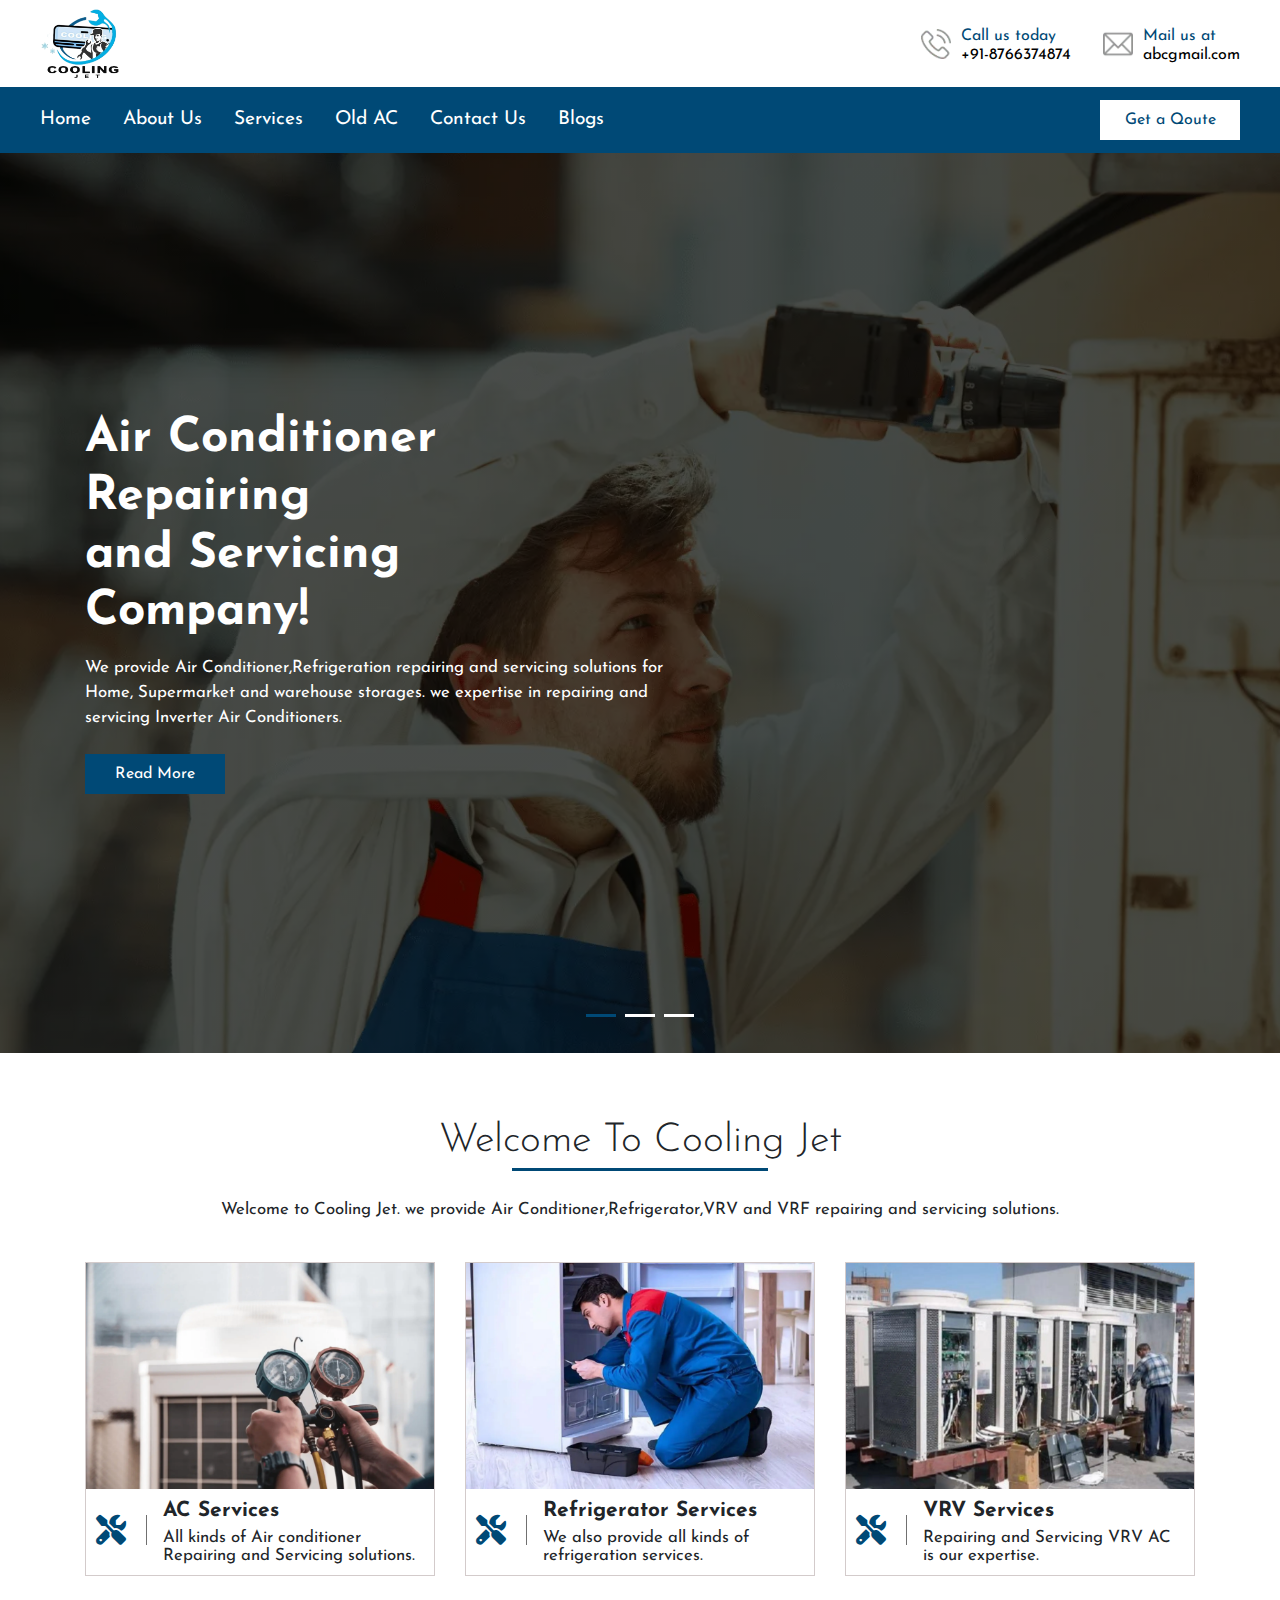
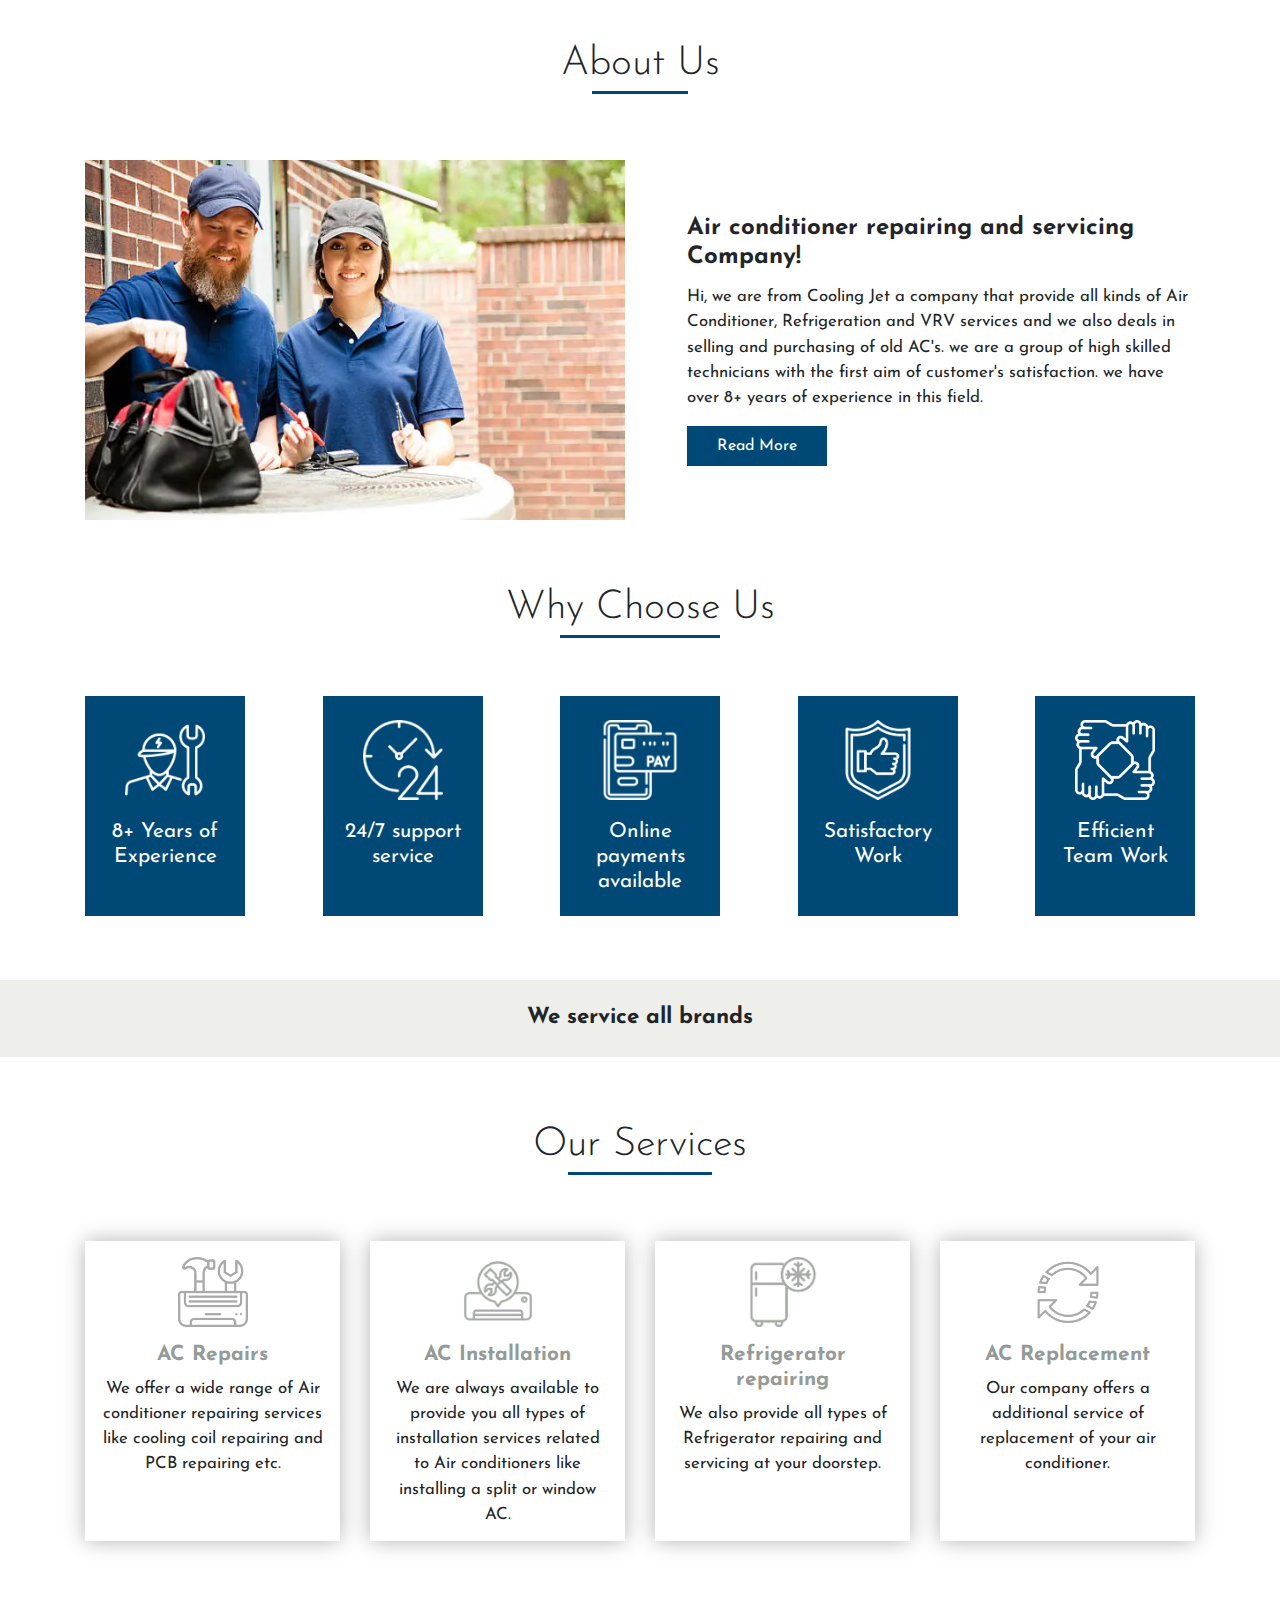
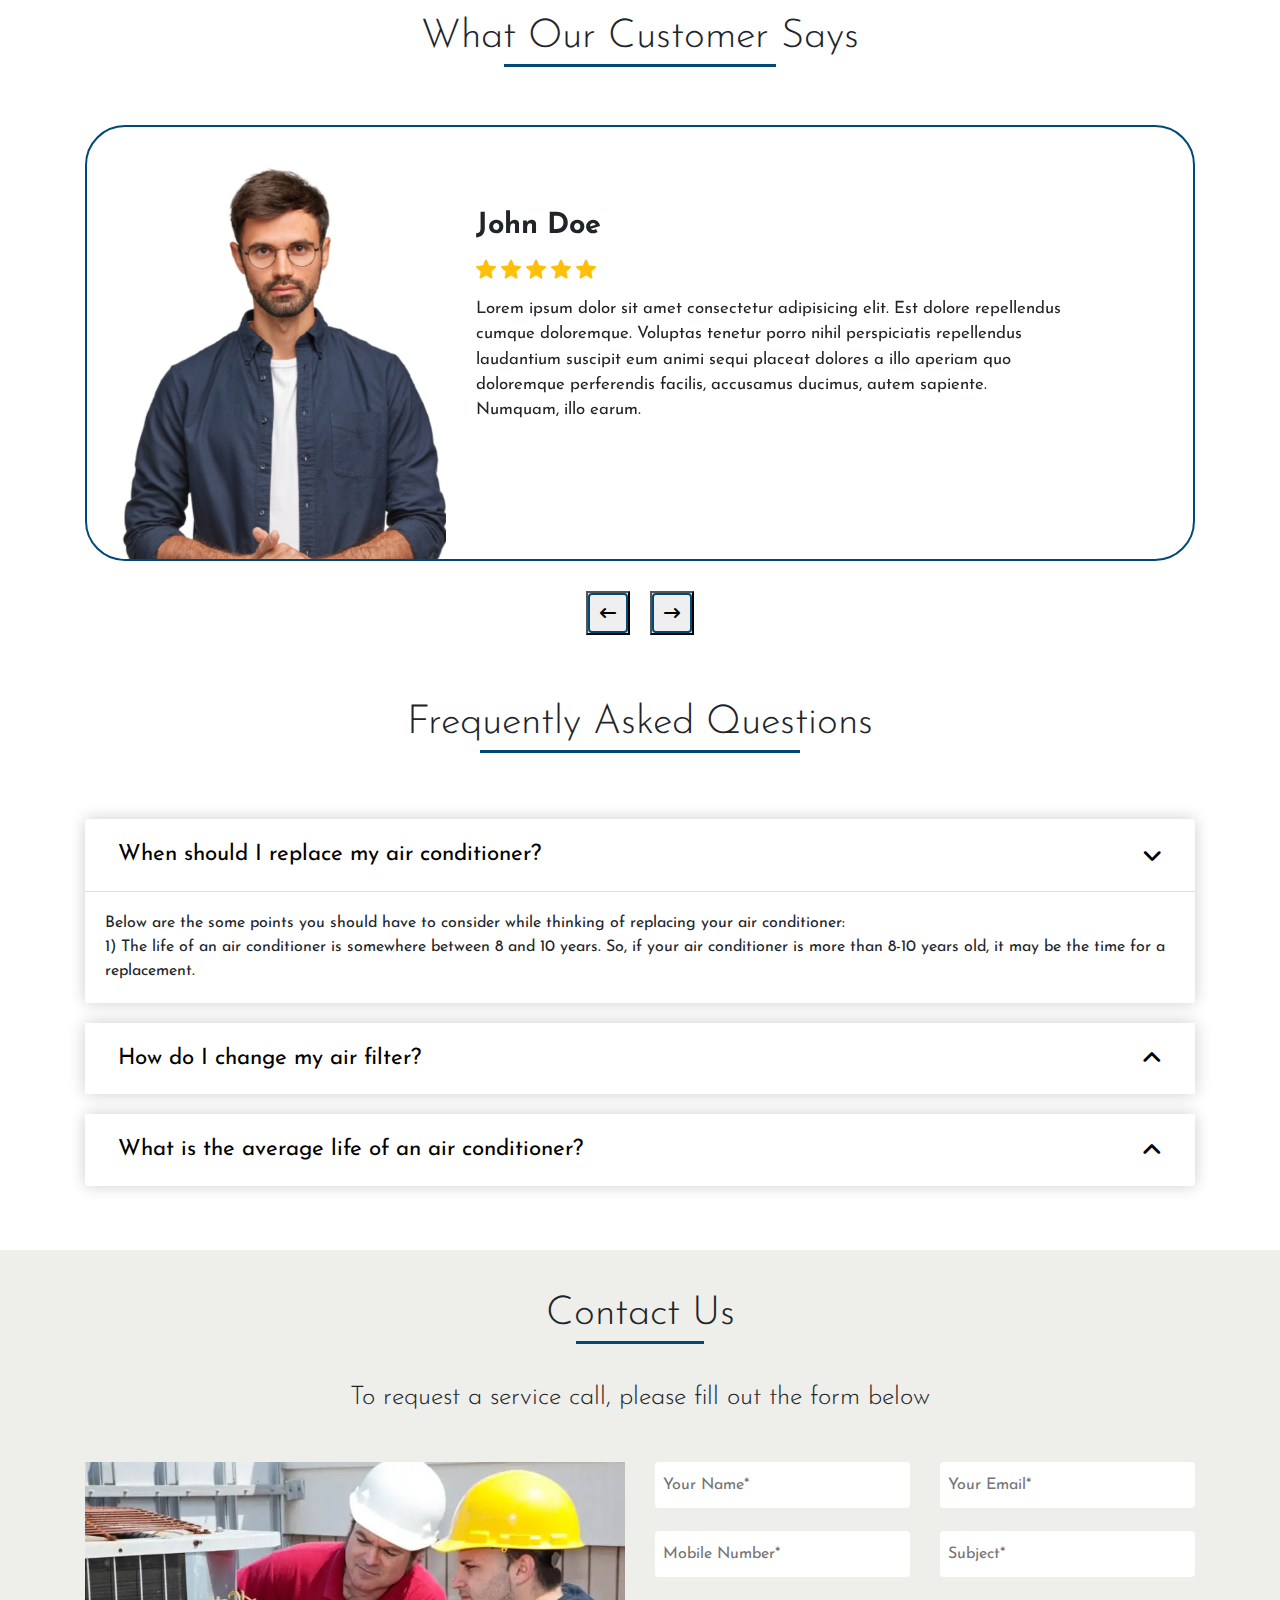
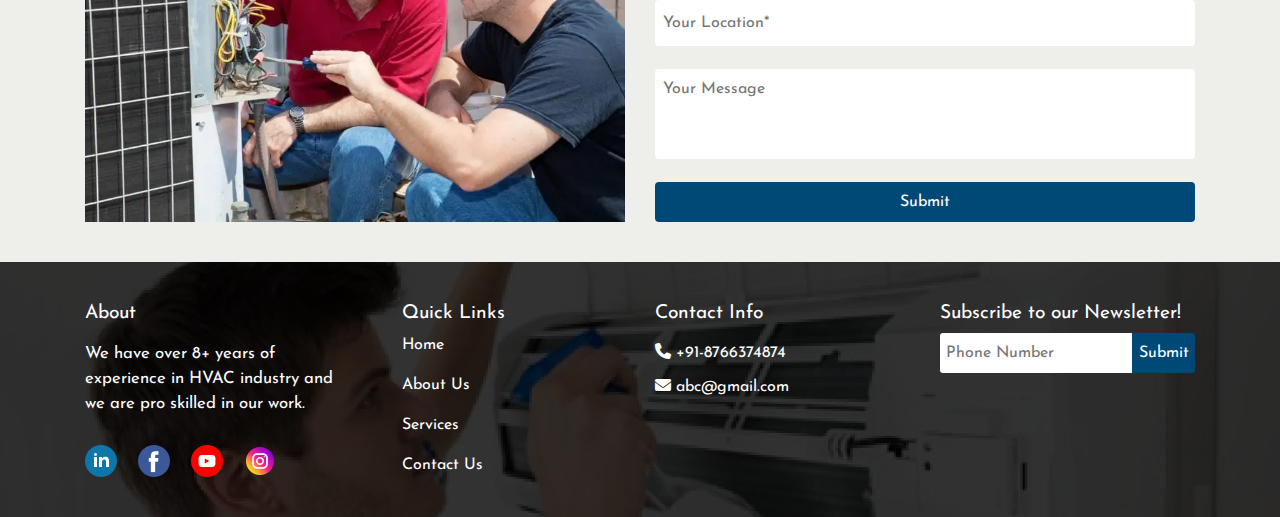
<file: index.html>
<!DOCTYPE html>
<html lang="en">

<head>
    <!-- Required meta tags -->
    <meta charset="UTF-8">
    <meta http-equiv="X-UA-Compatible" content="IE=edge">
    <meta name="viewport" content="width=device-width, initial-scale=1.0">
    <meta name="title" content="Cooling Jet | Home">
    <meta name="description" content="Cooling Jet is a Air Conditioner repairing and servicing Company." />
    <title>Cooling Jet | Home</title>
    <link rel="stylesheet" href="https://cdnjs.cloudflare.com/ajax/libs/font-awesome/6.1.1/css/all.min.css" />
    <link rel="stylesheet" href="https://cdn.jsdelivr.net/npm/bootstrap@4.6.1/dist/css/bootstrap.min.css" />
    <link rel="stylesheet" href="https://cdnjs.cloudflare.com/ajax/libs/OwlCarousel2/2.3.4/assets/owl.carousel.min.css" />
    <link rel="shortcut icon" href="root/assets/images/logo.png" type="image/x-icon">
    <link rel="stylesheet" href="root/assets/css/header.css">
    <link rel="stylesheet" href="root/assets/css/footer.css">
    <link rel="stylesheet" href="root/assets/css/main.css">
</head>

<body>
    <section class="homepage-wrapper">
        <!-- Header section starts -->
        <header class="header-wrapper">
            <div class="top-header">
                <div class="logo">
                    <a href="index.html"><img src="root/assets/images/logo.png" alt="logo"></a>
                </div>
                <div class="contact-info">
                    <div class="phone-call-box">
                        <a href="tel:+91-8766374874">
                            <img src="root/assets/images/icons/phone-call.webp" alt="phone call icon">
                            <i class="fa-solid fa-phone"></i>
                            <div class="phone-call-text">
                                <p>Call us today</p>
                                <p>+91-8766374874</p>
                            </div>
                        </a>
                    </div>
                    <div class="mail-box">
                        <a href="mailto:fahadsaifi199990@gmail.com">
                            <img src="root/assets/images/icons/email.webp" alt="email icon">
                            <div class="mail-box-text">
                                <p>Mail us at</p>
                                <p>abcgmail.com</p>
                            </div>
                        </a>
                    </div>
                </div>
            </div>
        </header>
        <!-- <div class="dark-theme-icon">
            <div class="tooltip-text hide">
                <p>Please user select a theme color!</p>
            </div>
            <div class="theme-color-box">
                <img src="root/assets/images/icons/gear-icon.webp" alt="gear icon">
                <div class="theme-colors-wrapper">
                    <div class="theme-color-circle">
                        <div class="theme-color m-0" data-color="#ED1D24" data-btn-color="#ffffff"></div>
                        <div class="theme-color" data-color="#09AEB8"></div>
                        <div class="theme-color" data-color="#00ADEF"></div>
                        <div class="theme-color" data-color="#FBCC0A"></div>
                    </div>
                </div>
            </div>
        </div> -->
        <div class="bottom-header">
            <nav class="navbar navigation-bar navbar-expand-sm">
                <div class="collapse navbar-collapse p-0" id="navbarSupportedContent">
                    <ul class="navbar-nav mr-auto">
                        <li class="nav-item active">
                            <a class="nav-link navigation-link" href="index.html">Home</a>
                        </li>
                        <li class="nav-item">
                            <a class="nav-link navigation-link" href="about.html">About Us</a>
                        </li>
                        <li class="nav-item">
                            <a class="nav-link navigation-link" href="services.html">Services</a>
                        </li>
                        <li class="nav-item">
                            <a class="nav-link navigation-link" href="#">Old AC</a>
                        </li>
                        <li class="nav-item">
                            <a class="nav-link navigation-link" href="contact.html">Contact Us</a>
                        </li>
                        <li class="nav-item">
                            <a class="nav-link navigation-link" href="#">Blogs</a>
                        </li>
                    </ul>
                    <div class="get-qoute-btn">
                        <a href="contact.html">Get a Qoute</a>
                    </div>
                </div>
            </nav>
        </div>
        <div class="bottom-navbar-wrapper">
            <div class="bottom-navbar">
                <div class="navbar-link m-0">
                    <a href="index.html"> <img src="root/assets/images/icons/home.webp" alt="home">Home</a>
                </div>
                <div class="navbar-link">
                    <a href="about.html"> <img src="root/assets/images/icons/about-icon.webp" alt="user">About</a>
                </div>
                <div class="navbar-link">
                    <a href="services.html"> <img src="root/assets/images/icons/services-icon.webp" alt="repairing">Services</a>
                </div>
                <div class="navbar-link">
                    <a href="index.html"> <img src="root/assets/images/icons/ac-icon.webp" alt="ac">Old AC</a>
                </div>
                <div class="navbar-link">
                    <a href="contact.html"> <img src="root/assets/images/icons/operator-min.webp" alt="contact icon">Contact</a>
                </div>
                <div class="navbar-link">
                    <a href="index.html"> <img src="root/assets/images/icons/blog.webp" alt="blog icon">Blogs</a>
                </div>
            </div>
        </div>
        <!-- Header section ends -->
        <!-- Banner section starts -->
        <div class="banner-section">
            <div id="carouselExampleIndicators" class="carousel slide" data-ride="carousel">
                <ol class="carousel-indicators banner-carousel-indicators">
                    <li data-target="#carouselExampleIndicators" data-slide-to="0" class="active"></li>
                    <li data-target="#carouselExampleIndicators" data-slide-to="1"></li>
                    <li data-target="#carouselExampleIndicators" data-slide-to="2"></li>
                </ol>
                <div class="carousel-inner">
                    <div class="carousel-item active">
                        <div class="carousel-img">
                            <div class="container">
                                <div class="banner-section-content">
                                    <div class="banner-section-heading">
                                        <h1>Air Conditioner<br>Repairing<br>and Servicing<br>Company!
                                        </h1>
                                    </div>
                                    <div class="banner-section-text">
                                        <!-- <p>Lorem ipsum dolor sit amet consectetur adipisicing elit. Vitae dolore, exercitationem voluptatem assumenda laborum molestiae ut quo sed explicabo excepturi architecto dicta inventore dignissimos temporibus praesentium
                                            corporis, nesciunt deserunt dolorum!</p> -->
                                        <p>We provide Air Conditioner,Refrigeration repairing and servicing solutions for Home, Supermarket and warehouse storages. we expertise in repairing and servicing Inverter Air Conditioners.</p>
                                    </div>
                                    <div class="banner-section-btn">
                                        <a href="about.html">Read More</a>
                                    </div>
                                </div>
                            </div>
                        </div>
                    </div>
                    <div class="carousel-item">
                        <div class="carousel-img second">
                            <div class="container">
                                <div class="banner-section-content">
                                    <div class="banner-section-heading">
                                        <h1>Cooling your<br>Future with<br>Technology!
                                        </h1>
                                    </div>
                                    <div class="banner-section-text">
                                        <p>Air conditioners are increasingly becoming an important part of the modern life. air conditioners make for an effective solution for both bringing in fresh air as well as keeping the indoor temperature tolerable.
                                        </p>
                                    </div>
                                    <div class="banner-section-btn">
                                        <a href="blogs.html">Read our Blog</a>
                                    </div>
                                </div>
                            </div>
                        </div>
                    </div>
                    <div class="carousel-item">
                        <div class="carousel-img third">
                            <div class="container">
                                <div class="banner-section-content">
                                    <div class="banner-section-heading">
                                        <h1>Don’t sweat it,<br>just call<br>Cooling Jet
                                        </h1>
                                    </div>
                                    <div class="banner-section-text">
                                        <p>Does your Air Conditioner require servicing or creates some problem then don't worry. Just call us, our experts will come's to your home and diagnose the problem.
                                        </p>
                                    </div>
                                    <div class="banner-section-btn">
                                        <a href="tel:9582428588">Call Us Now!</a>
                                    </div>
                                </div>
                            </div>
                        </div>
                    </div>
                </div>
            </div>
        </div>
        <!-- Banner section ends -->
        <!-- Welcome section starts -->
        <div class="welcome-section">
            <div class="container">
                <div class="welcome-heading">
                    <h2>Welcome To Cooling Jet</h2>
                </div>
                <div class="welcome-text">
                    <p>Welcome to Cooling Jet. we provide Air Conditioner,Refrigerator,VRV and VRF repairing and servicing solutions.</p>
                </div>
                <div class="welcome-section-services">
                    <div class="row">
                        <div class="col-sm-4">
                            <div class="welcome-card">
                                <div class="welcome-card-img">
                                    <img src="root/assets/images/technicians/gas-charging.webp" alt="ac gas charging">
                                </div>
                                <div class="welcome-card-content">
                                    <div class="welcome-card-icon">
                                        <i class="fa-solid fa-screwdriver-wrench"></i>
                                    </div>
                                    <div class="welcome-card-text">
                                        <h3>AC Services</h3>
                                        <p>All kinds of Air conditioner Repairing and Servicing solutions.</p>
                                    </div>
                                </div>
                            </div>
                        </div>
                        <div class="col-sm-4">
                            <div class="welcome-card second">
                                <div class="welcome-card-img">
                                    <img src="root/assets/images/technicians/fridge-repair.webp" alt="fridge repairing">
                                </div>
                                <div class="welcome-card-content">
                                    <div class="welcome-card-icon">
                                        <i class="fa-solid fa-screwdriver-wrench"></i>
                                    </div>
                                    <div class="welcome-card-text">
                                        <h3>Refrigerator Services</h3>
                                        <p>We also provide all kinds of refrigeration services.</p>
                                    </div>
                                </div>
                            </div>
                        </div>
                        <div class="col-sm-4">
                            <div class="welcome-card third">
                                <div class="welcome-card-img">
                                    <img src="root/assets/images/technicians/vrv-ac.webp" alt="vrv">
                                </div>
                                <div class="welcome-card-content">
                                    <div class="welcome-card-icon">
                                        <i class="fa-solid fa-screwdriver-wrench"></i>
                                    </div>
                                    <div class="welcome-card-text">
                                        <h3>VRV Services</h3>
                                        <p>Repairing and Servicing VRV AC is our expertise.</p>
                                    </div>
                                </div>
                            </div>
                        </div>
                    </div>
                </div>
            </div>
        </div>
        <!-- Welcome section ends -->
        <!-- About us section starts -->
        <div class="about-us">
            <div class="container">
                <div class="about-us-heading">
                    <h2>About Us</h2>
                </div>
                <div class="about-us-content">
                    <div class="row align-items-center">
                        <div class="col-sm-6 col-md-6 col-lg-6 d-sm-block d-none">
                            <div class="about-us-img">
                                <img src="root/assets/images/technicians/home-about-us.webp" alt="technician">
                            </div>
                        </div>
                        <div class="col-sm-6">
                            <div class="about-us-right-section">
                                <div class="about-us-text">
                                    <h3>Air conditioner repairing and servicing Company!</h3>
                                    <div class="about-us-img mt-4 d-block d-sm-none">
                                        <img src="root/assets/images/technicians/home-about-us.webp" alt="technician">
                                    </div>
                                    <p>Hi, we are from Cooling Jet a company that provide all kinds of Air Conditioner, Refrigeration and VRV services and we also deals in selling and purchasing of old AC's. we are a group of high skilled technicians with
                                        the first aim of customer's satisfaction. we have over 8+ years of experience in this field.</p>
                                </div>
                                <div class="about-us-btn">
                                    <a href="about.html">Read More</a>
                                </div>
                            </div>
                        </div>
                    </div>
                </div>
            </div>
        </div>
        <!-- About us section ends -->
        <!-- Why choose us section starts -->
        <div class="why-choose-section">
            <div class="container">
                <div class="why-choose-heading">
                    <h2>Why Choose Us</h2>
                </div>
                <div class="why-choose-cards-section d-none d-sm-block">
                    <div class="row justify-content-between">
                        <div class="col-sm-3 col-md-3 col-lg-2">
                            <div class="why-choose-card">
                                <div class="why-choose-card-img">
                                    <img src="root/assets/images/icons/technician.webp" alt="ac technician">
                                </div>
                                <div class="why-choose-card-content">
                                    <h3>8+ Years of Experience</h3>
                                </div>
                            </div>
                        </div>
                        <div class="col-sm-3 col-md-3 col-lg-2">
                            <div class="why-choose-card">
                                <div class="why-choose-card-img">
                                    <img src="root/assets/images/icons/24-hours.webp" alt="24 hours clock">
                                </div>
                                <div class="why-choose-card-content">
                                    <h3>24/7 support service</h3>
                                </div>
                            </div>
                        </div>
                        <div class="col-sm-3 col-md-3 col-lg-2">
                            <div class="why-choose-card">
                                <div class="why-choose-card-img">
                                    <img src="root/assets/images/icons/cashless-payment.webp" alt="online payments">
                                </div>
                                <div class="why-choose-card-content">
                                    <h3>Online payments available</h3>
                                </div>
                            </div>
                        </div>
                        <div class="col-sm-3 col-md-3 col-lg-2">
                            <div class="why-choose-card">
                                <div class="why-choose-card-img">
                                    <img src="root/assets/images/icons/guarantee-certificate.webp" alt="guarantee certificate">
                                </div>
                                <div class="why-choose-card-content">
                                    <h3>Satisfactory Work</h3>
                                </div>
                            </div>
                        </div>
                        <div class="col-sm-3 col-md-3 col-lg-2">
                            <div class="why-choose-card last">
                                <div class="why-choose-card-img">
                                    <img src="root/assets/images/icons/teamwork.webp" alt="teamwork">
                                </div>
                                <div class="why-choose-card-content">
                                    <h3>Efficient Team Work</h3>
                                </div>
                            </div>
                        </div>
                    </div>
                </div>
                <div class="why-choose-carousel d-block d-sm-none">
                    <div id="carouselExampleControls" class="carousel slide" data-ride="carousel">
                        <div class="carousel-inner">
                            <div class="carousel-item active">
                                <div class="why-choose-card">
                                    <div class="why-choose-card-img">
                                        <img src="root/assets/images/icons/technician.webp" alt="technician">
                                    </div>
                                    <div class="why-choose-card-content">
                                        <h3>8+ Years of Experience</h3>
                                    </div>
                                </div>
                            </div>
                            <div class="carousel-item">
                                <div class="why-choose-card">
                                    <div class="why-choose-card-img">
                                        <img src="root/assets/images/icons/24-hours.webp" alt="24 hour clock">
                                    </div>
                                    <div class="why-choose-card-content">
                                        <h3>24/7 support services
                                        </h3>
                                    </div>
                                </div>
                            </div>
                            <div class="carousel-item">
                                <div class="why-choose-card">
                                    <div class="why-choose-card-img">
                                        <img src="root/assets/images/icons/cashless-payment.webp" alt="online payments">
                                    </div>
                                    <div class="why-choose-card-content">
                                        <h3>Online payments available</h3>
                                    </div>
                                </div>
                            </div>
                            <div class="carousel-item">
                                <div class="why-choose-card last">
                                    <div class="why-choose-card-img">
                                        <img src="root/assets/images/icons/teamwork.webp" alt="teamwork">
                                    </div>
                                    <div class="why-choose-card-content">
                                        <h3>Efficient Team Work</h3>
                                    </div>
                                </div>
                            </div>
                        </div>
                    </div>
                    <div class="carousel-btn">
                        <button class="carousel-control-prev" type="button" data-target="#carouselExampleControls" data-slide="prev">
                            <span aria-hidden="true"><i class="fa-solid fa-arrow-left-long"></i></span>
                          </button>
                        <button class="carousel-control-next" type="button" data-target="#carouselExampleControls" data-slide="next">
                            <span aria-hidden="true"><i class="fa-solid fa-arrow-right-long"></i></span>
                          </button>
                    </div>
                </div>
            </div>
        </div>
        <!-- Why choose us section ends -->
        <!-- We service all brands section ends -->
        <div class="we-service-all-brands">
            <div class="all-brands-heading">
                <h3>We service all brands</h3>
            </div>
            <div class="container">
                <div class="owl-carousel logo-slider">
                    <div class="brand-logo">
                        <img src="root/assets/images/icons/daikin-logo.webp" alt="daikin logo">
                    </div>
                    <div class="brand-logo">
                        <img src="root/assets/images/icons/toshiba.webp" alt="toshiba logo">
                    </div>
                    <div class="brand-logo">
                        <img src="root/assets/images/icons/lg.webp" alt="lg logo">
                    </div>
                    <div class="brand-logo">
                        <img src="root/assets/images/icons/mitsubishi.webp" alt="mitsubishi logo">
                    </div>
                    <div class="brand-logo">
                        <img src="root/assets/images/icons/blueStart.webp" alt="blueStar logo">
                    </div>
                    <div class="brand-logo">
                        <img src="root/assets/images/icons/haier.webp" alt="haier logo">
                    </div>
                    <div class="brand-logo">
                        <img src="root/assets/images/icons/samsung.webp" alt="samsung logo">
                    </div>
                    <div class="brand-logo">
                        <img src="root/assets/images/icons/panasonic.webp" alt="panasonic logo">
                    </div>
                    <div class="brand-logo">
                        <img src="root/assets/images/icons/goodrej.webp" alt="goodrej logo">
                    </div>
                    <div class="brand-logo">
                        <img src="root/assets/images/icons/oGeneral.webp" alt="oGeneral logo">
                    </div>
                    <div class="brand-logo">
                        <img src="root/assets/images/icons/onida.webp" alt="onida logo">
                    </div>
                    <div class="brand-logo">
                        <img src="root/assets/images/icons/sharp.webp" alt="sharp logo">
                    </div>
                    <div class="brand-logo">
                        <img src="root/assets/images/icons/videocon.webp" alt="sharp logo">
                    </div>
                </div>
            </div>
        </div>
        <!-- We service all brands section ends -->
        <!-- Services section starts -->
        <div class="our-services-section">
            <div class="container">
                <div class="our-service-heading">
                    <h2>Our Services</h2>
                </div>
                <div class="our-service-cards-section d-none d-sm-block">
                    <div class="row">
                        <div class="col-sm-3">
                            <div class="our-service-card">
                                <div class="service-card-img">
                                    <img src="root/assets/images/icons/repairing.png" alt="">
                                </div>
                                <div class="service-card-content">
                                    <h3>AC Repairs</h3>
                                    <p>We offer a wide range of Air conditioner repairing services like cooling coil repairing and PCB repairing etc.</p>
                                </div>
                            </div>
                        </div>
                        <div class="col-sm-3">
                            <div class="our-service-card">
                                <div class="service-card-img">
                                    <img src="root/assets/images/icons/ac-installation.webp" alt="ac">
                                </div>
                                <div class="service-card-content">
                                    <h3>AC Installation</h3>
                                    <p>We are always available to provide you all types of installation services related to Air conditioners like installing a split or window AC.</p>
                                </div>
                            </div>
                        </div>
                        <div class="col-sm-3">
                            <div class="our-service-card">
                                <div class="service-card-img">
                                    <img src="root/assets/images/icons/freezer.webp" alt="Refrigerator">
                                </div>
                                <div class="service-card-content">
                                    <h3>Refrigerator repairing</h3>
                                    <p>We also provide all types of Refrigerator repairing and servicing at your doorstep.
                                        <p/>
                                </div>
                            </div>
                        </div>
                        <div class="col-sm-3">
                            <div class="our-service-card">
                                <div class="service-card-img">
                                    <img src="root/assets/images/icons/replace.png" alt="replace icon">
                                </div>
                                <div class="service-card-content">
                                    <h3>AC Replacement</h3>
                                    <p>Our company offers a additional service of replacement of your air conditioner.</p>
                                </div>
                            </div>
                        </div>
                    </div>
                </div>
                <div class="services-carousel d-block d-sm-none">
                    <div id="carouselExampleControls2" class="carousel slide" data-ride="carousel">
                        <div class="carousel-inner">
                            <div class="carousel-item active">
                                <div class="our-service-card">
                                    <div class="service-card-img">
                                        <img src="root/assets/images/icons/repairing.png" alt="">
                                    </div>
                                    <div class="service-card-content">
                                        <h3>AC Repairs</h3>
                                        <p>We offer a wide range of Air conditioner repairing services like cooling coil repairing and PCB repairing etc.</p>
                                    </div>
                                </div>
                            </div>
                            <div class="carousel-item">
                                <div class="our-service-card">
                                    <div class="service-card-img">
                                        <img src="root/assets/images/icons/ac-installation.webp" alt="ac">
                                    </div>
                                    <div class="service-card-content">
                                        <h3>AC Installation</h3>
                                        <p>We are always available to provide you all types of installation services related to Air conditioners like installing a split or window AC.</p>
                                    </div>
                                </div>
                            </div>
                            <div class="carousel-item">
                                <div class="our-service-card">
                                    <div class="service-card-img">
                                        <img src="root/assets/images/icons/freezer.webp" alt="Refrigerator">
                                    </div>
                                    <div class="service-card-content">
                                        <h3>Refrigerator repairing</h3>
                                        <p>We also provide all types of Refrigerator repairing and servicing at your doorstep.
                                            <p/>
                                    </div>
                                </div>
                            </div>
                            <div class="carousel-item">
                                <div class="our-service-card">
                                    <div class="service-card-img">
                                        <img src="root/assets/images/icons/replace.png" alt="replace icon">
                                    </div>
                                    <div class="service-card-content">
                                        <h3>AC Replacement</h3>
                                        <p>Our company offers a additional service of replacement of your air conditioner.</p>
                                    </div>
                                </div>
                            </div>
                        </div>
                    </div>
                    <div class="carousel-btn">
                        <button class="carousel-control-prev" type="button" data-target="#carouselExampleControls2" data-slide="prev">
                            <span aria-hidden="true"><i class="fa-solid fa-arrow-left-long"></i></span>
                          </button>
                        <button class="carousel-control-next" type="button" data-target="#carouselExampleControls2" data-slide="next">
                            <span aria-hidden="true"><i class="fa-solid fa-arrow-right-long"></i></span>
                          </button>
                    </div>
                </div>
            </div>
        </div>
        <!-- Services section ends -->
        <!-- Testimonials section starts -->
        <div class="testimonials-section">
            <div class="container">
                <div class="testimonials-heading">
                    <h2>What Our Customer Says</h2>
                </div>
                <div class="testimonials-slider">
                    <div id="carouselExampleControls4" class="carousel slide" data-ride="carousel">
                        <div class="carousel-inner">
                            <div class="carousel-item active">
                                <div class="testimonial-card">
                                    <div class="row">
                                        <div class="col-sm-5 col-md-4 col-lg-4">
                                            <div class="testimonial-card-img">
                                                <img src="root/assets/images/testimonial/design.png" alt="...">
                                            </div>
                                        </div>
                                        <div class="col-sm-7">
                                            <div class="testimonial-content">
                                                <div class="customer-name">
                                                    <h3>John Doe</h3>
                                                </div>
                                                <div class="ratings">
                                                    <img src="root/assets/images/icons/star.webp" alt="start icon">
                                                    <img src="root/assets/images/icons/star.webp" alt="start icon">
                                                    <img src="root/assets/images/icons/star.webp" alt="start icon">
                                                    <img src="root/assets/images/icons/star.webp" alt="start icon">
                                                    <img src="root/assets/images/icons/star.webp" alt="start icon">
                                                </div>
                                                <div class="review">
                                                    <p>Lorem ipsum dolor sit amet consectetur adipisicing elit. Est dolore repellendus cumque doloremque. Voluptas tenetur porro nihil perspiciatis repellendus laudantium suscipit eum animi sequi placeat dolores
                                                        a illo aperiam quo doloremque perferendis facilis, accusamus ducimus, autem sapiente. Numquam, illo earum.</p>
                                                </div>
                                            </div>
                                        </div>
                                    </div>
                                </div>
                            </div>
                            <div class="carousel-item">
                                <div class="testimonial-card">
                                    <div class="row">
                                        <div class="col-sm-5 col-md-4 col-lg-4">
                                            <div class="testimonial-card-img">
                                                <img src="root/assets/images/testimonial/design.png" alt="...">
                                            </div>
                                        </div>
                                        <div class="col-sm-7">
                                            <div class="testimonial-content">
                                                <div class="customer-name">
                                                    <h3>John Doe</h3>
                                                </div>
                                                <div class="ratings">
                                                    <img src="root/assets/images/icons/star.webp" alt="start icon">
                                                    <img src="root/assets/images/icons/star.webp" alt="start icon">
                                                    <img src="root/assets/images/icons/star.webp" alt="start icon">
                                                    <img src="root/assets/images/icons/star.webp" alt="start icon">
                                                    <img src="root/assets/images/icons/star.webp" alt="start icon">
                                                </div>
                                                <div class="review">
                                                    <p>Lorem ipsum dolor sit amet consectetur adipisicing elit. Est dolore repellendus cumque doloremque. Voluptas tenetur porro nihil perspiciatis repellendus laudantium suscipit eum animi sequi placeat dolores
                                                        a illo aperiam quo doloremque perferendis facilis, accusamus ducimus, autem sapiente. Numquam, illo earum.</p>
                                                </div>
                                            </div>
                                        </div>
                                    </div>
                                </div>
                            </div>
                        </div>
                    </div>
                    <div class="carousel-btn">
                        <button class="carousel-control-prev" type="button" data-target="#carouselExampleControls4" data-slide="prev">
                            <span aria-hidden="true"><i class="fa-solid fa-arrow-left-long"></i></span>
                          </button>
                        <button class="carousel-control-next" type="button" data-target="#carouselExampleControls4" data-slide="next">
                            <span aria-hidden="true"><i class="fa-solid fa-arrow-right-long"></i></span>
                          </button>
                    </div>
                </div>
            </div>
        </div>
        <!-- Testimonials section ends -->
        <!-- Frequently asked questions section starts -->
        <div class="faq-section">
            <div class="container">
                <div class="faq-heading">
                    <h2>Frequently Asked Questions</h2>
                </div>
                <div class="faq-questions">
                    <div class="accordion" id="accordionExample">
                        <div class="card">
                            <div class="card-header" id="headingOne">
                                <h2 class="mb-0">
                                    <button class="btn btn-block text-left accordion-text" type="button" data-toggle="collapse" data-target="#collapseOne" aria-expanded="true" aria-controls="collapseOne">
                                        When should I replace my air conditioner?
                                        <i class="fa-solid fa-angle-up"></i>
                              </button>
                                </h2>
                            </div>
                            <div id="collapseOne" class="collapse show" aria-labelledby="headingOne" data-parent="#accordionExample">
                                <div class="card-body">
                                    Below are the some points you should have to consider while thinking of replacing your air conditioner:<br> 1) The life of an air conditioner is somewhere between 8 and 10 years. So, if your air conditioner is more
                                    than 8-10 years old, it may be the time for a replacement.
                                </div>
                            </div>
                        </div>
                        <div class="card">
                            <div class="card-header" id="headingTwo">
                                <h2 class="mb-0">
                                    <button class="btn btn-block text-left collapsed accordion-text" type="button" data-toggle="collapse" data-target="#collapseTwo" aria-expanded="false" aria-controls="collapseTwo">
                                        How do I change my air filter?
                                        <i class="fa-solid fa-angle-up"></i>
                              </button>
                                </h2>
                            </div>
                            <div id="collapseTwo" class="collapse" aria-labelledby="headingTwo" data-parent="#accordionExample">
                                <div class="card-body">
                                    Some placeholder content for the second accordion panel. This panel is hidden by default.
                                </div>
                            </div>
                        </div>
                        <div class="card">
                            <div class="card-header" id="headingThree">
                                <h2 class="mb-0">
                                    <button class="btn btn-block text-left collapsed accordion-text" type="button" data-toggle="collapse" data-target="#collapseThree" aria-expanded="false" aria-controls="collapseThree">
                                        What is the average life of an air conditioner?
                                        <i class="fa-solid fa-angle-up"></i>
                              </button>
                                </h2>
                            </div>
                            <div id="collapseThree" class="collapse" aria-labelledby="headingThree" data-parent="#accordionExample">
                                <div class="card-body">
                                    And lastly, the placeholder content for the third and final accordion panel. This panel is hidden by default.
                                </div>
                            </div>
                        </div>
                    </div>
                </div>
            </div>
        </div>
        <!-- Frequently asked questions section ends -->
        <!-- Contact us section starts-->
        <div class="contact-us-section">
            <div class="container">
                <div class="contac-us-heading">
                    <h2>Contact Us</h2>
                </div>
                <div class="contact-form-text">
                    <h3>To request a service call, please fill out the form below</h3>
                </div>
                <div class="contact-us-form-section">
                    <div class="">
                        <div class="row">
                            <div class="col-sm-6">
                                <div class="contact-us-img">
                                    <img src="root/assets/images/technicians/home-contact-us.webp" class="w-100">
                                </div>
                            </div>
                            <div class="col-sm-6">
                                <div class="contact-form-wrapper">
                                    <form action="https://formspree.io/f/mzboopyk" method="POST" autocomplete="off" class="d-flex flex-column justify-content-between">
                                        <div class="row">
                                            <div class="col-sm-6">
                                                <div class="input-field">
                                                    <input type="text" name="Customer_name" placeholder="Your Name*" required="true">
                                                </div>
                                            </div>
                                            <div class="col-sm-6">
                                                <div class="input-field">
                                                    <input type="email" name="Customer_mail" placeholder="Your Email*" required="true">
                                                </div>
                                            </div>
                                        </div>
                                        <div class="row">
                                            <div class="col-sm-6">
                                                <div class="input-field">
                                                    <input type="tel" name="Mobile_number" placeholder="Mobile Number*" required="true">
                                                </div>
                                            </div>
                                            <div class="col-sm-6">
                                                <div class="input-field">
                                                    <input type="text" name="Subjet" placeholder="Subject*" required="true">
                                                </div>
                                            </div>
                                        </div>
                                        <div class="input-field">
                                            <input type="text" name="Customer_Location" placeholder="Your Location*" required="true">
                                        </div>
                                        <div class="message-box">
                                            <textarea name="message" placeholder="Your Message"></textarea>
                                        </div>
                                        <div class="submit-btn">
                                            <input type="submit" value="Submit">
                                        </div>
                                    </form>
                                </div>
                            </div>
                        </div>
                    </div>
                </div>
            </div>
        </div>
        <!-- Contact us section ends -->
        <!-- Footer section starts -->
        <footer>
            <div class="container-lg">
                <div class="footer-content">
                    <div class="row">
                        <div class="col-sm-3">
                            <div class="quick-links">
                                <h3>About</h3>
                            </div>
                            <div class="footer-text">
                                <p>We have over 8+ years of experience in HVAC industry and we are pro skilled in our work.</p>
                            </div>
                            <div class="social-media-icons">
                                <a href="#" class="footer-linkedin"><img src="/root/assets/images/icons/linkedin.png" alt=""></a>
                                <a href="#"><img src="/root/assets/images/icons/facebook.png" alt=""></a>
                                <a href="#"><img src="/root/assets/images/icons/youtube.png" alt=""></a>
                                <a href="#"><img src="/root/assets/images/icons/instagram.png" alt=""></a>
                            </div>
                        </div>
                        <div class="col-sm-3">
                            <div class="quick-links-wrapper">
                                <div class="quick-links">
                                    <h3>Quick Links</h3>
                                </div>
                                <ul class="footer-links">
                                    <li><a href="#">Home</a></li>
                                    <li><a href="#">About Us</a></li>
                                    <li><a href="#">Services</a></li>
                                    <li><a href="#">Contact Us</a></li>
                                </ul>
                            </div>
                        </div>
                        <div class="col-sm-3">
                            <div class="footer-contact-us">
                                <h3>Contact Info</h3>
                            </div>
                            <div class="footer-contact-links">
                                <div class="phone-link">
                                    <a href="tel:+91-8766374874"><i class="fa-solid fa-phone"></i> +91-8766374874</a>
                                </div>
                                <div class="mail-link">
                                    <a href="mailto:fahadsaifi199990@gmail.com"><i class="fa-solid fa-envelope"></i> abc@gmail.com</a>
                                </div>
                            </div>
                        </div>
                        <div class="col-sm-3">
                            <div class="newsletter">
                                <h3>Subscribe to our Newsletter!</h3>
                            </div>
                            <div class="footer-mailbox">
                                <form action="">
                                    <div class="footer-input">
                                        <input type="tel" name="Mobile_number" placeholder="Phone Number">
                                        <input type="submit" value="Submit">
                                    </div>
                                </form>
                            </div>
                        </div>
                    </div>
                </div>
            </div>
        </footer>
        <!-- Footer section ends -->
    </section>
    <!-- Bootstrap Js and Jquery CDN -->
    <script src="https://cdn.jsdelivr.net/npm/jquery@3.5.1/dist/jquery.slim.min.js" integrity="sha384-DfXdz2htPH0lsSSs5nCTpuj/zy4C+OGpamoFVy38MVBnE+IbbVYUew+OrCXaRkfj" crossorigin="anonymous"></script>
    <script src="https://cdn.jsdelivr.net/npm/bootstrap@4.6.1/dist/js/bootstrap.bundle.min.js" integrity="sha384-fQybjgWLrvvRgtW6bFlB7jaZrFsaBXjsOMm/tB9LTS58ONXgqbR9W8oWht/amnpF" crossorigin="anonymous"></script>
    <script src="https://cdnjs.cloudflare.com/ajax/libs/OwlCarousel2/2.3.4/owl.carousel.min.js"></script>
    <script src="js/main.js"></script>
</body>

</html>
</file>
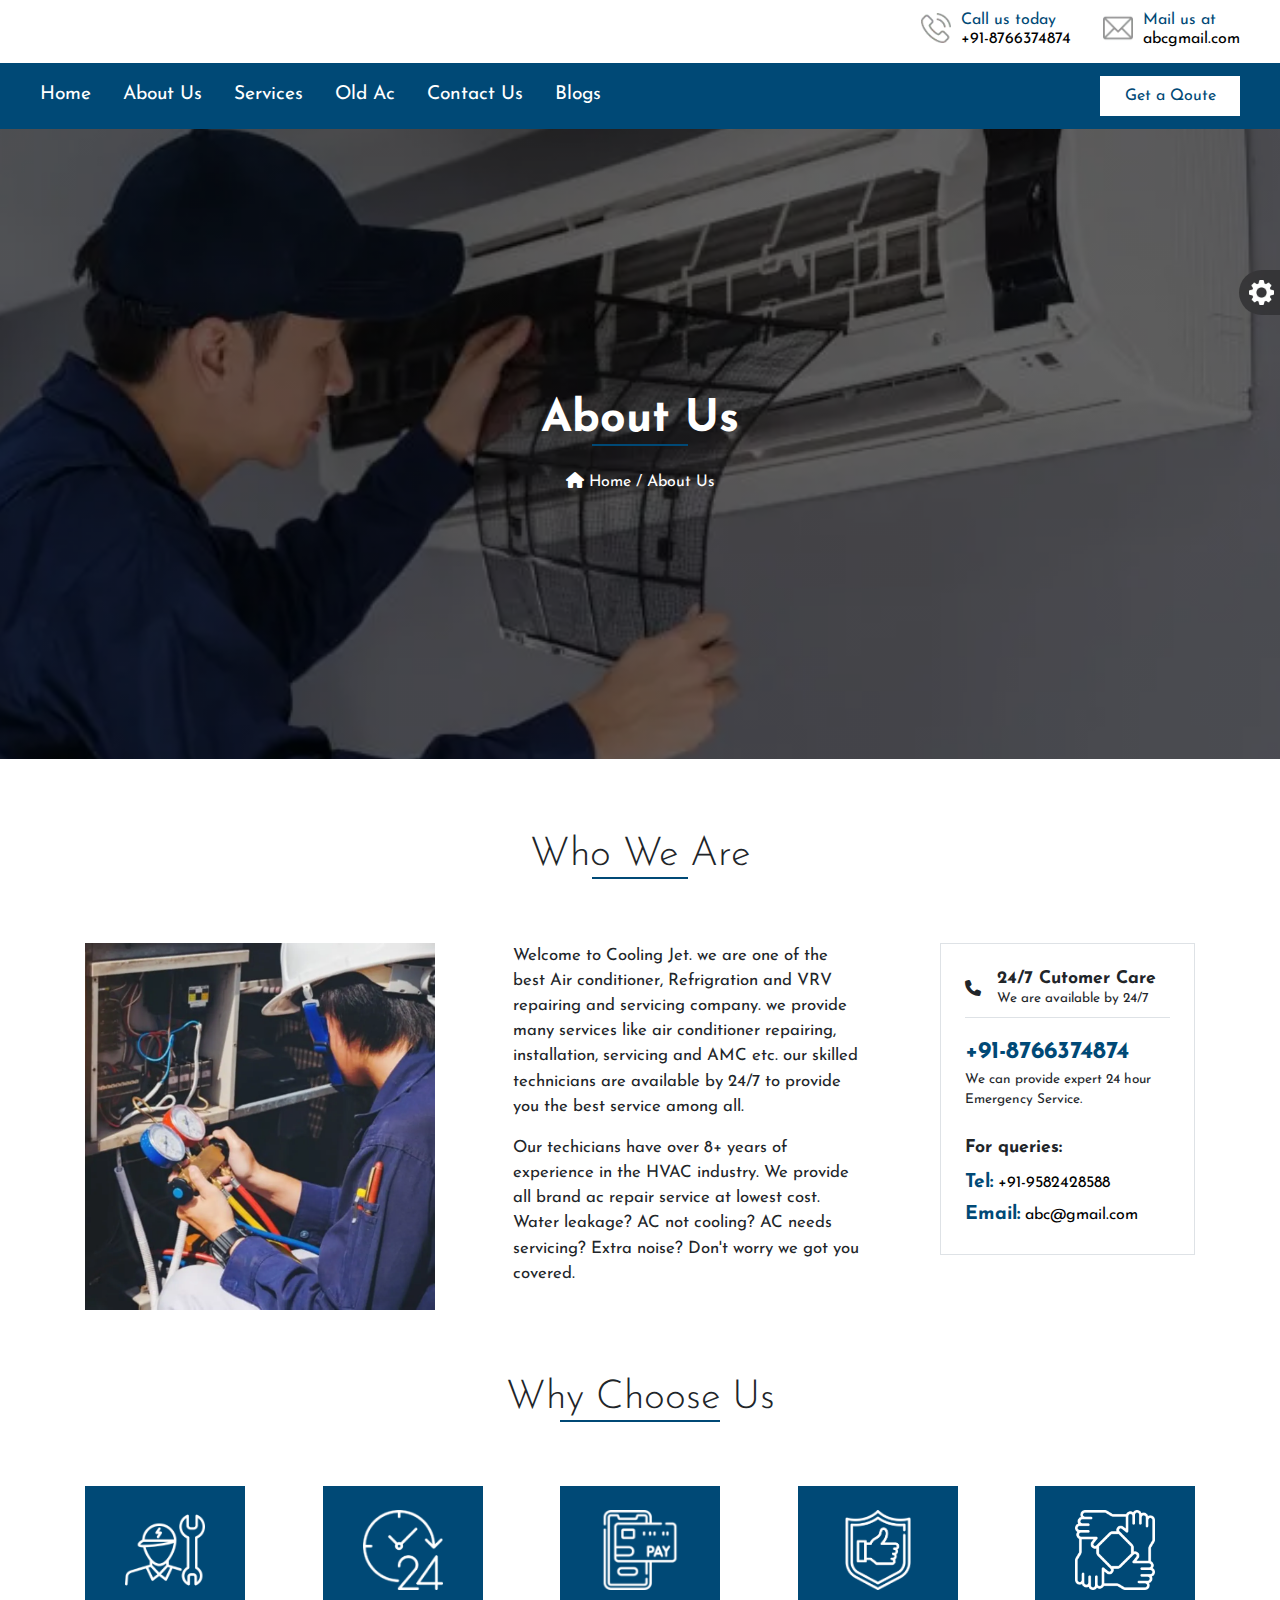
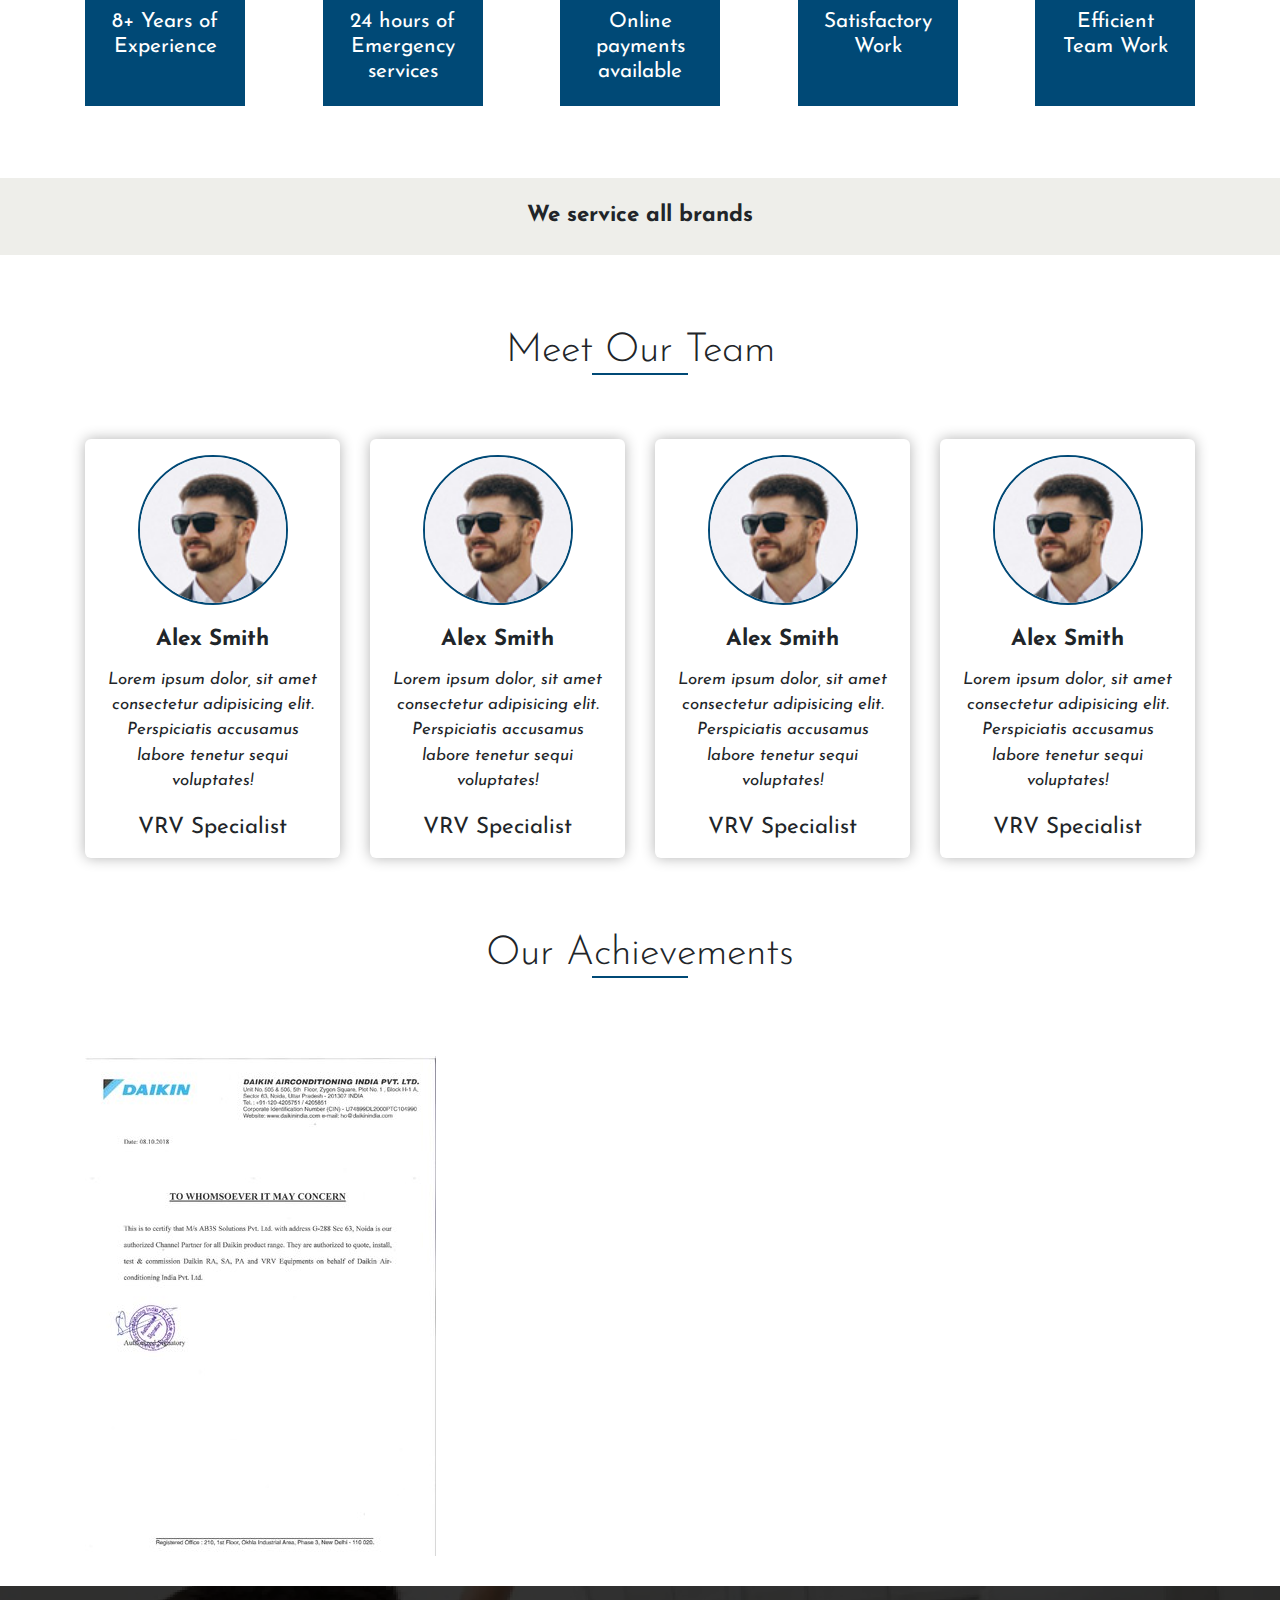
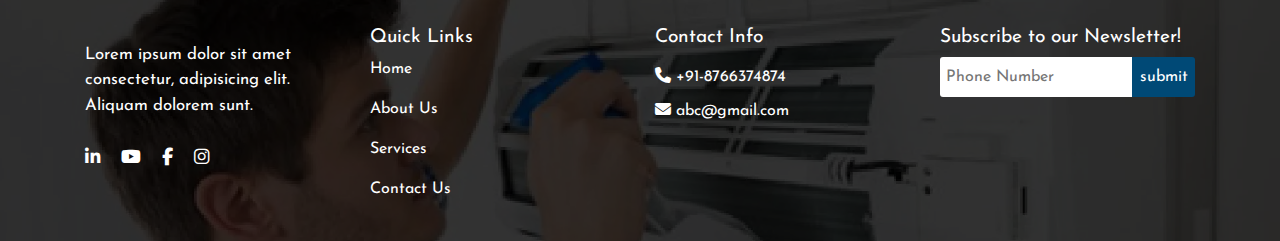
<file: about.html>
<!DOCTYPE html>
<html lang="en">

<head>
    <meta charset="UTF-8">
    <meta http-equiv="X-UA-Compatible" content="IE=edge">
    <meta name="viewport" content="width=device-width, initial-scale=1.0">
    <title>Cooling Jet | About Us</title>
    <link rel="stylesheet" href="https://cdnjs.cloudflare.com/ajax/libs/font-awesome/6.1.1/css/all.min.css" />
    <link rel="stylesheet" href="https://cdn.jsdelivr.net/npm/bootstrap@4.6.1/dist/css/bootstrap.min.css" />
    <link rel="stylesheet" href="https://cdnjs.cloudflare.com/ajax/libs/OwlCarousel2/2.3.4/assets/owl.carousel.min.css" />
    <link rel="shortcut icon" href="root/assets/images/icons/favicon.png" type="image/x-icon">
    <link rel="stylesheet" href="root/assets/css/header.css">
    <link rel="stylesheet" href="root/assets/css/footer.css">
    <link rel="stylesheet" href="root/assets/css/about.css">
</head>

<body>
    <!-- Header section starts -->
    <header class="header-wrapper">
        <div class="top-header">
            <div class="logo"></div>
            <div class="contact-info">
                <div class="phone-call-box">
                    <a href="tel:+91-8766374874">
                        <img src="root/assets/images/icons/phone-call.webp" alt="phone call icon">
                        <i class="fa-solid fa-phone"></i>
                        <div class="phone-call-text">
                            <p>Call us today</p>
                            <p>+91-8766374874</p>
                        </div>
                    </a>
                </div>
                <div class="mail-box">
                    <a href="mailto:fahadsaifi199990@gmail.com">
                        <img src="root/assets/images/icons/email.webp" alt="email icon">
                        <div class="mail-box-text">
                            <p>Mail us at</p>
                            <p>abcgmail.com</p>
                        </div>
                    </a>
                </div>
            </div>
        </div>
    </header>
    <div class="dark-theme-icon">
        <div class="tooltip-text hide">
            <p>Please user select a theme color!</p>
        </div>
        <div class="theme-color-box">
            <img src="root/assets/images/icons/gear-icon.webp" alt="gear-icon">
            <div class="theme-colors-wrapper">
                <div class="theme-color-circle">
                    <div class="theme-color m-0" data-color="#ED1D24" data-btn-color="#ffffff"></div>
                    <div class="theme-color" data-color="#09AEB8"></div>
                    <div class="theme-color" data-color="#00ADEF"></div>
                    <div class="theme-color" data-color="#FBCC0A"></div>
                </div>
            </div>
        </div>
    </div>
    <div class="bottom-header">
        <nav class="navbar navigation-bar navbar-expand-sm">
            <div class="collapse navbar-collapse p-0" id="navbarSupportedContent">
                <ul class="navbar-nav mr-auto">
                    <li class="nav-item active">
                        <a class="nav-link navigation-link" href="index.html">Home</a>
                    </li>
                    <li class="nav-item">
                        <a class="nav-link navigation-link" href="about.html">About Us</a>
                    </li>
                    <li class="nav-item">
                        <a class="nav-link navigation-link" href="services.html">Services</a>
                    </li>
                    <li class="nav-item">
                        <a class="nav-link navigation-link" href="old.html">Old Ac</a>
                    </li>
                    <li class="nav-item">
                        <a class="nav-link navigation-link" href="contact.html">Contact Us</a>
                    </li>
                    <li class="nav-item">
                        <a class="nav-link navigation-link" href="blogs.html">Blogs</a>
                    </li>
                </ul>
                <div class="get-qoute-btn">
                    <a href="#">Get a Qoute</a>
                </div>
            </div>
        </nav>
    </div>
    <div class="bottom-navbar-wrapper">
        <div class="bottom-navbar">
            <div class="navbar-link m-0">
                <a href="index.html"> <img src="root/assets/images/icons/home.webp" alt="home">Home</a>
            </div>
            <div class="navbar-link">
                <a href="about.html"> <img src="root/assets/images/icons/about-icon.webp" alt="user">About</a>
            </div>
            <div class="navbar-link">
                <a href="services.html"> <img src="root/assets/images/icons/services-icon.webp" alt="repairing">Services</a>
            </div>
            <div class="navbar-link">
                <a href="old.html"> <img src="root/assets/images/icons/ac-icon.webp" alt="ac">Old AC</a>
            </div>
            <div class="navbar-link">
                <a href="contact.html"> <img src="root/assets/images/icons/operator-min.webp" alt="operator">Contact</a>
            </div>
            <div class="navbar-link">
                <a href="blogs.html"> <img src="root/assets/images/icons/blog.webp" alt="blog">Blogs</a>
            </div>
        </div>
    </div>
    <!-- Header section ends -->
    <!-- Banner section starts -->
    <div class="banner-section">
        <div class="banner-section-heading">
            <h1 class="underline">About Us</h1>
            <div class="link"><a href="index.html"><i class="fa-solid fa-house"></i> Home</a> / About Us</div>
        </div>
    </div>
    <!-- Banner section ends -->
    <!-- Who we are section starts -->
    <div class="who-we-are-section margin-top side-padding">
        <div class="container">
            <div class="who-we-are-heading">
                <h2 class="underline">Who We Are</h2>
            </div>
            <div class="who-we-are-content content-margin-top">
                <div class="row justify-content-between">
                    <div class="col-lg-4">
                        <div class="who-we-are-img">
                            <img src="root/assets/images/technicians/about-us-who.webp" alt="Ac technician">
                        </div>
                    </div>
                    <div class="col-lg-4">
                        <div class="who-we-are-text">
                            <!-- <h3>Air conditioner repairing and servicing company situated in Delhi</h3> -->
                            <p class="mt-sm-0">Welcome to Cooling Jet. we are one of the best Air conditioner, Refrigration and VRV repairing and servicing company. we provide many services like air conditioner repairing, installation, servicing and AMC etc. our skilled
                                technicians are available by 24/7 to provide you the best service among all.</p>
                            <p>Our techicians have over 8+ years of experience in the HVAC industry. We provide all brand ac repair service at lowest cost. Water leakage? AC not cooling? AC needs servicing? Extra noise? Don't worry we got you covered.
                            </p>
                        </div>
                    </div>
                    <div class="col-lg-3">
                        <div class="contact-info-wrapper border">
                            <div class="contact-info border-bottom">
                                <i class="fa-solid fa-phone"></i>
                                <div class="contact-text">
                                    <h3>24/7 Cutomer Care</h3>
                                    <p>We are available by 24/7</p>
                                </div>
                            </div>
                            <div class="phone-number">
                                <a href="tel:+91-8766374874">+91-8766374874</a>
                                <p>We can provide expert 24 hour Emergency Service.</p>
                            </div>
                            <div class="queries">
                                <h3>For queries:</h3>
                                <a href="tel:+91-9582428588"><span>Tel:</span> +91-9582428588</a>
                                <a href="mailto:fahadsaifi199990@gmail.com"><span>Email:</span> abc@gmail.com</a>
                            </div>
                        </div>
                    </div>
                </div>
            </div>
        </div>
    </div>
    <!-- Who we are section ends -->
    <!-- Availability section starts -->
    <!-- <div class="avilability-section margin-top">
        <div class="container">
            <div class="availability-heading">
                <h2 class="underline">Availability</h2>
            </div>
            <div class="availability-text">
                <p>Sometimes there is such a situation that an emergency service occurs at 3 AM! Therefore, we work around 24 hours a day 7 days a week to provide you all the air conditioner services like AC repair and installation needs. </p>
            </div>
        </div>
    </div> -->
    <!-- Availability section ends -->
    <!-- Why choose us section starts -->
    <div class="why-choose-section margin-top">
        <div class="container">
            <div class="why-choose-heading">
                <h2 class="underline">Why Choose Us</h2>
            </div>
            <div class="why-choose-cards-section d-none d-sm-block">
                <div class="row justify-content-between">
                    <div class="col-sm-3 col-md-3 col-lg-2">
                        <div class="why-choose-card">
                            <div class="why-choose-card-img">
                                <img src="root/assets/images/icons/technician.webp" alt="technician">
                            </div>
                            <div class="why-choose-card-content">
                                <h3>8+ Years of Experience</h3>
                            </div>
                        </div>
                    </div>
                    <div class="col-sm-3 col-md-3 col-lg-2">
                        <div class="why-choose-card">
                            <div class="why-choose-card-img">
                                <img src="root/assets/images/icons/24-hours.webp" alt="24 hour clock">
                            </div>
                            <div class="why-choose-card-content">
                                <h3>24 hours of Emergency services
                                </h3>
                            </div>
                        </div>
                    </div>
                    <div class="col-sm-3 col-md-3 col-lg-2">
                        <div class="why-choose-card">
                            <div class="why-choose-card-img">
                                <img src="root/assets/images/icons/cashless-payment.webp" alt="online payments">
                            </div>
                            <div class="why-choose-card-content">
                                <h3>Online payments available</h3>
                            </div>
                        </div>
                    </div>
                    <div class="col-sm-3 col-md-3 col-lg-2">
                        <div class="why-choose-card">
                            <div class="why-choose-card-img">
                                <img src="root/assets/images/icons/guarantee-certificate.webp" alt="guarantee certificate">
                            </div>
                            <div class="why-choose-card-content">
                                <h3>Satisfactory Work</h3>
                            </div>
                        </div>
                    </div>
                    <div class="col-sm-3 col-md-3 col-lg-2">
                        <div class="why-choose-card last">
                            <div class="why-choose-card-img">
                                <img src="root/assets/images/icons/teamwork.webp" alt="teamwork">
                            </div>
                            <div class="why-choose-card-content">
                                <h3>Efficient Team Work</h3>
                            </div>
                        </div>
                    </div>
                </div>
            </div>
            <div class="why-choose-carousel margin-top d-block d-sm-none side-padding">
                <div id="carouselExampleControls" class="carousel slide" data-ride="carousel">
                    <div class="carousel-inner">
                        <div class="carousel-item active">
                            <div class="why-choose-card">
                                <div class="why-choose-card-img">
                                    <img src="root/assets/images/icons/technician.webp" alt="technician">
                                </div>
                                <div class="why-choose-card-content">
                                    <h3>8+ Years of Experience</h3>
                                </div>
                            </div>
                        </div>
                        <div class="carousel-item">
                            <div class="why-choose-card">
                                <div class="why-choose-card-img">
                                    <img src="root/assets/images/icons/24-hours.webp" alt="24 hour clock">
                                </div>
                                <div class="why-choose-card-content">
                                    <h3>24 hours of Emergency services
                                    </h3>
                                </div>
                            </div>
                        </div>
                        <div class="carousel-item">
                            <div class="why-choose-card">
                                <div class="why-choose-card-img">
                                    <img src="root/assets/images/icons/cashless-payment.webp" alt="online payments">
                                </div>
                                <div class="why-choose-card-content">
                                    <h3>Online payments available</h3>
                                </div>
                            </div>
                        </div>
                        <div class="carousel-item">
                            <div class="why-choose-card">
                                <div class="why-choose-card-img">
                                    <img src="root/assets/images/icons/guarantee-certificate.webp" alt="guarantee certificate">
                                </div>
                                <div class="why-choose-card-content">
                                    <h3>Satisfactory Work</h3>
                                </div>
                            </div>
                        </div>
                        <div class="carousel-item">
                            <div class="why-choose-card last">
                                <div class="why-choose-card-img">
                                    <img src="root/assets/images/icons/teamwork.webp" alt="teamwork">
                                </div>
                                <div class="why-choose-card-content">
                                    <h3>Efficient Team Work</h3>
                                </div>
                            </div>
                        </div>
                    </div>
                </div>
                <div class="carousel-btn">
                    <button class="carousel-control-prev" type="button" data-target="#carouselExampleControls" data-slide="prev">
                        <span aria-hidden="true"><i class="fa-solid fa-arrow-left-long"></i></span>
                      </button>
                    <button class="carousel-control-next" type="button" data-target="#carouselExampleControls" data-slide="next">
                        <span aria-hidden="true"><i class="fa-solid fa-arrow-right-long"></i></span>
                      </button>
                </div>
            </div>
        </div>
    </div>
    <!-- Why choose us section ends -->
    <!-- We service all brands section starts -->
    <div class="we-service-all-brands-section margin-top">
        <div class="we-service-all-brands">
            <div class="all-brands-heading">
                <h3>We service all brands</h3>
            </div>
            <div class="container">
                <div class="owl-carousel logo-slider">
                    <div class="brand-logo">
                        <img src="root/assets/images/icons/daikin-logo.webp" alt="daikin logo">
                    </div>
                    <div class="brand-logo">
                        <img src="root/assets/images/icons/toshiba.webp" alt="toshiba logo">
                    </div>
                    <div class="brand-logo">
                        <img src="root/assets/images/icons/lg.webp" alt="lg logo">
                    </div>
                    <div class="brand-logo">
                        <img src="root/assets/images/icons/mitsubishi.webp" alt="mitsubishi logo">
                    </div>
                    <div class="brand-logo">
                        <img src="root/assets/images/icons/blueStart.webp" alt="blueStar logo">
                    </div>
                    <div class="brand-logo">
                        <img src="root/assets/images/icons/haier.webp" alt="haier logo">
                    </div>
                    <div class="brand-logo">
                        <img src="root/assets/images/icons/samsung.webp" alt="samsung logo">
                    </div>
                    <div class="brand-logo">
                        <img src="root/assets/images/icons/panasonic.webp" alt="panasonic logo">
                    </div>
                    <div class="brand-logo">
                        <img src="root/assets/images/icons/goodrej.webp" alt="goodrej logo">
                    </div>
                    <div class="brand-logo">
                        <img src="root/assets/images/icons/oGeneral.webp" alt="oGeneral logo">
                    </div>
                    <div class="brand-logo">
                        <img src="root/assets/images/icons/onida.webp" alt="onida logo">
                    </div>
                    <div class="brand-logo">
                        <img src="root/assets/images/icons/sharp.webp" alt="sharp logo">
                    </div>
                    <div class="brand-logo">
                        <img src="root/assets/images/icons/videocon.webp" alt="sharp logo">
                    </div>
                </div>
            </div>
        </div>
    </div>
    <!-- We service all brands section ends -->
    <!-- Meet our team section starts -->
    <div class="meet-our-team-section margin-top">
        <div class="meet-team-heading">
            <h2 class="underline">Meet Our Team</h2>
        </div>
        <div class="our-team-carousel content-margin-top">
            <div class="container">
                <div class="our-team-cards-wrapper d-none d-sm-block">
                    <div class="row">
                        <div class="col-sm-4 col-md-4 col-lg-3">
                            <div class="our-team-card">
                                <div class="teammate-img">
                                    <img src="root/assets/images/testimonial/3.jpg" alt="Ac technician">
                                </div>
                                <div class="teammate-name">
                                    <h3>Alex Smith</h3>
                                </div>
                                <div class="teammate-description">
                                    <p>Lorem ipsum dolor, sit amet consectetur adipisicing elit. Perspiciatis accusamus labore tenetur sequi voluptates!</p>
                                </div>
                                <div class="teammate-role">
                                    <h3>VRV Specialist</h3>
                                </div>
                            </div>
                        </div>
                        <div class="col-sm-4 col-md-4 col-lg-3">
                            <div class="our-team-card">
                                <div class="teammate-img">
                                    <img src="root/assets/images/testimonial/3.jpg" alt="Ac technician">
                                </div>
                                <div class="teammate-name">
                                    <h3>Alex Smith</h3>
                                </div>
                                <div class="teammate-description">
                                    <p>Lorem ipsum dolor, sit amet consectetur adipisicing elit. Perspiciatis accusamus labore tenetur sequi voluptates!</p>
                                </div>
                                <div class="teammate-role">
                                    <h3>VRV Specialist</h3>
                                </div>
                            </div>
                        </div>
                        <div class="col-sm-4 col-md-4 col-lg-3">
                            <div class="our-team-card">
                                <div class="teammate-img">
                                    <img src="root/assets/images/testimonial/3.jpg" alt="Ac technician">
                                </div>
                                <div class="teammate-name">
                                    <h3>Alex Smith</h3>
                                </div>
                                <div class="teammate-description">
                                    <p>Lorem ipsum dolor, sit amet consectetur adipisicing elit. Perspiciatis accusamus labore tenetur sequi voluptates!</p>
                                </div>
                                <div class="teammate-role">
                                    <h3>VRV Specialist</h3>
                                </div>
                            </div>
                        </div>
                        <div class="col-sm-4 col-md-4 col-lg-3">
                            <div class="our-team-card last">
                                <div class="teammate-img">
                                    <img src="root/assets/images/testimonial/3.jpg" alt="Ac technician">
                                </div>
                                <div class="teammate-name">
                                    <h3>Alex Smith</h3>
                                </div>
                                <div class="teammate-description">
                                    <p>Lorem ipsum dolor, sit amet consectetur adipisicing elit. Perspiciatis accusamus labore tenetur sequi voluptates!</p>
                                </div>
                                <div class="teammate-role">
                                    <h3>VRV Specialist</h3>
                                </div>
                            </div>
                        </div>
                    </div>
                </div>
                <div class="our-team-carousel d-block d-sm-none side-padding">
                    <div id="carouselExampleControls3" class="carousel slide" data-ride="carousel">
                        <div class="carousel-inner">
                            <div class="carousel-item active">
                                <div class="our-team-card">
                                    <div class="teammate-img">
                                        <img src="root/assets/images/testimonial/3.jpg" alt="Ac technician">
                                    </div>
                                    <div class="teammate-name">
                                        <h3>Alex Smith</h3>
                                    </div>
                                    <div class="teammate-description">
                                        <p>Lorem ipsum dolor, sit amet consectetur adipisicing elit. Perspiciatis accusamus labore tenetur sequi voluptates!</p>
                                    </div>
                                    <div class="teammate-role">
                                        <h3>VRV Specialist</h3>
                                    </div>
                                </div>
                            </div>
                            <div class="carousel-item">
                                <div class="our-team-card">
                                    <div class="teammate-img">
                                        <img src="root/assets/images/testimonial/3.jpg" alt="Ac technician">
                                    </div>
                                    <div class="teammate-name">
                                        <h3>Alex Smith</h3>
                                    </div>
                                    <div class="teammate-description">
                                        <p>Lorem ipsum dolor, sit amet consectetur adipisicing elit. Perspiciatis accusamus labore tenetur sequi voluptates!</p>
                                    </div>
                                    <div class="teammate-role">
                                        <h3>VRV Specialist</h3>
                                    </div>
                                </div>
                            </div>
                        </div>
                    </div>
                    <div class="carousel-btn">
                        <button class="carousel-control-prev" type="button" data-target="#carouselExampleControls3" data-slide="prev">
                        <span aria-hidden="true"><i class="fa-solid fa-arrow-left-long"></i></span>
                      </button>
                        <button class="carousel-control-next" type="button" data-target="#carouselExampleControls3" data-slide="next">
                        <span aria-hidden="true"><i class="fa-solid fa-arrow-right-long"></i></span>
                      </button>
                    </div>
                </div>
            </div>
        </div>
    </div>
    </div>
    </div>
    </div>
    <!-- Our achievements section start-->
    <div class="our-achievements-section margin-top">
        <div class="our-achievements-heading">
            <h2 class="underline">Our Achievements</h2>
        </div>
        <div class="achievements-bg">
            <div class="container">
                <div class="row">
                    <div class="col-sm-4">
                        <div class="img">
                            <img src="root/assets/images/authorization-letter-from-daikin-dtd-08-10-18-page-0001-500x500.jpg" alt="">
                        </div>
                    </div>
                </div>
            </div>
        </div>
    </div>
    <!-- Our achievements section ends-->
    <!-- Footer section starts -->
    <footer>
        <div class="container">
            <div class="footer-content">
                <div class="row">
                    <div class="col-sm-3">
                        <div class="logo"></div>
                        <div class="footer-text">
                            <p>Lorem ipsum dolor sit amet consectetur, adipisicing elit. Aliquam dolorem sunt.</p>
                        </div>
                        <div class="social-media-icons">
                            <a href="#"><i class="fa-brands fa-linkedin-in footer-linkedin"></i></a>
                            <a href="#"><i class="fa-brands fa-youtube"></i></a>
                            <a href="#"><i class="fa-brands fa-facebook-f"></i></i></a>
                            <a href="#"><i class="fa-brands fa-instagram"></i></i></a>
                        </div>
                    </div>
                    <div class="col-sm-3">
                        <div class="quick-links">
                            <h3>Quick Links</h3>
                        </div>
                        <ul class="footer-links">
                            <li><a href="#">Home</a></li>
                            <li><a href="#">About Us</a></li>
                            <li><a href="#">Services</a></li>
                            <li><a href="#">Contact Us</a></li>
                        </ul>
                    </div>
                    <div class="col-sm-3">
                        <div class="footer-contact-us">
                            <h3>Contact Info</h3>
                        </div>
                        <div class="footer-contact-links">
                            <div class="phone-link">
                                <a href="tel:+91-8766374874"><i class="fa-solid fa-phone"></i> +91-8766374874</a>
                            </div>
                            <div class="mail-link">
                                <a href="mailto:fahadsaifi199990@gmail.com"><i class="fa-solid fa-envelope"></i> abc@gmail.com</a>
                            </div>
                        </div>
                    </div>
                    <div class="col-sm-3">
                        <div class="newsletter">
                            <h3>Subscribe to our Newsletter!</h3>
                        </div>
                        <div class="footer-mailbox">
                            <form action="">
                                <div class="footer-input">
                                    <input type="tel" name="Mobile_number" placeholder="Phone Number">
                                    <input type="submit" value="submit">
                                </div>
                            </form>
                        </div>
                    </div>
                </div>
            </div>
        </div>
    </footer>
    <!-- Footer section ends -->
    <!-- Meet our team section ends -->
    <!-- Bootstrap Js and Jquery CDN -->
    <script src="https://cdn.jsdelivr.net/npm/jquery@3.5.1/dist/jquery.slim.min.js" integrity="sha384-DfXdz2htPH0lsSSs5nCTpuj/zy4C+OGpamoFVy38MVBnE+IbbVYUew+OrCXaRkfj" crossorigin="anonymous"></script>
    <script src="https://cdn.jsdelivr.net/npm/bootstrap@4.6.1/dist/js/bootstrap.bundle.min.js" integrity="sha384-fQybjgWLrvvRgtW6bFlB7jaZrFsaBXjsOMm/tB9LTS58ONXgqbR9W8oWht/amnpF" crossorigin="anonymous"></script>
    <script src="https://cdnjs.cloudflare.com/ajax/libs/OwlCarousel2/2.3.4/owl.carousel.min.js"></script>
    <script src="js/theme-color.js"></script>
    <script src="js/main.js"></script>
</body>

</html>
</file>
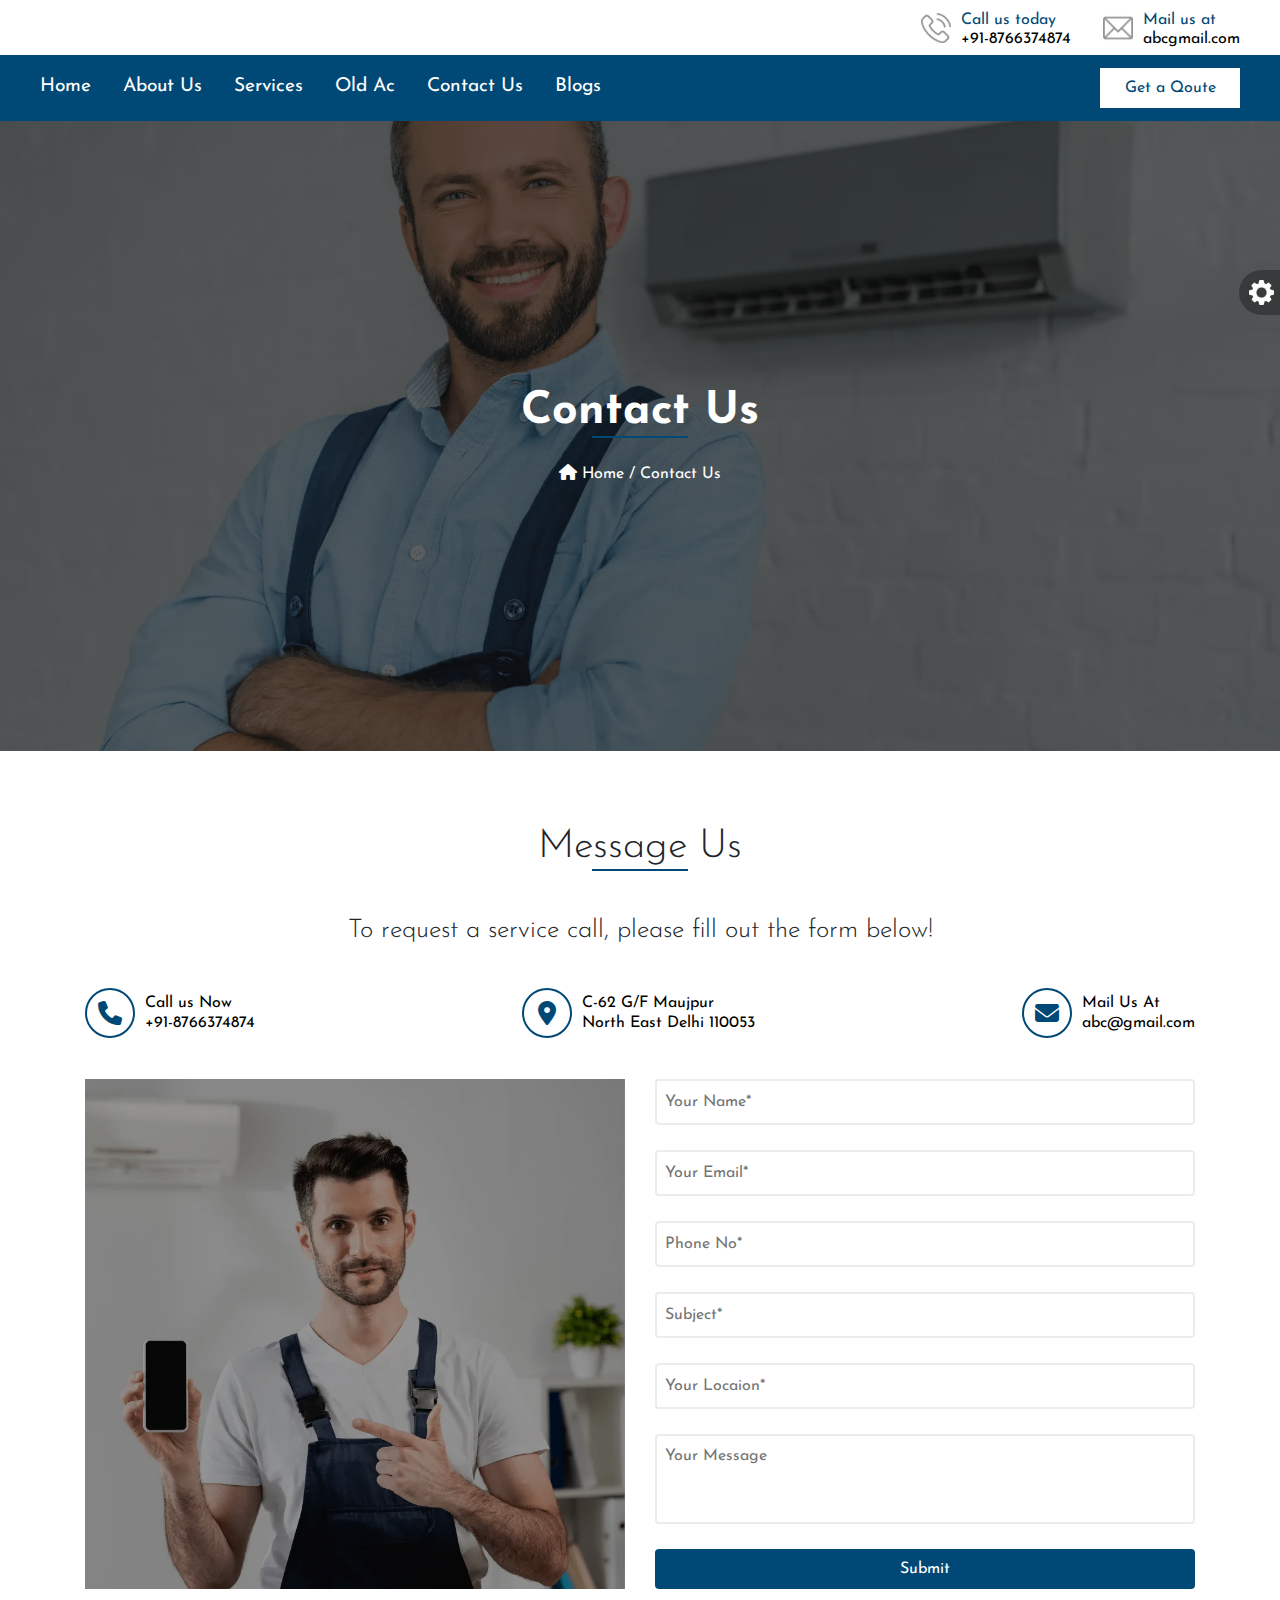
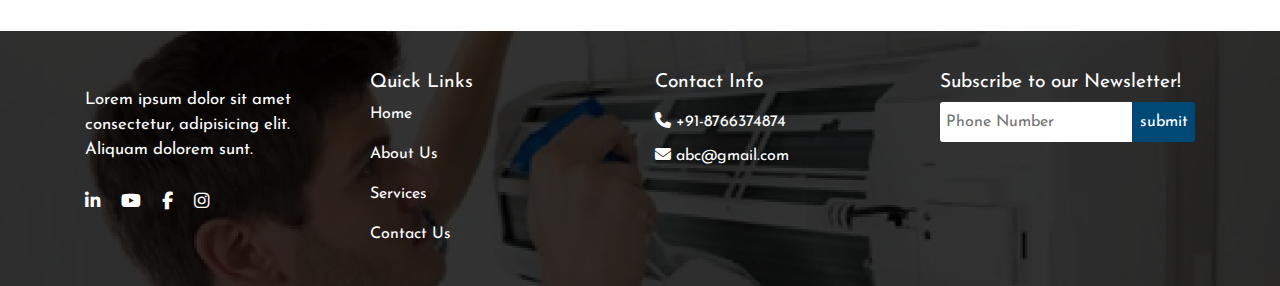
<file: contact.html>
<!DOCTYPE html>
<html lang="en">

<head>
    <meta charset="UTF-8">
    <meta http-equiv="X-UA-Compatible" content="IE=edge">
    <meta name="viewport" content="width=device-width, initial-scale=1.0">
    <title>Cooling Jet | Contact Us</title>
    <link rel="stylesheet" href="https://cdnjs.cloudflare.com/ajax/libs/font-awesome/6.1.1/css/all.min.css" />
    <link rel="stylesheet" href="https://cdn.jsdelivr.net/npm/bootstrap@4.6.1/dist/css/bootstrap.min.css" />
    <link rel="shortcut icon" href="root/assets/images/icons/favicon.png" type="image/x-icon">
    <link rel="stylesheet" href="root/assets/css/header.css">
    <link rel="stylesheet" href="root/assets/css/footer.css">
    <link rel="stylesheet" href="root/assets/css/contact.css">
</head>

<body>
    <section>
        <!-- Header section starts -->
        <header class="header-wrapper">
            <div class="top-header">
                <div class="logo"></div>
                <div class="contact-info">
                    <div class="phone-call-box">
                        <a href="tel:+91-8766374874">
                            <img src="root/assets/images/icons/phone-call.webp" alt="phone call icon">
                            <i class="fa-solid fa-phone"></i>
                            <div class="phone-call-text">
                                <p>Call us today</p>
                                <p>+91-8766374874</p>
                            </div>
                        </a>
                    </div>
                    <div class="mail-box">
                        <a href="mailto:fahadsaifi199990@gmail.com">
                            <img src="root/assets/images/icons/email.webp" alt="email icon">
                            <div class="mail-box-text">
                                <p>Mail us at</p>
                                <p>abcgmail.com</p>
                            </div>
                        </a>
                    </div>
                </div>
            </div>
        </header>
        <div class="dark-theme-icon">
            <div class="tooltip-text hide">
                <p>Please user select a theme color!</p>
            </div>
            <div class="theme-color-box">
                <img src="root/assets/images/icons/gear-icon.webp" alt="gear icon">
                <div class="theme-colors-wrapper">
                    <div class="theme-color-circle">
                        <div class="theme-color m-0" data-color="#ED1D24" data-btn-color="#ffffff"></div>
                        <div class="theme-color" data-color="#09AEB8"></div>
                        <div class="theme-color" data-color="#00ADEF"></div>
                        <div class="theme-color" data-color="#FBCC0A"></div>
                    </div>
                </div>
            </div>
        </div>
        <div class="bottom-header">
            <nav class="navbar navigation-bar navbar-expand-sm">
                <div class="collapse navbar-collapse p-0" id="navbarSupportedContent">
                    <ul class="navbar-nav mr-auto">
                        <li class="nav-item active">
                            <a class="nav-link navigation-link" href="index.html">Home</a>
                        </li>
                        <li class="nav-item">
                            <a class="nav-link navigation-link" href="about.html">About Us</a>
                        </li>
                        <li class="nav-item">
                            <a class="nav-link navigation-link" href="services.html">Services</a>
                        </li>
                        <li class="nav-item">
                            <a class="nav-link navigation-link" href="#">Old Ac</a>
                        </li>
                        <li class="nav-item">
                            <a class="nav-link navigation-link" href="contact.html">Contact Us</a>
                        </li>
                        <li class="nav-item">
                            <a class="nav-link navigation-link" href="#">Blogs</a>
                        </li>
                    </ul>
                    <div class="get-qoute-btn">
                        <a href="#">Get a Qoute</a>
                    </div>
                </div>
            </nav>
        </div>
        <div class="bottom-navbar-wrapper">
            <div class="bottom-navbar">
                <div class="navbar-link m-0">
                    <a href="index.html"> <img src="root/assets/images/icons/home.webp" alt="home">Home</a>
                </div>
                <div class="navbar-link">
                    <a href="about.html"> <img src="root/assets/images/icons/about-icon.webp" alt="user">About</a>
                </div>
                <div class="navbar-link">
                    <a href="services.html"> <img src="root/assets/images/icons/services-icon.webp" alt="repairing">Services</a>
                </div>
                <div class="navbar-link">
                    <a href="index.html"> <img src="root/assets/images/icons/ac-icon.webp" alt="ac">Old AC</a>
                </div>
                <div class="navbar-link">
                    <a href="contact.html"> <img src="root/assets/images/icons/operator-min.webp" alt="contact icon">Contact</a>
                </div>
                <div class="navbar-link">
                    <a href="index.html"> <img src="root/assets/images/icons/blog.webp" alt="blog icon">Blogs</a>
                </div>
            </div>
        </div>
        <!-- Header section ends -->
        <!-- Banner section starts -->
        <div class="banner-section">
            <div class="banner-section-heading">
                <h1 class="underline">Contact Us</h1>
                <div class="link"><a href="index.html"><i class="fa-solid fa-house"></i> Home</a> / Contact Us</div>
            </div>
        </div>
        <!-- Banner section ends -->
        <!-- Contact us form section start -->
        <div class="contact-us-form-section margin-top side-padding">
            <div class="container">
                <div class="contact-us-form-heading">
                    <h2 class="underline">Message Us</h2>
                </div>
                <div class="contact-form-text">
                    <h3>To request a service call, please fill out the form below!</h3>
                </div>
                <div class="contact-info-bar">
                    <div class="phone-call">
                        <a href="tel:+91-8766374874">
                            <i class="fa-solid fa-phone"></i>
                            <div class="phone-text text">
                                <p>Call us Now</p>
                                <p>+91-8766374874</p>
                            </div>
                        </a>
                    </div>
                    <div class="location">
                        <i class="fa-solid fa-location-dot"></i>
                        <div class="location-text text">
                            <p>C-62 G/F Maujpur</p>
                            <p>North East Delhi 110053</p>
                        </div>
                    </div>
                    <div class="mail">
                        <a href="mailto:fahadsaifi199990@gmail.com">
                            <i class="fa-solid fa-envelope"></i>
                            <div class="mail-text text">
                                <p>Mail Us At</p>
                                <p>abc@gmail.com</p>
                            </div>
                        </a>
                    </div>
                </div>
                <div class="contact-form-wrapper">
                    <div class="row">
                        <div class="col-sm-6">
                            <div class="contact-form-img">
                                <img src="root/assets/images/technicians/contact-us-form.webp" alt="ac technicians">
                            </div>
                        </div>
                        <div class="col-sm-6">
                            <div class="contact-form">
                                <form action="https://formspree.io/f/mzboopyk" method="POST">
                                    <div class="input-field"><input type="text" name="Customer_Name" placeholder="Your Name*"></div>
                                    <div class="input-field"><input type="email" name="Customer_Email" placeholder="Your Email*"></div>
                                    <div class="input-field"><input type="tel" name="Customer_Mobile_Number" placeholder="Phone No*"></div>
                                    <!-- <div class="input-field selection-list">
                                        <select name="Service_Name">
                                            <option value="AC Installation">AC Installation</option>
                                            <option value="AC Servicing">AC Servicing</option>
                                            <option value="AC Repairing">AC Repairing</option>
                                            <option value="AC Gas Charging">AC Gas Charging</option>
                                            <option value="AC Maintenance">AC Maintenance</option>
                                            <option value="AC AMC">AC AMC</option>
                                        </select>
                                    </div> -->
                                    <div class="input-field">
                                        <input type="text" name="Service_Name" placeholder="Subject*" class="services" value="">
                                    </div>
                                    <div class="input-field">
                                        <input type="text" name="Customer_Location" placeholder="Your Locaion*" class="services">
                                    </div>
                                    <div class="message-box">
                                        <textarea name="Message" placeholder="Your Message"></textarea>
                                    </div>
                                    <div class="submit-btn">
                                        <input type="submit" value="Submit">
                                    </div>
                                </form>
                            </div>
                        </div>
                    </div>
                </div>
            </div>
        </div>
        <!-- Contact us form section ends -->
        <!-- Footer section starts -->
        <footer>
            <div class="container">
                <div class="footer-content">
                    <div class="row">
                        <div class="col-sm-3">
                            <div class="logo"></div>
                            <div class="footer-text">
                                <p>Lorem ipsum dolor sit amet consectetur, adipisicing elit. Aliquam dolorem sunt.</p>
                            </div>
                            <div class="social-media-icons">
                                <a href="#"><i class="fa-brands fa-linkedin-in footer-linkedin"></i></a>
                                <a href="#"><i class="fa-brands fa-youtube"></i></a>
                                <a href="#"><i class="fa-brands fa-facebook-f"></i></i></a>
                                <a href="#"><i class="fa-brands fa-instagram"></i></i></a>
                            </div>
                        </div>
                        <div class="col-sm-3">
                            <div class="quick-links">
                                <h3>Quick Links</h3>
                            </div>
                            <ul class="footer-links">
                                <li><a href="#">Home</a></li>
                                <li><a href="#">About Us</a></li>
                                <li><a href="#">Services</a></li>
                                <li><a href="#">Contact Us</a></li>
                            </ul>
                        </div>
                        <div class="col-sm-3">
                            <div class="footer-contact-us">
                                <h3>Contact Info</h3>
                            </div>
                            <div class="footer-contact-links">
                                <div class="phone-link">
                                    <a href="tel:+91-8766374874"><i class="fa-solid fa-phone"></i> +91-8766374874</a>
                                </div>
                                <div class="mail-link">
                                    <a href="mailto:fahadsaifi199990@gmail.com"><i class="fa-solid fa-envelope"></i> abc@gmail.com</a>
                                </div>
                            </div>
                        </div>
                        <div class="col-sm-3">
                            <div class="newsletter">
                                <h3>Subscribe to our Newsletter!</h3>
                            </div>
                            <div class="footer-mailbox">
                                <form action="">
                                    <div class="footer-input">
                                        <input type="tel" name="Mobile_number" placeholder="Phone Number">
                                        <input type="submit" value="submit">
                                    </div>
                                </form>
                            </div>
                        </div>
                    </div>
                </div>
            </div>
        </footer>
        <!-- Footer section ends -->
    </section>
    <!-- Bootstrap Js and Jquery CDN -->
    <script src="https://cdn.jsdelivr.net/npm/jquery@3.5.1/dist/jquery.slim.min.js" integrity="sha384-DfXdz2htPH0lsSSs5nCTpuj/zy4C+OGpamoFVy38MVBnE+IbbVYUew+OrCXaRkfj" crossorigin="anonymous"></script>
    <script src="https://cdn.jsdelivr.net/npm/bootstrap@4.6.1/dist/js/bootstrap.bundle.min.js" integrity="sha384-fQybjgWLrvvRgtW6bFlB7jaZrFsaBXjsOMm/tB9LTS58ONXgqbR9W8oWht/amnpF" crossorigin="anonymous"></script>
    <script src="https://cdnjs.cloudflare.com/ajax/libs/OwlCarousel2/2.3.4/owl.carousel.min.js"></script>
    <script src="js/theme-color.js"></script>
    <script src="js/contact.js"></script>
</body>

</html>
</file>
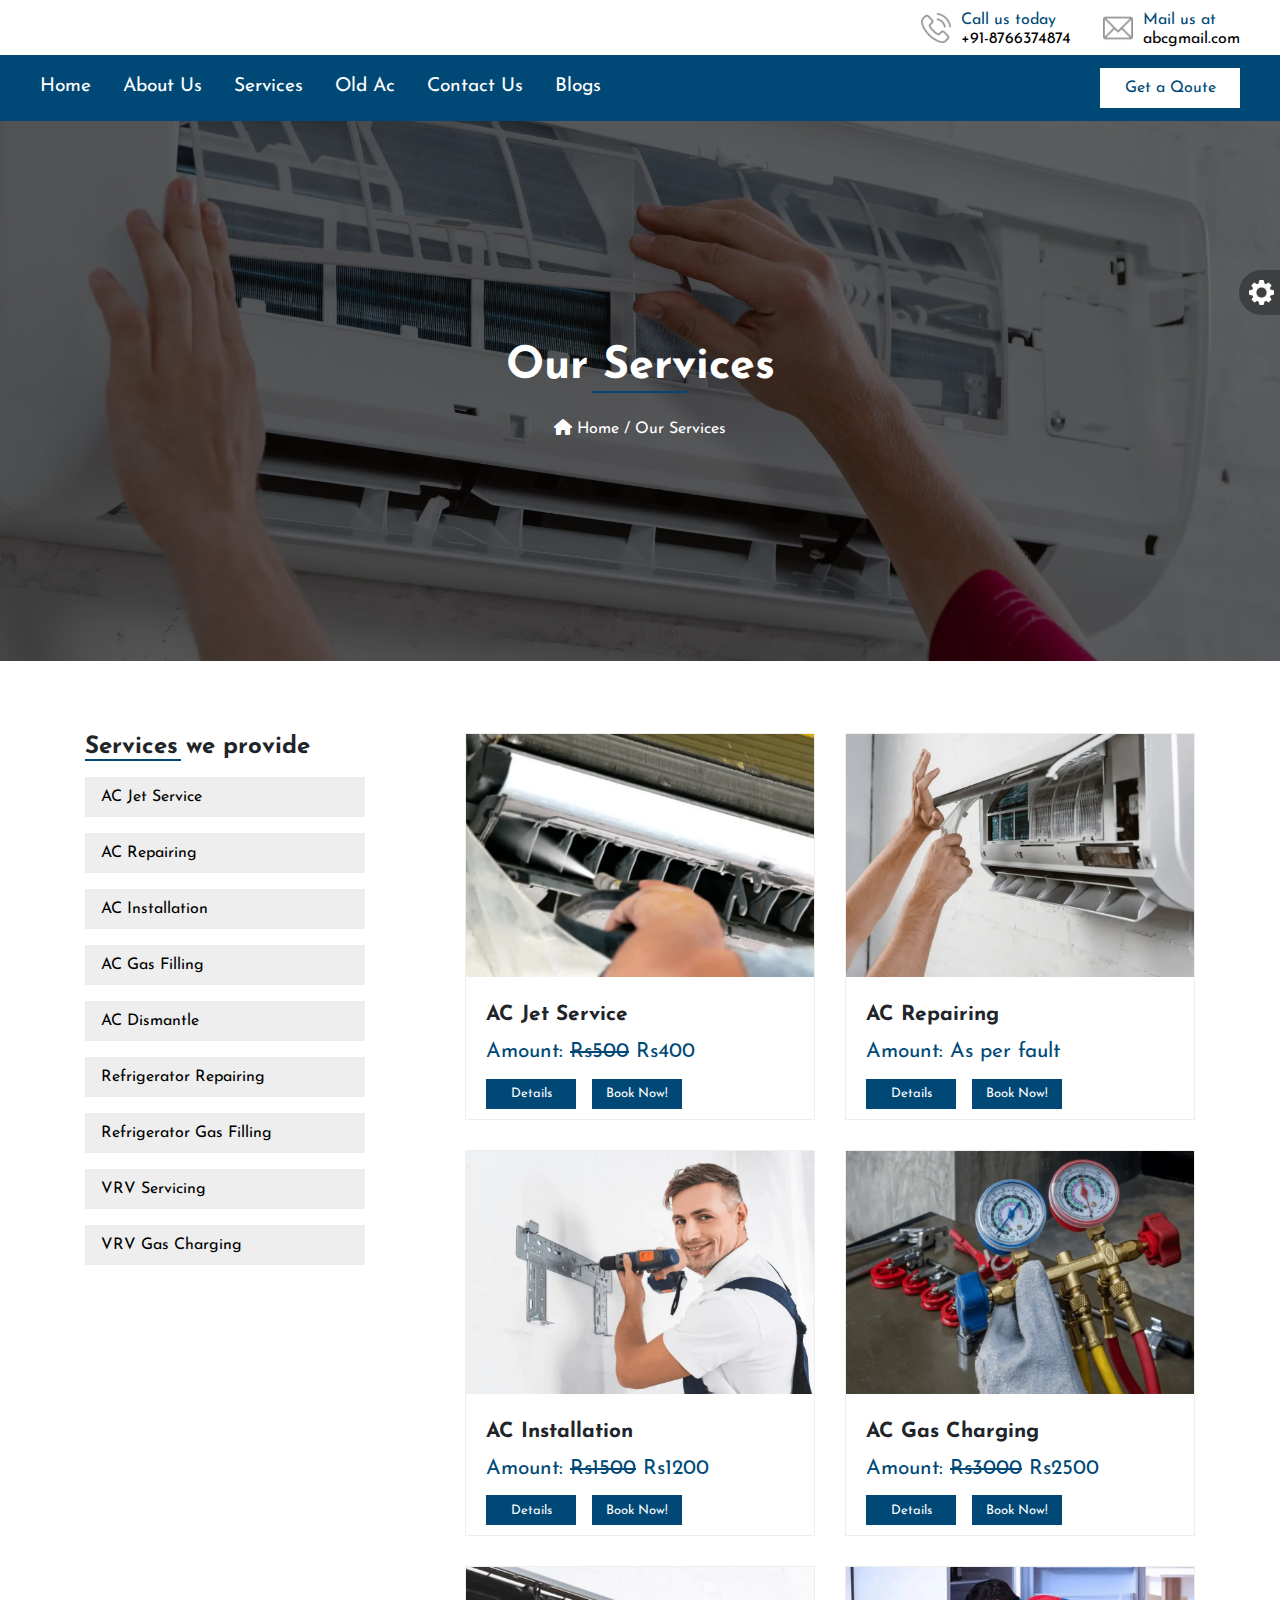
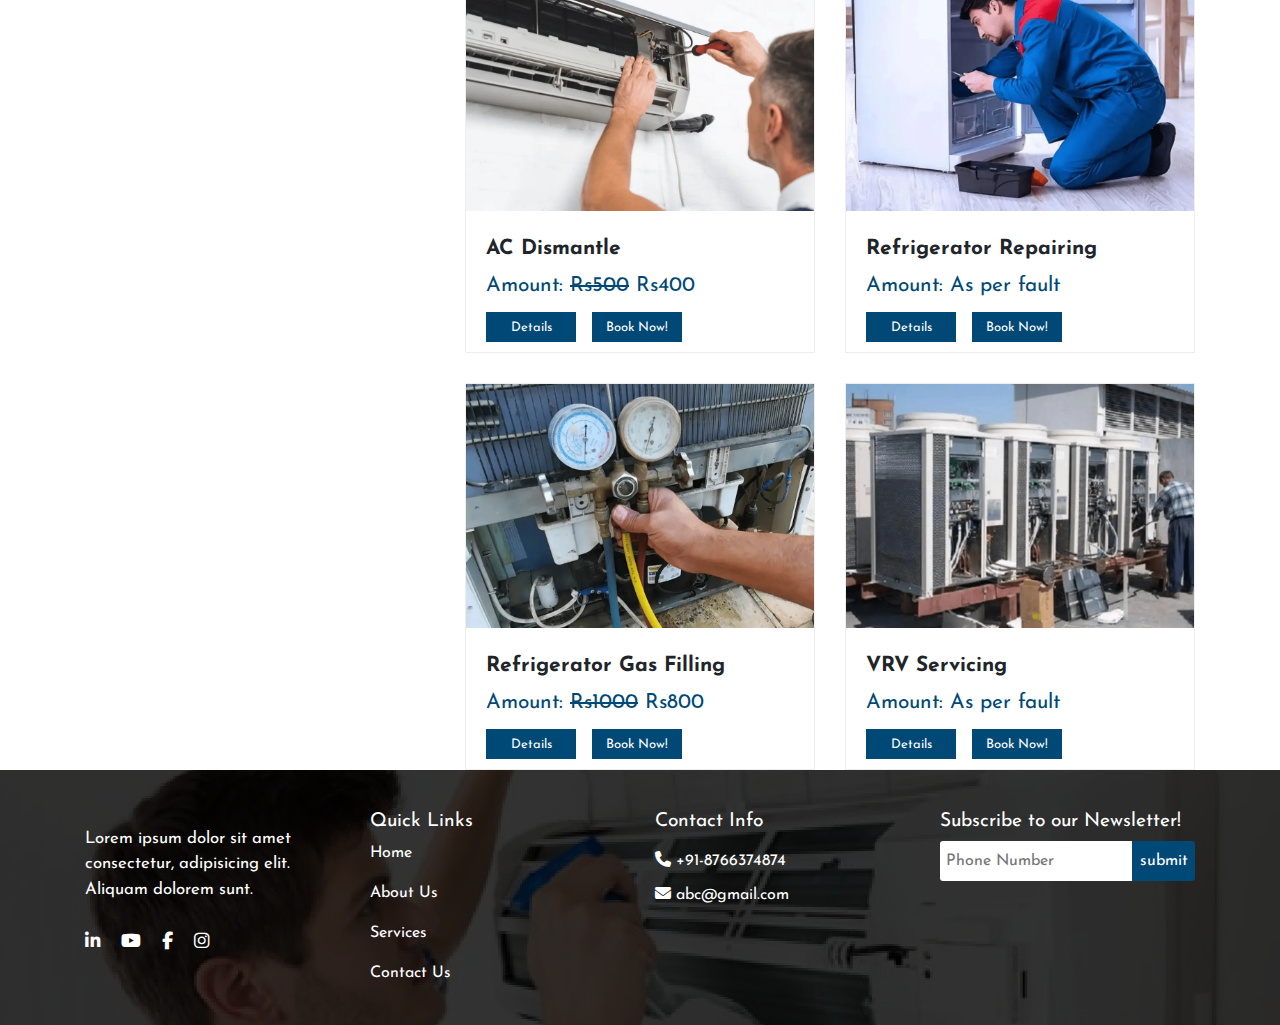
<file: services.html>
<!DOCTYPE html>
<html lang="en">

<head>
    <meta charset="UTF-8">
    <meta http-equiv="X-UA-Compatible" content="IE=edge">
    <meta name="viewport" content="width=device-width, initial-scale=1.0">
    <title>Cooling Jet | Services</title>
    <link rel="stylesheet" href="https://cdn.jsdelivr.net/npm/bootstrap@4.6.1/dist/css/bootstrap.min.css" />
    <link rel="stylesheet" href="https://cdnjs.cloudflare.com/ajax/libs/font-awesome/6.1.1/css/all.min.css" />
    <link rel="shortcut icon" href="root/assets/images/icons/favicon.png" type="image/x-icon">
    <link rel="stylesheet" href="root/assets/css/header.css">
    <link rel="stylesheet" href="root/assets/css/footer.css">
    <link rel="stylesheet" href="root/assets/css/services.css">
</head>

<body>
    <section class="wrapper">
        <!-- Header section starts -->
        <header class="header-wrapper">
            <div class="top-header">
                <div class="logo"></div>
                <div class="contact-info">
                    <div class="phone-call-box">
                        <a href="tel:+91-8766374874">
                            <img src="root/assets/images/icons/phone-call.webp" alt="phone call icon">
                            <i class="fa-solid fa-phone"></i>
                            <div class="phone-call-text">
                                <p>Call us today</p>
                                <p>+91-8766374874</p>
                            </div>
                        </a>
                    </div>
                    <div class="mail-box">
                        <a href="mailto:fahadsaifi199990@gmail.com">
                            <img src="root/assets/images/icons/email.webp" alt="email icon">
                            <div class="mail-box-text">
                                <p>Mail us at</p>
                                <p>abcgmail.com</p>
                            </div>
                        </a>
                    </div>
                </div>
            </div>
        </header>
        <div class="dark-theme-icon">
            <div class="tooltip-text hide">
                <p>Please user select a theme color!</p>
            </div>
            <div class="theme-color-box">
                <img src="root/assets/images/icons/gear-icon.webp" alt="gear icon">
                <div class="theme-colors-wrapper">
                    <div class="theme-color-circle">
                        <div class="theme-color m-0" data-color="#ED1D24" data-btn-color="#ffffff"></div>
                        <div class="theme-color" data-color="#09AEB8"></div>
                        <div class="theme-color" data-color="#00ADEF"></div>
                        <div class="theme-color" data-color="#FBCC0A"></div>
                    </div>
                </div>
            </div>
        </div>
        <div class="bottom-header">
            <nav class="navbar navigation-bar navbar-expand-sm">
                <div class="collapse navbar-collapse p-0" id="navbarSupportedContent">
                    <ul class="navbar-nav mr-auto">
                        <li class="nav-item active">
                            <a class="nav-link navigation-link" href="index.html">Home</a>
                        </li>
                        <li class="nav-item">
                            <a class="nav-link navigation-link" href="about.html">About Us</a>
                        </li>
                        <li class="nav-item">
                            <a class="nav-link navigation-link" href="services.html">Services</a>
                        </li>
                        <li class="nav-item">
                            <a class="nav-link navigation-link" href="old.html">Old Ac</a>
                        </li>
                        <li class="nav-item">
                            <a class="nav-link navigation-link" href="contact.html">Contact Us</a>
                        </li>
                        <li class="nav-item">
                            <a class="nav-link navigation-link" href="blogs.html">Blogs</a>
                        </li>
                    </ul>
                    <div class="get-qoute-btn">
                        <a href="#">Get a Qoute</a>
                    </div>
                </div>
            </nav>
        </div>
        <div class="bottom-navbar-wrapper">
            <div class="bottom-navbar">
                <div class="navbar-link m-0">
                    <a href="index.html"> <img src="root/assets/images/icons/home.webp" alt="home">Home</a>
                </div>
                <div class="navbar-link">
                    <a href="about.html"> <img src="root/assets/images/icons/about-icon.webp" alt="user">About</a>
                </div>
                <div class="navbar-link">
                    <a href="services.html"> <img src="root/assets/images/icons/services-icon.webp" alt="repairing">Services</a>
                </div>
                <div class="navbar-link">
                    <a href="index.html"> <img src="root/assets/images/icons/ac-icon.webp" alt="ac">Old AC</a>
                </div>
                <div class="navbar-link">
                    <a href="contact.html"> <img src="root/assets/images/icons/operator-min.webp" alt="contact icon">Contact</a>
                </div>
                <div class="navbar-link">
                    <a href="index.html"> <img src="root/assets/images/icons/blog.webp" alt="blog icon">Blogs</a>
                </div>
            </div>
        </div>
        <!-- Header section ends -->
        <!-- Banner section starts -->
        <div class="banner-section">
            <div class="banner-section-heading">
                <h1 class="underline">Our Services</h1>
                <div class="link"><a href="index.html"><i class="fa-solid fa-house"></i> Home</a> / Our Services</div>
            </div>
        </div>
        <!-- Banner section ends -->
        <!-- Our services section starts -->
        <div class="our-services-section margin-top side-padding">
            <div class="container">
                <div class="services-list-section content-margin-top">
                    <div class="row list-row">
                        <div class="col-sm-4">
                            <div class="services-left-section">
                                <div class="service-list-heading">
                                    <h2 class="underline">Services we provide</h2>
                                </div>
                                <div class="service-list">
                                    <div class="service"><a href="services/jet_service.html">AC Jet Service</a></div>
                                    <div class="service"><a href="services/repairing.html">AC Repairing</a></div>
                                    <div class="service"><a href="services/installation.html">AC Installation</a></div>
                                    <div class="service"><a href="services/gas_filling.html">AC Gas Filling</a></div>
                                    <div class="service"><a href="services/dismantle.html">AC Dismantle</a></div>
                                    <div class="service"><a href="services/fridge_repairing.html">Refrigerator Repairing</a></div>
                                    <div class="service"><a href="services/fridge_gas_filling.html">Refrigerator Gas Filling</a></div>
                                    <div class="service"><a href="services/vrv_servicing.html">VRV Servicing</a></div>
                                    <div class="service"><a href="services/vrv_gas_filling.html">VRV Gas Charging</a></div>
                                </div>
                            </div>
                        </div>
                        <div class="col-sm-8">
                            <div class="row">
                                <div class="col-sm-6">
                                    <div class="service-card">
                                        <div class="service-card-img">
                                            <img src="root/assets/images/technicians/jet-service.webp" alt="ac jet service">
                                        </div>
                                        <div class="service-card-content">
                                            <div class="service-card-title">
                                                <h3>AC Jet Service</h3>
                                            </div>
                                            <div class="service-card-amount">
                                                <p>Amount: <span>Rs500</span> Rs400</p>
                                            </div>
                                            <div class="service-cards-btn">
                                                <a href="services/jet_service.html">Details</a>
                                                <a href="#">Book Now!</a>
                                            </div>
                                        </div>
                                    </div>
                                </div>
                                <div class="col-sm-6">
                                    <div class="service-card">
                                        <div class="service-card-img">
                                            <img src="root/assets/images/technicians/ac-repairing.webp" alt="ac repairing">
                                        </div>
                                        <div class="service-card-content">
                                            <div class="service-card-title">
                                                <h3>AC Repairing</h3>
                                            </div>
                                            <div class="service-card-amount">
                                                <p>Amount: As per fault</p>
                                            </div>
                                            <div class="service-cards-btn">
                                                <a href="services/repairing.html">Details</a>
                                                <a href="#">Book Now!</a>
                                            </div>
                                        </div>
                                    </div>
                                </div>
                            </div>
                            <div class="row second">
                                <div class="col-sm-6">
                                    <div class="service-card">
                                        <div class="service-card-img">
                                            <img src="root/assets/images/technicians/ac-installation2.webp" alt="ac installation">
                                        </div>
                                        <div class="service-card-content">
                                            <div class="service-card-title">
                                                <h3>AC Installation</h3>
                                            </div>
                                            <div class="service-card-amount">
                                                <p>Amount: <span>Rs1500</span> Rs1200</p>
                                            </div>
                                            <div class="service-cards-btn">
                                                <a href="services/installation.html">Details</a>
                                                <a href="#">Book Now!</a>
                                            </div>
                                        </div>
                                    </div>
                                </div>
                                <div class="col-sm-6">
                                    <div class="service-card">
                                        <div class="service-card-img">
                                            <img src="root/assets/images/technicians/ac-gas-charging.webp" alt="ac gas charging">
                                        </div>
                                        <div class="service-card-content">
                                            <div class="service-card-title">
                                                <h3>AC Gas Charging</h3>
                                            </div>
                                            <div class="service-card-amount">
                                                <p>Amount: <span>Rs3000</span> Rs2500</p>
                                            </div>
                                            <div class="service-cards-btn">
                                                <a href="services/gas_filling.html">Details</a>
                                                <a href="#">Book Now!</a>
                                            </div>
                                        </div>
                                    </div>
                                </div>
                            </div>
                            <div class="row second">
                                <div class="col-sm-6">
                                    <div class="service-card">
                                        <div class="service-card-img">
                                            <img src="root/assets/images/technicians/ac-dismantle.webp" alt="ac Dismantle">
                                        </div>
                                        <div class="service-card-content">
                                            <div class="service-card-title">
                                                <h3>AC Dismantle</h3>
                                            </div>
                                            <div class="service-card-amount">
                                                <p>Amount: <span>Rs500</span> Rs400</p>
                                            </div>
                                            <div class="service-cards-btn">
                                                <a href="services/dismantle.html">Details</a>
                                                <a href="#">Book Now!</a>
                                            </div>
                                        </div>
                                    </div>
                                </div>
                                <div class="col-sm-6">
                                    <div class="service-card">
                                        <div class="service-card-img">
                                            <img src="root/assets/images/technicians/fridge-repairing.webp" alt="fridge-repair">
                                        </div>
                                        <div class="service-card-content">
                                            <div class="service-card-title">
                                                <h3>Refrigerator Repairing</h3>
                                            </div>
                                            <div class="service-card-amount">
                                                <p>Amount: As per fault</p>
                                            </div>
                                            <div class="service-cards-btn">
                                                <a href="services/fridge_repairing.html">Details</a>
                                                <a href="#">Book Now!</a>
                                            </div>
                                        </div>
                                    </div>
                                </div>
                            </div>
                            <div class="row second">
                                <div class="col-sm-6">
                                    <div class="service-card">
                                        <div class="service-card-img">
                                            <img src="root/assets/images/technicians/fridge-gas-filling.webp" alt="fridge gas filling">
                                        </div>
                                        <div class="service-card-content">
                                            <div class="service-card-title">
                                                <h3>Refrigerator Gas Filling</h3>
                                            </div>
                                            <div class="service-card-amount">
                                                <p>Amount: <span>Rs1000</span> Rs800</p>
                                            </div>
                                            <div class="service-cards-btn">
                                                <a href="services/fridge_gas_filling.html">Details</a>
                                                <a href="#">Book Now!</a>
                                            </div>
                                        </div>
                                    </div>
                                </div>
                                <div class="col-sm-6">
                                    <div class="service-card">
                                        <div class="service-card-img">
                                            <img src="root/assets/images/technicians/vrv-servicing.webp" alt="vrv servicing">
                                        </div>
                                        <div class="service-card-content">
                                            <div class="service-card-title">
                                                <h3>VRV Servicing</h3>
                                            </div>
                                            <div class="service-card-amount">
                                                <p>Amount: As per fault</p>
                                            </div>
                                            <div class="service-cards-btn">
                                                <a href="services/vrv_servicing.html">Details</a>
                                                <a href="#">Book Now!</a>
                                            </div>
                                        </div>
                                    </div>
                                </div>
                            </div>
                        </div>
                    </div>
                </div>
            </div>
        </div>
        <!-- Our services section ends -->
        <!-- Footer section starts -->
        <footer>
            <div class="container-md">
                <div class="footer-content">
                    <div class="row">
                        <div class="col-sm-3">
                            <div class="logo"></div>
                            <div class="footer-text">
                                <p>Lorem ipsum dolor sit amet consectetur, adipisicing elit. Aliquam dolorem sunt.</p>
                            </div>
                            <div class="social-media-icons">
                                <a href="#"><i class="fa-brands fa-linkedin-in footer-linkedin"></i></a>
                                <a href="#"><i class="fa-brands fa-youtube"></i></a>
                                <a href="#"><i class="fa-brands fa-facebook-f"></i></i></a>
                                <a href="#"><i class="fa-brands fa-instagram"></i></i></a>
                            </div>
                        </div>
                        <div class="col-sm-3">
                            <div class="quick-links">
                                <h3>Quick Links</h3>
                            </div>
                            <ul class="footer-links">
                                <li><a href="#">Home</a></li>
                                <li><a href="#">About Us</a></li>
                                <li><a href="#">Services</a></li>
                                <li><a href="#">Contact Us</a></li>
                            </ul>
                        </div>
                        <div class="col-sm-3">
                            <div class="footer-contact-us">
                                <h3>Contact Info</h3>
                            </div>
                            <div class="footer-contact-links">
                                <div class="phone-link">
                                    <a href="tel:+91-8766374874"><i class="fa-solid fa-phone"></i> +91-8766374874</a>
                                </div>
                                <div class="mail-link">
                                    <a href="mailto:fahadsaifi199990@gmail.com"><i class="fa-solid fa-envelope"></i> abc@gmail.com</a>
                                </div>
                            </div>
                        </div>
                        <div class="col-sm-3">
                            <div class="newsletter">
                                <h3>Subscribe to our Newsletter!</h3>
                            </div>
                            <div class="footer-mailbox">
                                <form action="">
                                    <div class="footer-input">
                                        <input type="tel" name="Mobile_number" placeholder="Phone Number">
                                        <input type="submit" value="submit">
                                    </div>
                                </form>
                            </div>
                        </div>
                    </div>
                </div>
            </div>
        </footer>
        <!-- Footer section ends -->
    </section>
    <!-- Bootstrap Js and Jquery CDN -->
    <script src="https://cdn.jsdelivr.net/npm/jquery@3.5.1/dist/jquery.slim.min.js" integrity="sha384-DfXdz2htPH0lsSSs5nCTpuj/zy4C+OGpamoFVy38MVBnE+IbbVYUew+OrCXaRkfj" crossorigin="anonymous"></script>
    <script src="https://cdn.jsdelivr.net/npm/bootstrap@4.6.1/dist/js/bootstrap.bundle.min.js" integrity="sha384-fQybjgWLrvvRgtW6bFlB7jaZrFsaBXjsOMm/tB9LTS58ONXgqbR9W8oWht/amnpF" crossorigin="anonymous"></script>
    <script src="https://cdnjs.cloudflare.com/ajax/libs/OwlCarousel2/2.3.4/owl.carousel.min.js"></script>
    <script src="js/theme-color.js"></script>
</body>

</html>
</file>
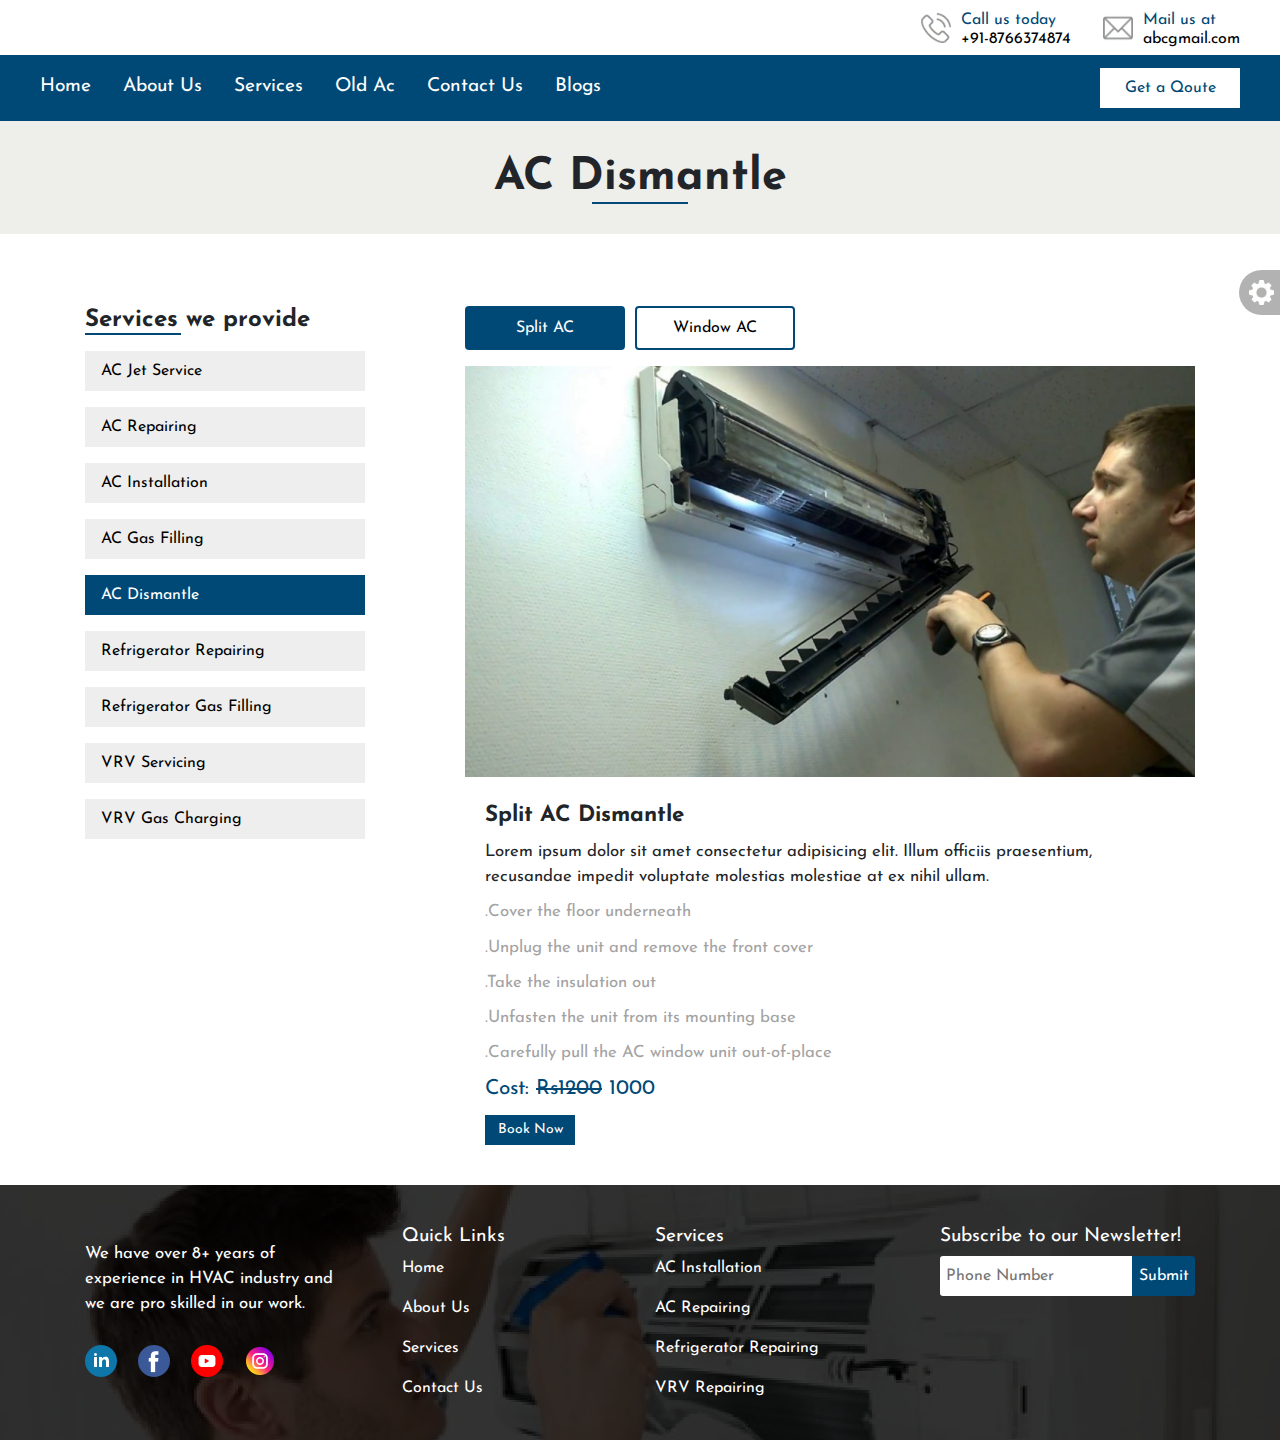
<file: services/dismantle.html>
<!DOCTYPE html>
<html lang="en">

<head>
    <meta charset="UTF-8">
    <meta http-equiv="X-UA-Compatible" content="IE=edge">
    <meta name="viewport" content="width=device-width, initial-scale=1.0">
    <title>AC Dismantle | Cooling Jet</title>
    <link rel="stylesheet" href="https://cdn.jsdelivr.net/npm/bootstrap@4.6.1/dist/css/bootstrap.min.css" />
    <link rel="stylesheet" href="https://cdnjs.cloudflare.com/ajax/libs/font-awesome/6.1.1/css/all.min.css" />
    <link rel="shortcut icon" href="/root/assets/images/icons/favicon.png" type="image/x-icon">
    <link rel="stylesheet" href="/root/assets/css/header.css">
    <link rel="stylesheet" href="/root/assets/css/footer.css">
    <link rel="stylesheet" href="/root/assets/css/custom.css">
</head>

<body>
    <section class="wrapper">
        <!-- Header section starts -->
        <header class="header-wrapper">
            <div class="top-header">
                <div class="logo"></div>
                <div class="contact-info">
                    <div class="phone-call-box">
                        <a href="tel:+91-8766374874">
                            <img src="/root/assets/images/icons/phone-call.webp" alt="phone call icon">
                            <i class="fa-solid fa-phone"></i>
                            <div class="phone-call-text">
                                <p>Call us today</p>
                                <p>+91-8766374874</p>
                            </div>
                        </a>
                    </div>
                    <div class="mail-box">
                        <a href="mailto:fahadsaifi199990@gmail.com">
                            <img src="/root/assets/images/icons/email.webp" alt="email icon">
                            <div class="mail-box-text">
                                <p>Mail us at</p>
                                <p>abcgmail.com</p>
                            </div>
                        </a>
                    </div>
                </div>
            </div>
        </header>
        <div class="dark-theme-icon">
            <div class="tooltip-text hide">
                <p>Please user select a theme color!</p>
            </div>
            <div class="theme-color-box">
                <img src="/root/assets/images/icons/gear-icon.webp" alt="gear icon">
                <div class="theme-colors-wrapper">
                    <div class="theme-color-circle">
                        <div class="theme-color m-0" data-color="#ED1D24" data-btn-color="#ffffff"></div>
                        <div class="theme-color" data-color="#09AEB8"></div>
                        <div class="theme-color" data-color="#00ADEF"></div>
                        <div class="theme-color" data-color="#FBCC0A"></div>
                    </div>
                </div>
            </div>
        </div>
        <div class="bottom-header">
            <nav class="navbar navigation-bar navbar-expand-sm">
                <div class="collapse navbar-collapse p-0" id="navbarSupportedContent">
                    <ul class="navbar-nav mr-auto">
                        <li class="nav-item active">
                            <a class="nav-link navigation-link" href="/index.html">Home</a>
                        </li>
                        <li class="nav-item">
                            <a class="nav-link navigation-link" href="/about.html">About Us</a>
                        </li>
                        <li class="nav-item">
                            <a class="nav-link navigation-link" href="/services.html">Services</a>
                        </li>
                        <li class="nav-item">
                            <a class="nav-link navigation-link" href="/old.html">Old Ac</a>
                        </li>
                        <li class="nav-item">
                            <a class="nav-link navigation-link" href="/contact.html">Contact Us</a>
                        </li>
                        <li class="nav-item">
                            <a class="nav-link navigation-link" href="/blogs.html">Blogs</a>
                        </li>
                    </ul>
                    <div class="get-qoute-btn">
                        <a href="#">Get a Qoute</a>
                    </div>
                </div>
            </nav>
        </div>
        <div class="bottom-navbar-wrapper">
            <div class="bottom-navbar">
                <div class="navbar-link m-0">
                    <a href="index.html"> <img src="/root/assets/images/icons/home.webp" alt="home">Home</a>
                </div>
                <div class="navbar-link">
                    <a href="about.html"> <img src="/root/assets/images/icons/about-icon.webp" alt="user">About</a>
                </div>
                <div class="navbar-link">
                    <a href="services.html"> <img src="/root/assets/images/icons/services-icon.webp" alt="repairing">Services</a>
                </div>
                <div class="navbar-link">
                    <a href="index.html"> <img src="/root/assets/images/icons/ac-icon.webp" alt="ac">Old AC</a>
                </div>
                <div class="navbar-link">
                    <a href="contact.html"> <img src="/root/assets/images/icons/operator-min.webp" alt="contact icon">Contact</a>
                </div>
                <div class="navbar-link">
                    <a href="index.html"> <img src="/root/assets/images/icons/blog.webp" alt="blog icon">Blogs</a>
                </div>
            </div>
        </div>
        <!-- Header section ends -->
        <!-- Popup section starts -->
        <div class="popup-wrapper">
            <div class="popup-content">
                <div class="cancel-btn">
                    <img src="/root/assets/images/icons/cancel.png" alt="cancel icon">
                </div>
                <div class="popup-heading">
                    <h3>Cooling Jet</h3>
                </div>
                <div class="popup-form">
                    <form action="https://formspree.io/f/mzboopyk" method="POST" autocomplete="off">
                        <div class="input-field">
                            <label for="service-name">Service Name</label>
                            <input type="text" name="Service_Name" id="service-name" placeholder="Phone Number *" value="AC Jet Service">
                        </div>
                        <div class="input-field">
                            <label for="phone">Contact Number</label>
                            <input type="tel" name="Customer_mobile_number" id="phone" placeholder="Phone Number *">
                        </div>
                        <div class="submit-btn">
                            <input type="submit" value="Send">
                        </div>
                    </form>
                </div>
            </div>
        </div>
        <!-- Popup section ends -->
        <!-- Banner section starts -->
        <div class="banner-section">
            <div class="banner-section-heading">
                <h1 class="underline">AC Dismantle</h1>
            </div>
        </div>
        <!-- Banner section ends -->
        <!-- Our services section starts -->
        <div class="our-services-section margin-top side-padding">
            <div class="container">
                <div class="services-list-section content-margin-top">
                    <div class="row list-row">
                        <div class="col-sm-4">
                            <div class="services-left-section">
                                <div class="service-list-heading">
                                    <h2 class="underline">Services we provide</h2>
                                </div>
                                <div class="service-list">
                                    <div class="service"><a href="/services/jet_service.html">AC Jet Service</a></div>
                                    <div class="service"><a href="/services/repairing.html">AC Repairing</a></div>
                                    <div class="service"><a href="/services/installation.html">AC Installation</a></div>
                                    <div class="service"><a href="/services/gas_filling.html">AC Gas Filling</a></div>
                                    <div class="service active"><a href="/services/dismantle.html">AC Dismantle</a></div>
                                    <div class="service"><a href="/services/fridge_repairing.html">Refrigerator Repairing</a></div>
                                    <div class="service"><a href="/services/fridge_gas_filling.html">Refrigerator Gas Filling</a></div>
                                    <div class="service"><a href="/services/vrv_servicing.html">VRV Servicing</a></div>
                                    <div class="service"><a href="/services/vrv_gas_filling.html">VRV Gas Charging</a></div>
                                </div>
                            </div>
                        </div>
                        <div class="col-sm-8">
                            <ul class="nav nav-pills mb-3 justify-content-evenly" id="pills-tab" role="tablist">
                                <li class="nav-item" role="presentation">
                                    <a class="nav-link active" id="pills-home-tab" data-toggle="pill" href="#pills-home" role="tab" aria-controls="pills-home" aria-selected="true">Split AC</a>
                                </li>
                                <li class="nav-item second" role="presentation">
                                    <a class="nav-link" id="pills-profile-tab" data-toggle="pill" href="#pills-profile" role="tab" aria-controls="pills-profile" aria-selected="false">Window AC</a>
                                </li>
                            </ul>
                            <div class="tab-content" id="pills-tabContent">
                                <div class="tab-pane fade show active" id="pills-home" role="tabpanel" aria-labelledby="pills-home-tab">
                                    <div class="ac-service-wrapper">
                                        <div class="service-img">
                                            <img src="/root/assets/images/services/split-dismantle.png" alt="split ac dismantle">
                                        </div>
                                        <div class="services-content">
                                            <div class="service-heading">
                                                <h3>Split AC Dismantle</h3>
                                            </div>
                                            <div class="service-description">
                                                <p>Lorem ipsum dolor sit amet consectetur adipisicing elit. Illum officiis praesentium, recusandae impedit voluptate molestias molestiae at ex nihil ullam.</p>
                                            </div>
                                            <div class="service-card-text">
                                                <p>.Cover the floor underneath</p>
                                                <p>.Unplug the unit and remove the front cover</p>
                                                <p>.Take the insulation out</p>
                                                <p>.Unfasten the unit from its mounting base</p>
                                                <p>.Carefully pull the AC window unit out-of-place</p>
                                            </div>
                                            <div class="service-charge">
                                                <p>Cost: <span>Rs1200</span> 1000</p>
                                            </div>
                                            <div class="book-now-btn">
                                                <a href="#">Book Now</a>
                                            </div>
                                        </div>
                                    </div>
                                </div>
                                <div class="tab-pane fade" id="pills-profile" role="tabpanel" aria-labelledby="pills-profile-tab">
                                    <div class="ac-service-wrapper">
                                        <div class="service-img">
                                            <img src="/root/assets/images/services/window.repairing.png" alt="window ac">
                                        </div>
                                        <div class="services-content">
                                            <div class="service-heading">
                                                <h3>Window AC Dismantle</h3>
                                            </div>
                                            <div class="service-description">
                                                <p>Our top rated technicians provides you the best air conditioner installation services at your doorstep with the use of latest equipments and fine materials, at a fair cost.</p>
                                            </div>
                                            <div class="service-card-text">
                                                <p>.Cover the floor underneath</p>
                                                <p>.Unplug the unit and remove the front cover</p>
                                                <p>.Take the insulation out</p>
                                                <p>.Unfasten the unit from its mounting base</p>
                                                <p>.Carefully pull the AC window unit out-of-place</p>
                                            </div>
                                            <div class="service-charge">
                                                <p>Cost: <span>Rs1200</span> 1000</p>
                                            </div>
                                            <div class="book-now-btn">
                                                <a href="#" class="a">Book Now</a>
                                            </div>
                                        </div>
                                    </div>
                                </div>
                            </div>
                        </div>
                    </div>
                </div>
            </div>
        </div>
        <!-- Our services section ends -->
        <!-- Footer section starts -->
        <footer>
            <div class="container">
                <div class="footer-content">
                    <div class="row">
                        <div class="col-sm-3">
                            <div class="logo"></div>
                            <div class="footer-text">
                                <p>We have over 8+ years of experience in HVAC industry and we are pro skilled in our work.</p>
                            </div>
                            <div class="social-media-icons">
                                <a href="#" class="footer-linkedin"><img src="/root/assets/images/icons/linkedin.png" alt=""></a>
                                <a href="#"><img src="/root/assets/images/icons/facebook.png" alt=""></a>
                                <a href="#"><img src="/root/assets/images/icons/youtube.png" alt=""></a>
                                <a href="#"><img src="/root/assets/images/icons/instagram.png" alt=""></a>
                            </div>
                        </div>
                        <div class="col-sm-3">
                            <div class="quick-links-wrapper">
                                <div class="quick-links">
                                    <h3>Quick Links</h3>
                                </div>
                                <ul class="footer-links">
                                    <li><a href="#">Home</a></li>
                                    <li><a href="#">About Us</a></li>
                                    <li><a href="#">Services</a></li>
                                    <li><a href="#">Contact Us</a></li>
                                </ul>
                            </div>
                        </div>
                        <div class="col-sm-3">
                            <div class="quick-links">
                                <h3>Services</h3>
                            </div>
                            <ul class="footer-links">
                                <li><a href="#">AC Installation</a></li>
                                <li><a href="#">AC Repairing</a></li>
                                <li><a href="#">Refrigerator Repairing</a></li>
                                <li><a href="#">VRV Repairing</a></li>
                            </ul>
                        </div>
                        <div class="col-sm-3">
                            <div class="newsletter">
                                <h3>Subscribe to our Newsletter!</h3>
                            </div>
                            <div class="footer-mailbox">
                                <form action="">
                                    <div class="footer-input">
                                        <input type="tel" name="Mobile_number" placeholder="Phone Number">
                                        <input type="submit" value="Submit">
                                    </div>
                                </form>
                            </div>
                        </div>
                    </div>
                </div>
            </div>
        </footer>
        <!-- Footer section ends -->
    </section>
    <!-- Bootstrap Js and Jquery CDN -->
    <script src="https://cdn.jsdelivr.net/npm/jquery@3.5.1/dist/jquery.slim.min.js" integrity="sha384-DfXdz2htPH0lsSSs5nCTpuj/zy4C+OGpamoFVy38MVBnE+IbbVYUew+OrCXaRkfj" crossorigin="anonymous"></script>
    <script src="https://cdn.jsdelivr.net/npm/bootstrap@4.6.1/dist/js/bootstrap.bundle.min.js" integrity="sha384-fQybjgWLrvvRgtW6bFlB7jaZrFsaBXjsOMm/tB9LTS58ONXgqbR9W8oWht/amnpF" crossorigin="anonymous"></script>
    <script src="https://cdnjs.cloudflare.com/ajax/libs/OwlCarousel2/2.3.4/owl.carousel.min.js"></script>
    <script src="/js/services.js"></script>
</body>

</html>
</file>
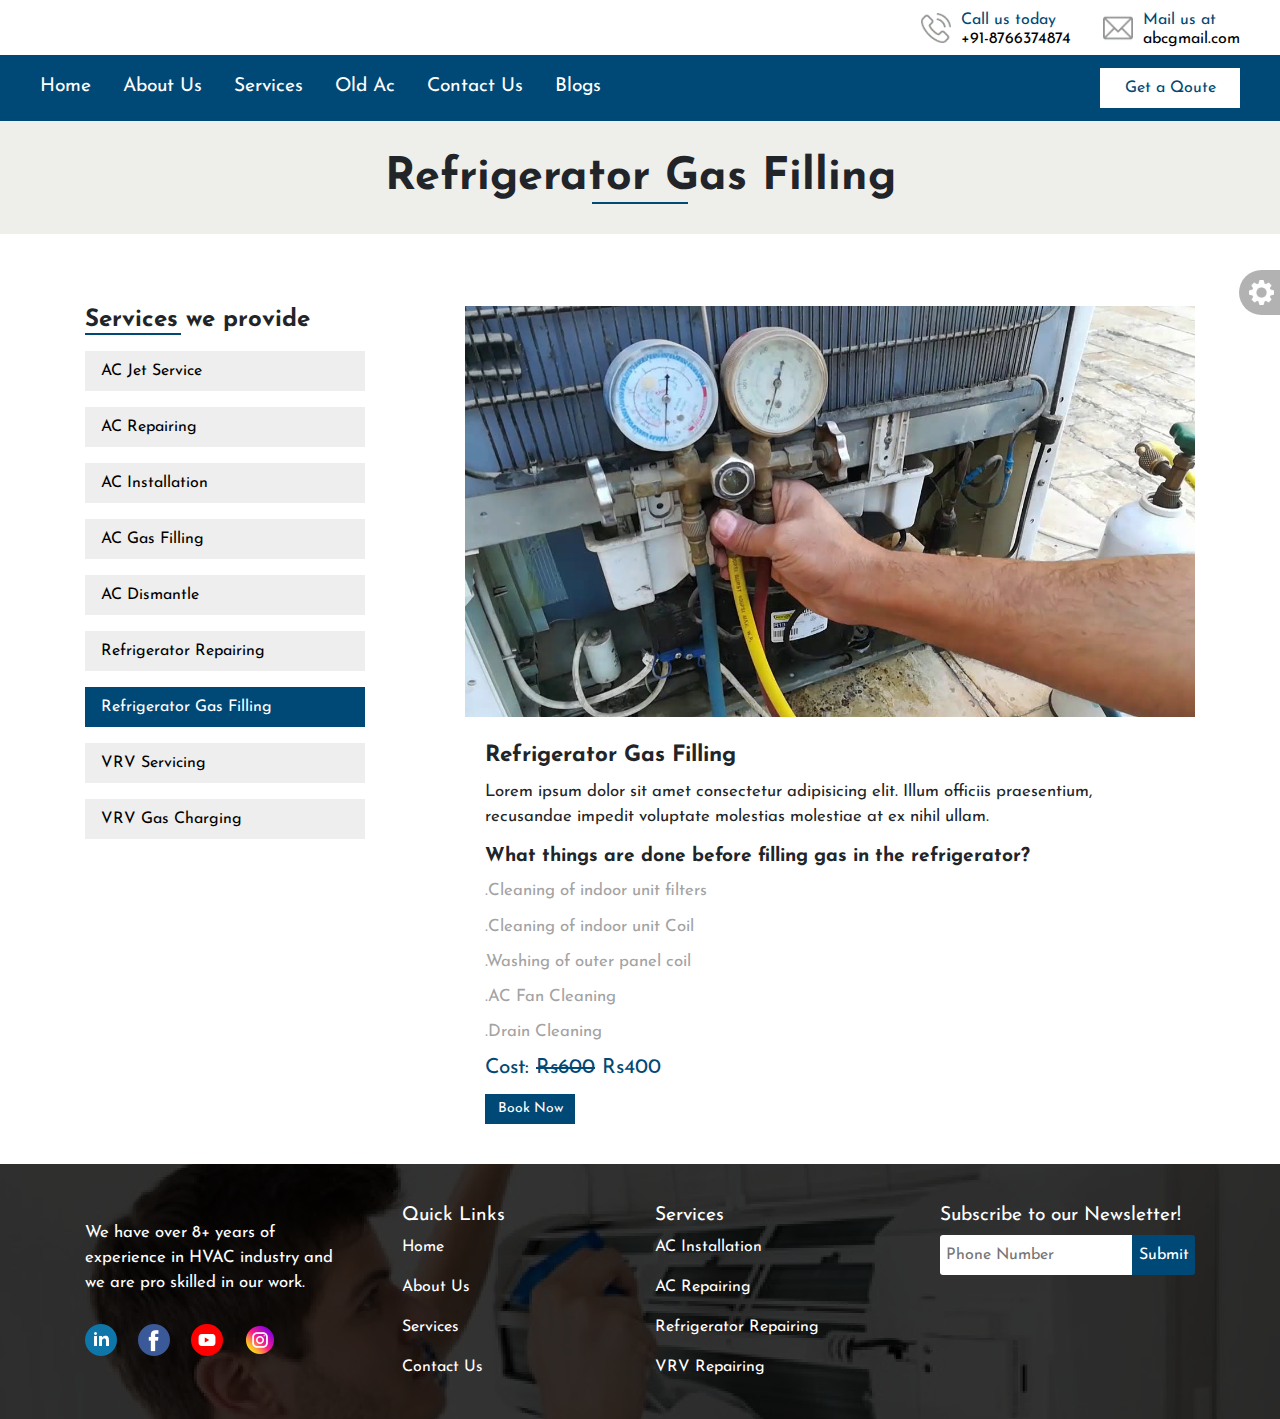
<file: services/fridge_gas_filling.html>
<!DOCTYPE html>
<html lang="en">

<head>
    <meta charset="UTF-8">
    <meta http-equiv="X-UA-Compatible" content="IE=edge">
    <meta name="viewport" content="width=device-width, initial-scale=1.0">
    <title>Refrigerator Gas Filling | Cooling Jet</title>
    <link rel="stylesheet" href="https://cdn.jsdelivr.net/npm/bootstrap@4.6.1/dist/css/bootstrap.min.css" />
    <link rel="stylesheet" href="https://cdnjs.cloudflare.com/ajax/libs/font-awesome/6.1.1/css/all.min.css" />
    <link rel="shortcut icon" href="/root/assets/images/icons/favicon.png" type="image/x-icon">
    <link rel="stylesheet" href="/root/assets/css/header.css">
    <link rel="stylesheet" href="/root/assets/css/footer.css">
    <link rel="stylesheet" href="/root/assets/css/custom.css">
</head>

<body>
    <section class="wrapper">
        <!-- Header section starts -->
        <header class="header-wrapper">
            <div class="top-header">
                <div class="logo"></div>
                <div class="contact-info">
                    <div class="phone-call-box">
                        <a href="tel:+91-8766374874">
                            <img src="/root/assets/images/icons/phone-call.webp" alt="phone call icon">
                            <i class="fa-solid fa-phone"></i>
                            <div class="phone-call-text">
                                <p>Call us today</p>
                                <p>+91-8766374874</p>
                            </div>
                        </a>
                    </div>
                    <div class="mail-box">
                        <a href="mailto:fahadsaifi199990@gmail.com">
                            <img src="/root/assets/images/icons/email.webp" alt="email icon">
                            <div class="mail-box-text">
                                <p>Mail us at</p>
                                <p>abcgmail.com</p>
                            </div>
                        </a>
                    </div>
                </div>
            </div>
        </header>
        <div class="dark-theme-icon">
            <div class="tooltip-text hide">
                <p>Please user select a theme color!</p>
            </div>
            <div class="theme-color-box">
                <img src="/root/assets/images/icons/gear-icon.webp" alt="gear icon">
                <div class="theme-colors-wrapper">
                    <div class="theme-color-circle">
                        <div class="theme-color m-0" data-color="#ED1D24" data-btn-color="#ffffff"></div>
                        <div class="theme-color" data-color="#09AEB8"></div>
                        <div class="theme-color" data-color="#00ADEF"></div>
                        <div class="theme-color" data-color="#FBCC0A"></div>
                    </div>
                </div>
            </div>
        </div>
        <div class="bottom-header">
            <nav class="navbar navigation-bar navbar-expand-sm">
                <div class="collapse navbar-collapse p-0" id="navbarSupportedContent">
                    <ul class="navbar-nav mr-auto">
                        <li class="nav-item active">
                            <a class="nav-link navigation-link" href="/index.html">Home</a>
                        </li>
                        <li class="nav-item">
                            <a class="nav-link navigation-link" href="/about.html">About Us</a>
                        </li>
                        <li class="nav-item">
                            <a class="nav-link navigation-link" href="/services.html">Services</a>
                        </li>
                        <li class="nav-item">
                            <a class="nav-link navigation-link" href="/old.html">Old Ac</a>
                        </li>
                        <li class="nav-item">
                            <a class="nav-link navigation-link" href="/contact.html">Contact Us</a>
                        </li>
                        <li class="nav-item">
                            <a class="nav-link navigation-link" href="/blogs.html">Blogs</a>
                        </li>
                    </ul>
                    <div class="get-qoute-btn">
                        <a href="#">Get a Qoute</a>
                    </div>
                </div>
            </nav>
        </div>
        <div class="bottom-navbar-wrapper">
            <div class="bottom-navbar">
                <div class="navbar-link m-0">
                    <a href="index.html"> <img src="/root/assets/images/icons/home.webp" alt="home">Home</a>
                </div>
                <div class="navbar-link">
                    <a href="about.html"> <img src="/root/assets/images/icons/about-icon.webp" alt="user">About</a>
                </div>
                <div class="navbar-link">
                    <a href="services.html"> <img src="/root/assets/images/icons/services-icon.webp" alt="repairing">Services</a>
                </div>
                <div class="navbar-link">
                    <a href="index.html"> <img src="/root/assets/images/icons/ac-icon.webp" alt="ac">Old AC</a>
                </div>
                <div class="navbar-link">
                    <a href="contact.html"> <img src="/root/assets/images/icons/operator-min.webp" alt="contact icon">Contact</a>
                </div>
                <div class="navbar-link">
                    <a href="index.html"> <img src="/root/assets/images/icons/blog.webp" alt="blog icon">Blogs</a>
                </div>
            </div>
        </div>
        <!-- Header section ends -->
        <!-- Banner section starts -->
        <div class="banner-section">
            <div class="banner-section-heading">
                <h1 class="underline">Refrigerator Gas Filling</h1>
            </div>
        </div>
        <!-- Banner section ends -->
        <!-- Popup section starts -->
        <div class="popup-wrapper">
            <div class="popup-content">
                <div class="cancel-btn">
                    <img src="/root/assets/images/icons/cancel.png" alt="cancel icon">
                </div>
                <div class="popup-heading">
                    <h3>Cooling Jet</h3>
                </div>
                <div class="popup-form">
                    <form action="https://formspree.io/f/mzboopyk" method="POST" autocomplete="off">
                        <div class="input-field">
                            <label for="service-name">Service Name</label>
                            <input type="text" name="Service_Name" id="service-name" placeholder="Phone Number *" value="Refrigerator Gas Filling">
                        </div>
                        <div class="input-field">
                            <label for="phone">Contact Number</label>
                            <input type="tel" name="Customer_mobile_number" id="phone" placeholder="Phone Number *">
                        </div>
                        <div class="submit-btn">
                            <input type="submit" value="Send">
                        </div>
                    </form>
                </div>
            </div>
        </div>
        <!-- Popup section ends -->
        <!-- Our services section starts -->
        <div class="our-services-section margin-top side-padding">
            <div class="container">
                <div class="services-list-section content-margin-top">
                    <div class="row list-row">
                        <div class="col-sm-4">
                            <div class="services-left-section">
                                <div class="service-list-heading">
                                    <h2 class="underline">Services we provide</h2>
                                </div>
                                <div class="service-list">
                                    <div class="service"><a href="/services/jet_service.html">AC Jet Service</a></div>
                                    <div class="service"><a href="/services/repairing.html">AC Repairing</a></div>
                                    <div class="service"><a href="/services/installation.html">AC Installation</a></div>
                                    <div class="service"><a href="/services/gas_filling.html">AC Gas Filling</a></div>
                                    <div class="service"><a href="/services/dismantle.html">AC Dismantle</a></div>
                                    <div class="service"><a href="/services/fridge_repairing.html">Refrigerator Repairing</a></div>
                                    <div class="service active"><a href="/services/fridge_gas_filling.html">Refrigerator Gas Filling</a></div>
                                    <div class="service"><a href="/services/vrv_servicing.html">VRV Servicing</a></div>
                                    <div class="service"><a href="/services/vrv_gas_filling.html">VRV Gas Charging</a></div>
                                </div>
                            </div>
                        </div>
                        <div class="col-sm-8">
                            <div class="ac-service-wrapper">
                                <div class="service-img">
                                    <img src="/root/assets/images/services/fridge-gas-charging.png" alt="Refrigerator gas Charging">
                                </div>
                                <div class="services-content">
                                    <div class="service-heading">
                                        <h3>Refrigerator Gas Filling</h3>
                                    </div>
                                    <div class="service-description">
                                        <p>Lorem ipsum dolor sit amet consectetur adipisicing elit. Illum officiis praesentium, recusandae impedit voluptate molestias molestiae at ex nihil ullam.</p>
                                    </div>
                                    <div class="service-card-text">
                                        <h3>What things are done before filling gas in the refrigerator?</h3>
                                        <p>.Cleaning of indoor unit filters</p>
                                        <p>.Cleaning of indoor unit Coil</p>
                                        <p>.Washing of outer panel coil</p>
                                        <p>.AC Fan Cleaning</p>
                                        <p>.Drain Cleaning</p>
                                    </div>
                                    <div class="service-charge">
                                        <p>Cost: <span>Rs600</span> Rs400</p>
                                    </div>
                                    <div class="book-now-btn">
                                        <a href="#" class="a">Book Now</a>
                                    </div>
                                </div>
                            </div>
                        </div>
                    </div>
                </div>
            </div>
        </div>
        <!-- Our services section ends -->
        <!-- Footer section starts -->
        <footer>
            <div class="container">
                <div class="footer-content">
                    <div class="row">
                        <div class="col-sm-3">
                            <div class="logo"></div>
                            <div class="footer-text">
                                <p>We have over 8+ years of experience in HVAC industry and we are pro skilled in our work.</p>
                            </div>
                            <div class="social-media-icons">
                                <a href="#" class="footer-linkedin"><img src="/root/assets/images/icons/linkedin.png" alt=""></a>
                                <a href="#"><img src="/root/assets/images/icons/facebook.png" alt=""></a>
                                <a href="#"><img src="/root/assets/images/icons/youtube.png" alt=""></a>
                                <a href="#"><img src="/root/assets/images/icons/instagram.png" alt=""></a>
                            </div>
                        </div>
                        <div class="col-sm-3">
                            <div class="quick-links-wrapper">
                                <div class="quick-links">
                                    <h3>Quick Links</h3>
                                </div>
                                <ul class="footer-links">
                                    <li><a href="#">Home</a></li>
                                    <li><a href="#">About Us</a></li>
                                    <li><a href="#">Services</a></li>
                                    <li><a href="#">Contact Us</a></li>
                                </ul>
                            </div>
                        </div>
                        <div class="col-sm-3">
                            <div class="quick-links">
                                <h3>Services</h3>
                            </div>
                            <ul class="footer-links">
                                <li><a href="#">AC Installation</a></li>
                                <li><a href="#">AC Repairing</a></li>
                                <li><a href="#">Refrigerator Repairing</a></li>
                                <li><a href="#">VRV Repairing</a></li>
                            </ul>
                        </div>
                        <div class="col-sm-3">
                            <div class="newsletter">
                                <h3>Subscribe to our Newsletter!</h3>
                            </div>
                            <div class="footer-mailbox">
                                <form action="">
                                    <div class="footer-input">
                                        <input type="tel" name="Mobile_number" placeholder="Phone Number">
                                        <input type="submit" value="Submit">
                                    </div>
                                </form>
                            </div>
                        </div>
                    </div>
                </div>
            </div>
        </footer>
        <!-- Footer section ends -->
    </section>
    <!-- Bootstrap Js and Jquery CDN -->
    <script src="https://cdn.jsdelivr.net/npm/jquery@3.5.1/dist/jquery.slim.min.js" integrity="sha384-DfXdz2htPH0lsSSs5nCTpuj/zy4C+OGpamoFVy38MVBnE+IbbVYUew+OrCXaRkfj" crossorigin="anonymous"></script>
    <script src="https://cdn.jsdelivr.net/npm/bootstrap@4.6.1/dist/js/bootstrap.bundle.min.js" integrity="sha384-fQybjgWLrvvRgtW6bFlB7jaZrFsaBXjsOMm/tB9LTS58ONXgqbR9W8oWht/amnpF" crossorigin="anonymous"></script>
    <script src="https://cdnjs.cloudflare.com/ajax/libs/OwlCarousel2/2.3.4/owl.carousel.min.js"></script>
    <script src="/js/services.js"></script>
</body>

</html>
</file>
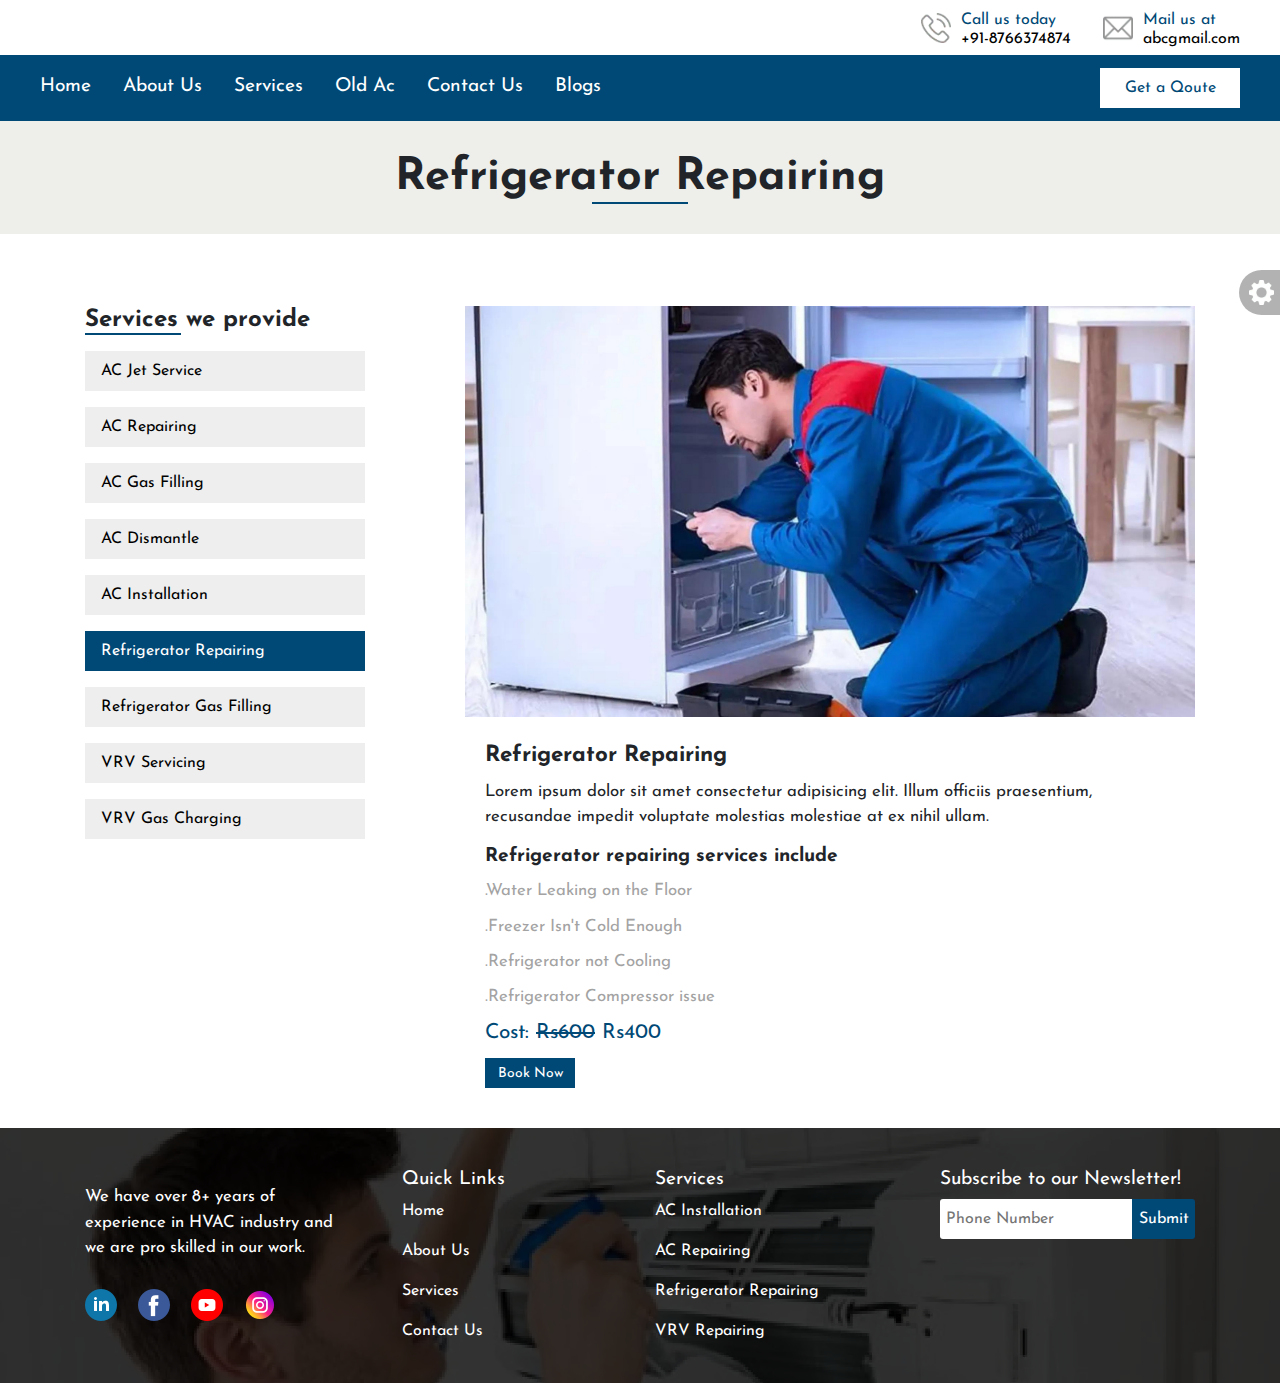
<file: services/fridge_repairing.html>
<!DOCTYPE html>
<html lang="en">

<head>
    <meta charset="UTF-8">
    <meta http-equiv="X-UA-Compatible" content="IE=edge">
    <meta name="viewport" content="width=device-width, initial-scale=1.0">
    <title>Refrigerator Repairing | Cooling Jet</title>
    <link rel="stylesheet" href="https://cdn.jsdelivr.net/npm/bootstrap@4.6.1/dist/css/bootstrap.min.css" />
    <link rel="stylesheet" href="https://cdnjs.cloudflare.com/ajax/libs/font-awesome/6.1.1/css/all.min.css" />
    <link rel="shortcut icon" href="/root/assets/images/icons/favicon.png" type="image/x-icon">
    <link rel="stylesheet" href="/root/assets/css/header.css">
    <link rel="stylesheet" href="/root/assets/css/footer.css">
    <link rel="stylesheet" href="/root/assets/css/custom.css">
</head>

<body>
    <section class="wrapper">
        <!-- Header section starts -->
        <header class="header-wrapper">
            <div class="top-header">
                <div class="logo"></div>
                <div class="contact-info">
                    <div class="phone-call-box">
                        <a href="tel:+91-8766374874">
                            <img src="/root/assets/images/icons/phone-call.webp" alt="phone call icon">
                            <i class="fa-solid fa-phone"></i>
                            <div class="phone-call-text">
                                <p>Call us today</p>
                                <p>+91-8766374874</p>
                            </div>
                        </a>
                    </div>
                    <div class="mail-box">
                        <a href="mailto:fahadsaifi199990@gmail.com">
                            <img src="/root/assets/images/icons/email.webp" alt="email icon">
                            <div class="mail-box-text">
                                <p>Mail us at</p>
                                <p>abcgmail.com</p>
                            </div>
                        </a>
                    </div>
                </div>
            </div>
        </header>
        <div class="dark-theme-icon">
            <div class="tooltip-text hide">
                <p>Please user select a theme color!</p>
            </div>
            <div class="theme-color-box">
                <img src="/root/assets/images/icons/gear-icon.webp" alt="gear icon">
                <div class="theme-colors-wrapper">
                    <div class="theme-color-circle">
                        <div class="theme-color m-0" data-color="#ED1D24" data-btn-color="#ffffff"></div>
                        <div class="theme-color" data-color="#09AEB8"></div>
                        <div class="theme-color" data-color="#00ADEF"></div>
                        <div class="theme-color" data-color="#FBCC0A"></div>
                    </div>
                </div>
            </div>
        </div>
        <div class="bottom-header">
            <nav class="navbar navigation-bar navbar-expand-sm">
                <div class="collapse navbar-collapse p-0" id="navbarSupportedContent">
                    <ul class="navbar-nav mr-auto">
                        <li class="nav-item active">
                            <a class="nav-link navigation-link" href="/index.html">Home</a>
                        </li>
                        <li class="nav-item">
                            <a class="nav-link navigation-link" href="/about.html">About Us</a>
                        </li>
                        <li class="nav-item">
                            <a class="nav-link navigation-link" href="/services.html">Services</a>
                        </li>
                        <li class="nav-item">
                            <a class="nav-link navigation-link" href="/old.html">Old Ac</a>
                        </li>
                        <li class="nav-item">
                            <a class="nav-link navigation-link" href="/contact.html">Contact Us</a>
                        </li>
                        <li class="nav-item">
                            <a class="nav-link navigation-link" href="/blogs.html">Blogs</a>
                        </li>
                    </ul>
                    <div class="get-qoute-btn">
                        <a href="#">Get a Qoute</a>
                    </div>
                </div>
            </nav>
        </div>
        <div class="bottom-navbar-wrapper">
            <div class="bottom-navbar">
                <div class="navbar-link m-0">
                    <a href="index.html"> <img src="/root/assets/images/icons/home.webp" alt="home">Home</a>
                </div>
                <div class="navbar-link">
                    <a href="about.html"> <img src="/root/assets/images/icons/about-icon.webp" alt="user">About</a>
                </div>
                <div class="navbar-link">
                    <a href="services.html"> <img src="/root/assets/images/icons/services-icon.webp" alt="repairing">Services</a>
                </div>
                <div class="navbar-link">
                    <a href="index.html"> <img src="/root/assets/images/icons/ac-icon.webp" alt="ac">Old AC</a>
                </div>
                <div class="navbar-link">
                    <a href="contact.html"> <img src="/root/assets/images/icons/operator-min.webp" alt="contact icon">Contact</a>
                </div>
                <div class="navbar-link">
                    <a href="index.html"> <img src="/root/assets/images/icons/blog.webp" alt="blog icon">Blogs</a>
                </div>
            </div>
        </div>
        <!-- Header section ends -->
        <!-- Banner section starts -->
        <div class="banner-section">
            <div class="banner-section-heading">
                <h1 class="underline">Refrigerator Repairing</h1>
            </div>
        </div>
        <!-- Banner section ends -->
        <!-- Popup section starts -->
        <div class="popup-wrapper">
            <div class="popup-content">
                <div class="cancel-btn">
                    <img src="/root/assets/images/icons/cancel.png" alt="cancel icon">
                </div>
                <div class="popup-heading">
                    <h3>Cooling Jet</h3>
                </div>
                <div class="popup-form">
                    <form action="https://formspree.io/f/mzboopyk" method="POST" autocomplete="off">
                        <div class="input-field">
                            <label for="service-name">Service Name</label>
                            <input type="text" name="Service_Name" id="service-name" placeholder="Phone Number *" value="Fridge Repairing">
                        </div>
                        <div class="input-field">
                            <label for="phone">Contact Number</label>
                            <input type="tel" name="Customer_mobile_number" id="phone" placeholder="Phone Number *">
                        </div>
                        <div class="submit-btn">
                            <input type="submit" value="Send">
                        </div>
                    </form>
                </div>
            </div>
        </div>
        <!-- Popup section ends -->
        <!-- Our services section starts -->
        <div class="our-services-section margin-top side-padding">
            <div class="container">
                <div class="services-list-section content-margin-top">
                    <div class="row list-row">
                        <div class="col-sm-4">
                            <div class="services-left-section">
                                <div class="service-list-heading">
                                    <h2 class="underline">Services we provide</h2>
                                </div>
                                <div class="service-list">
                                    <div class="service"><a href="/services/jet_service.html">AC Jet Service</a></div>
                                    <div class="service"><a href="/services/repairing.html">AC Repairing</a></div>
                                    <div class="service"><a href="/services/gas_filling.html">AC Gas Filling</a></div>
                                    <div class="service"><a href="/services/dismantle.html">AC Dismantle</a></div>
                                    <div class="service"><a href="/services/installation.html">AC Installation</a></div>
                                    <div class="service active"><a href="/services/fridge_repairing.html">Refrigerator Repairing</a></div>
                                    <div class="service"><a href="/services/fridge_gas_filling.html">Refrigerator Gas Filling</a></div>
                                    <div class="service"><a href="/services/vrv_servicing.html">VRV Servicing</a></div>
                                    <div class="service"><a href="/services/vrv_gas_filling.html">VRV Gas Charging</a></div>
                                </div>
                            </div>
                        </div>
                        <div class="col-sm-8">
                            <div class="ac-service-wrapper">
                                <div class="service-img">
                                    <img src="/root/assets/images/services/fridge-repairing.png" alt="Refrigerator repairing">
                                </div>
                                <div class="services-content">
                                    <div class="service-heading">
                                        <h3>Refrigerator Repairing</h3>
                                    </div>
                                    <div class="service-description">
                                        <p>Lorem ipsum dolor sit amet consectetur adipisicing elit. Illum officiis praesentium, recusandae impedit voluptate molestias molestiae at ex nihil ullam.</p>
                                    </div>
                                    <div class="service-card-text">
                                        <h3>Refrigerator repairing services include</h3>
                                        <p>.Water Leaking on the Floor</p>
                                        <p>.Freezer Isn't Cold Enough</p>
                                        <p>.Refrigerator not Cooling</p>
                                        <p>.Refrigerator Compressor issue</p>
                                    </div>
                                    <div class="service-charge">
                                        <p>Cost: <span>Rs600</span> Rs400</p>
                                    </div>
                                    <div class="book-now-btn">
                                        <a href="#" class="a">Book Now</a>
                                    </div>
                                </div>
                            </div>
                        </div>
                    </div>
                </div>
            </div>
        </div>
        <!-- Our services section ends -->
        <!-- Footer section starts -->
        <footer>
            <div class="container">
                <div class="footer-content">
                    <div class="row">
                        <div class="col-sm-3">
                            <div class="logo"></div>
                            <div class="footer-text">
                                <p>We have over 8+ years of experience in HVAC industry and we are pro skilled in our work.</p>
                            </div>
                            <div class="social-media-icons">
                                <a href="#" class="footer-linkedin"><img src="/root/assets/images/icons/linkedin.png" alt=""></a>
                                <a href="#"><img src="/root/assets/images/icons/facebook.png" alt=""></a>
                                <a href="#"><img src="/root/assets/images/icons/youtube.png" alt=""></a>
                                <a href="#"><img src="/root/assets/images/icons/instagram.png" alt=""></a>
                            </div>
                        </div>
                        <div class="col-sm-3">
                            <div class="quick-links-wrapper">
                                <div class="quick-links">
                                    <h3>Quick Links</h3>
                                </div>
                                <ul class="footer-links">
                                    <li><a href="#">Home</a></li>
                                    <li><a href="#">About Us</a></li>
                                    <li><a href="#">Services</a></li>
                                    <li><a href="#">Contact Us</a></li>
                                </ul>
                            </div>
                        </div>
                        <div class="col-sm-3">
                            <div class="quick-links">
                                <h3>Services</h3>
                            </div>
                            <ul class="footer-links">
                                <li><a href="#">AC Installation</a></li>
                                <li><a href="#">AC Repairing</a></li>
                                <li><a href="#">Refrigerator Repairing</a></li>
                                <li><a href="#">VRV Repairing</a></li>
                            </ul>
                        </div>
                        <div class="col-sm-3">
                            <div class="newsletter">
                                <h3>Subscribe to our Newsletter!</h3>
                            </div>
                            <div class="footer-mailbox">
                                <form action="">
                                    <div class="footer-input">
                                        <input type="tel" name="Mobile_number" placeholder="Phone Number">
                                        <input type="submit" value="Submit">
                                    </div>
                                </form>
                            </div>
                        </div>
                    </div>
                </div>
            </div>
        </footer>
        <!-- Footer section ends -->
    </section>
    <!-- Bootstrap Js and Jquery CDN -->
    <script src="https://cdn.jsdelivr.net/npm/jquery@3.5.1/dist/jquery.slim.min.js" integrity="sha384-DfXdz2htPH0lsSSs5nCTpuj/zy4C+OGpamoFVy38MVBnE+IbbVYUew+OrCXaRkfj" crossorigin="anonymous"></script>
    <script src="https://cdn.jsdelivr.net/npm/bootstrap@4.6.1/dist/js/bootstrap.bundle.min.js" integrity="sha384-fQybjgWLrvvRgtW6bFlB7jaZrFsaBXjsOMm/tB9LTS58ONXgqbR9W8oWht/amnpF" crossorigin="anonymous"></script>
    <script src="https://cdnjs.cloudflare.com/ajax/libs/OwlCarousel2/2.3.4/owl.carousel.min.js"></script>
    <script src="/js/services.js"></script>
</body>

</html>
</file>
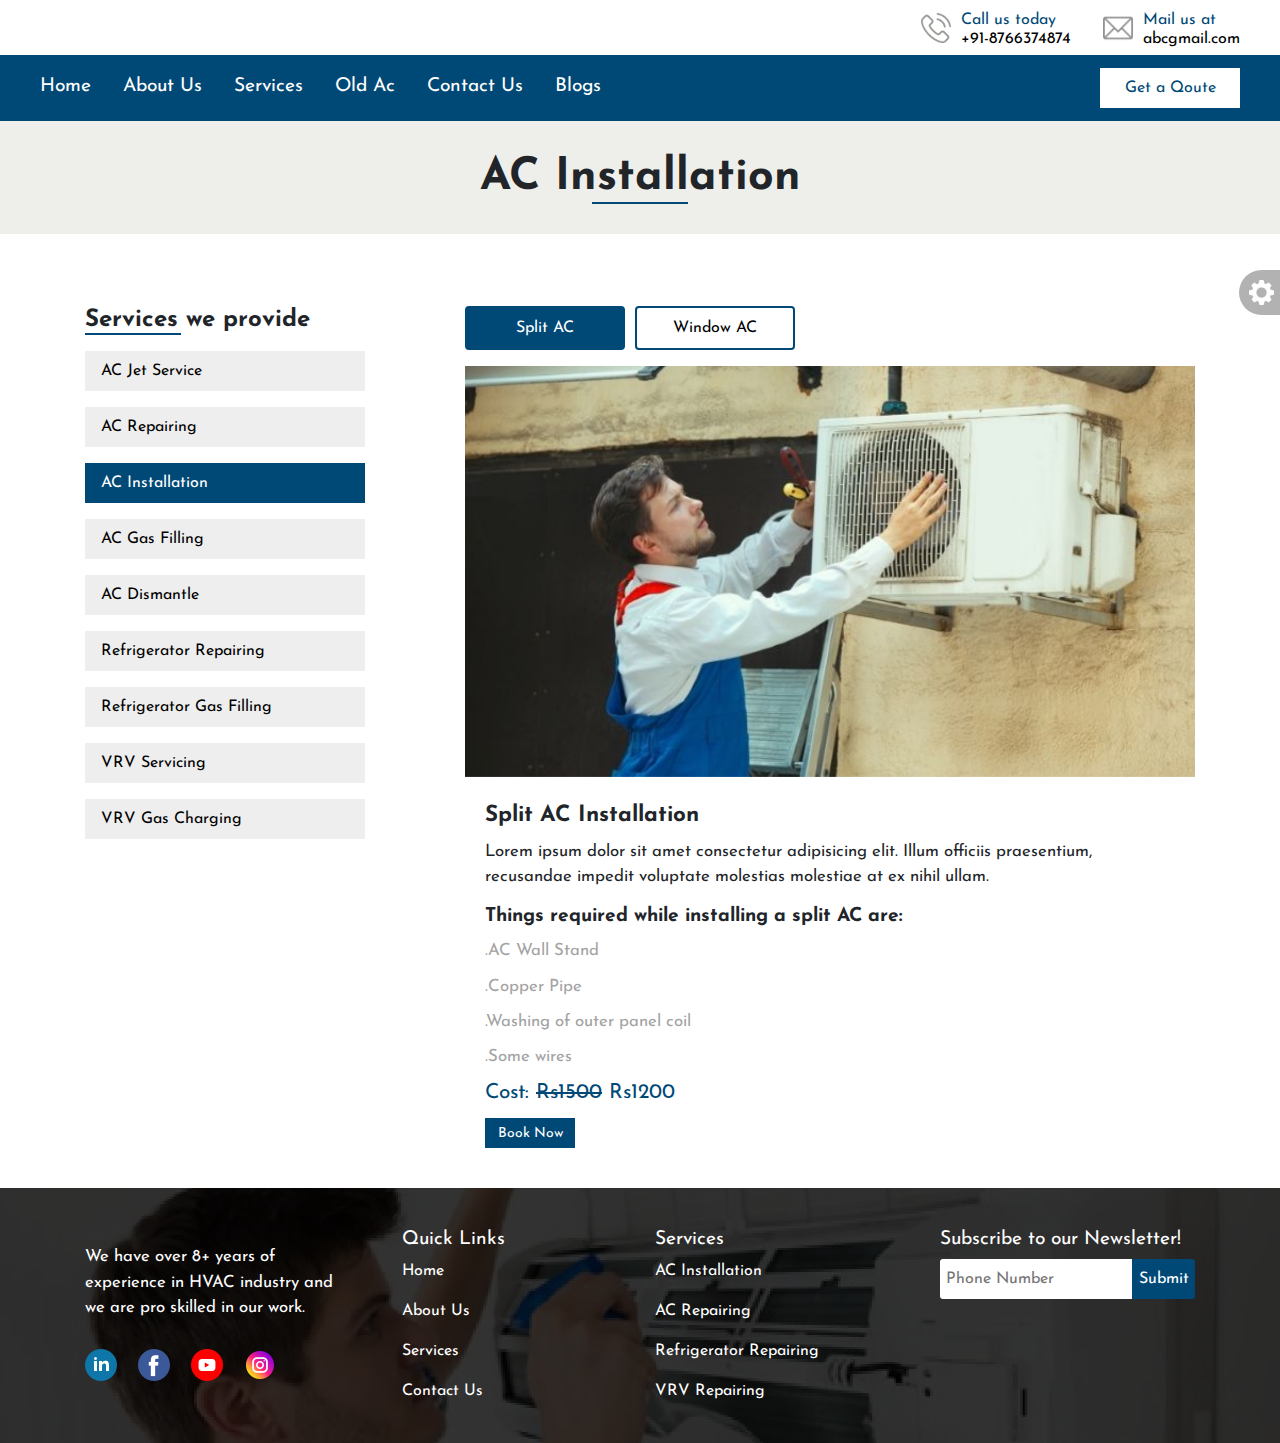
<file: services/installation.html>
<!DOCTYPE html>
<html lang="en">

<head>
    <meta charset="UTF-8">
    <meta http-equiv="X-UA-Compatible" content="IE=edge">
    <meta name="viewport" content="width=device-width, initial-scale=1.0">
    <title>AC Installation | Cooling Jet</title>
    <link rel="stylesheet" href="https://cdn.jsdelivr.net/npm/bootstrap@4.6.1/dist/css/bootstrap.min.css" />
    <link rel="stylesheet" href="https://cdnjs.cloudflare.com/ajax/libs/font-awesome/6.1.1/css/all.min.css" />
    <link rel="shortcut icon" href="/root/assets/images/icons/favicon.png" type="image/x-icon">
    <link rel="stylesheet" href="/root/assets/css/header.css">
    <link rel="stylesheet" href="/root/assets/css/footer.css">
    <link rel="stylesheet" href="/root/assets/css/custom.css">
</head>

<body>
    <section class="wrapper">
        <!-- Header section starts -->
        <header class="header-wrapper">
            <div class="top-header">
                <div class="logo"></div>
                <div class="contact-info">
                    <div class="phone-call-box">
                        <a href="tel:+91-8766374874">
                            <img src="/root/assets/images/icons/phone-call.webp" alt="phone call icon">
                            <i class="fa-solid fa-phone"></i>
                            <div class="phone-call-text">
                                <p>Call us today</p>
                                <p>+91-8766374874</p>
                            </div>
                        </a>
                    </div>
                    <div class="mail-box">
                        <a href="mailto:fahadsaifi199990@gmail.com">
                            <img src="/root/assets/images/icons/email.webp" alt="email icon">
                            <div class="mail-box-text">
                                <p>Mail us at</p>
                                <p>abcgmail.com</p>
                            </div>
                        </a>
                    </div>
                </div>
            </div>
        </header>
        <div class="dark-theme-icon">
            <div class="tooltip-text hide">
                <p>Please user select a theme color!</p>
            </div>
            <div class="theme-color-box">
                <img src="/root/assets/images/icons/gear-icon.webp" alt="gear icon">
                <div class="theme-colors-wrapper">
                    <div class="theme-color-circle">
                        <div class="theme-color m-0" data-color="#ED1D24" data-btn-color="#ffffff"></div>
                        <div class="theme-color" data-color="#09AEB8"></div>
                        <div class="theme-color" data-color="#00ADEF"></div>
                        <div class="theme-color" data-color="#FBCC0A"></div>
                    </div>
                </div>
            </div>
        </div>
        <div class="bottom-header">
            <nav class="navbar navigation-bar navbar-expand-sm">
                <div class="collapse navbar-collapse p-0" id="navbarSupportedContent">
                    <ul class="navbar-nav mr-auto">
                        <li class="nav-item active">
                            <a class="nav-link navigation-link" href="/index.html">Home</a>
                        </li>
                        <li class="nav-item">
                            <a class="nav-link navigation-link" href="/about.html">About Us</a>
                        </li>
                        <li class="nav-item">
                            <a class="nav-link navigation-link" href="/services.html">Services</a>
                        </li>
                        <li class="nav-item">
                            <a class="nav-link navigation-link" href="/old.html">Old Ac</a>
                        </li>
                        <li class="nav-item">
                            <a class="nav-link navigation-link" href="/contact.html">Contact Us</a>
                        </li>
                        <li class="nav-item">
                            <a class="nav-link navigation-link" href="/blogs.html">Blogs</a>
                        </li>
                    </ul>
                    <div class="get-qoute-btn">
                        <a href="#">Get a Qoute</a>
                    </div>
                </div>
            </nav>
        </div>
        <div class="bottom-navbar-wrapper">
            <div class="bottom-navbar">
                <div class="navbar-link m-0">
                    <a href="index.html"> <img src="/root/assets/images/icons/home.webp" alt="home">Home</a>
                </div>
                <div class="navbar-link">
                    <a href="about.html"> <img src="/root/assets/images/icons/about-icon.webp" alt="user">About</a>
                </div>
                <div class="navbar-link">
                    <a href="services.html"> <img src="/root/assets/images/icons/services-icon.webp" alt="repairing">Services</a>
                </div>
                <div class="navbar-link">
                    <a href="index.html"> <img src="/root/assets/images/icons/ac-icon.webp" alt="ac">Old AC</a>
                </div>
                <div class="navbar-link">
                    <a href="contact.html"> <img src="/root/assets/images/icons/operator-min.webp" alt="contact icon">Contact</a>
                </div>
                <div class="navbar-link">
                    <a href="index.html"> <img src="/root/assets/images/icons/blog.webp" alt="blog icon">Blogs</a>
                </div>
            </div>
        </div>
        <!-- Header section ends -->
        <!-- Banner section starts -->
        <div class="banner-section">
            <div class="banner-section-heading">
                <h1 class="underline">AC Installation</h1>
            </div>
        </div>
        <!-- Banner section ends -->
        <!-- Popup section starts -->
        <div class="popup-wrapper">
            <div class="popup-content">
                <div class="cancel-btn">
                    <img src="/root/assets/images/icons/cancel.png" alt="cancel icon">
                </div>
                <div class="popup-heading">
                    <h3>Cooling Jet</h3>
                </div>
                <div class="popup-form">
                    <form action="https://formspree.io/f/mzboopyk" method="POST" autocomplete="off">
                        <div class="input-field">
                            <label for="service-name">Service Name</label>
                            <input type="text" name="Service_Name" id="service-name" placeholder="Phone Number *" value="AC Jet Service">
                        </div>
                        <div class="input-field">
                            <label for="phone">Contact Number</label>
                            <input type="tel" name="Customer_mobile_number" id="phone" placeholder="Phone Number *">
                        </div>
                        <div class="submit-btn">
                            <input type="submit" value="Send">
                        </div>
                    </form>
                </div>
            </div>
        </div>
        <!-- Popup section ends -->
        <!-- Our services section starts -->
        <div class="our-services-section margin-top side-padding">
            <div class="container">
                <div class="services-list-section content-margin-top">
                    <div class="row list-row">
                        <div class="col-sm-4">
                            <div class="services-left-section">
                                <div class="service-list-heading">
                                    <h2 class="underline">Services we provide</h2>
                                </div>
                                <div class="service-list">
                                    <div class="service"><a href="/services/jet_service.html">AC Jet Service</a></div>
                                    <div class="service"><a href="/services/repairing.html">AC Repairing</a></div>
                                    <div class="service active"><a href="/services/installation.html">AC Installation</a></div>
                                    <div class="service"><a href="/services/gas_filling.html">AC Gas Filling</a></div>
                                    <div class="service"><a href="/services/dismantle.html">AC Dismantle</a></div>
                                    <div class="service"><a href="/services/fridge_repairing.html">Refrigerator Repairing</a></div>
                                    <div class="service"><a href="/services/fridge_gas_filling.html">Refrigerator Gas Filling</a></div>
                                    <div class="service"><a href="/services/vrv_servicing.html">VRV Servicing</a></div>
                                    <div class="service"><a href="/services/vrv_gas_filling.html">VRV Gas Charging</a></div>
                                </div>
                            </div>
                        </div>
                        <div class="col-sm-8">
                            <ul class="nav nav-pills mb-3 justify-content-evenly" id="pills-tab" role="tablist">
                                <li class="nav-item" role="presentation">
                                    <a class="nav-link active" id="pills-home-tab" data-toggle="pill" href="#pills-home" role="tab" aria-controls="pills-home" aria-selected="true">Split AC</a>
                                </li>
                                <li class="nav-item second" role="presentation">
                                    <a class="nav-link" id="pills-profile-tab" data-toggle="pill" href="#pills-profile" role="tab" aria-controls="pills-profile" aria-selected="false">Window AC</a>
                                </li>
                            </ul>
                            <div class="tab-content" id="pills-tabContent">
                                <div class="tab-pane fade show active" id="pills-home" role="tabpanel" aria-labelledby="pills-home-tab">
                                    <div class="ac-service-wrapper">
                                        <div class="service-img">
                                            <img src="/root/assets/images/services/split-installation.png" alt="split ac installation">
                                        </div>
                                        <div class="services-content">
                                            <div class="service-heading">
                                                <h3>Split AC Installation</h3>
                                            </div>
                                            <div class="service-description">
                                                <p>Lorem ipsum dolor sit amet consectetur adipisicing elit. Illum officiis praesentium, recusandae impedit voluptate molestias molestiae at ex nihil ullam.</p>
                                            </div>
                                            <div class="service-card-text">
                                                <h3>Things required while installing a split AC are:</h3>
                                                <p>.AC Wall Stand</p>
                                                <p>.Copper Pipe</p>
                                                <p>.Washing of outer panel coil</p>
                                                <p>.Some wires</p>
                                            </div>
                                            <div class="service-charge">
                                                <p>Cost: <span>Rs1500</span> Rs1200</p>
                                            </div>
                                            <div class="book-now-btn">
                                                <a href="#">Book Now</a>
                                            </div>
                                        </div>
                                    </div>
                                </div>
                                <div class="tab-pane fade" id="pills-profile" role="tabpanel" aria-labelledby="pills-profile-tab">
                                    <div class="ac-service-wrapper">
                                        <div class="service-img">
                                            <img src="/root/assets/images/services/window-installation.png" alt="window ac installation">
                                        </div>
                                        <div class="services-content">
                                            <div class="service-heading">
                                                <h3>Window AC Installation</h3>
                                            </div>
                                            <div class="service-description">
                                                <p>Our top rated technicians provides you the best air conditioner installation services at your doorstep with the use of latest equipments and fine materials, at a fair cost.</p>
                                            </div>
                                            <div class="service-card-text">
                                                <h3>Things required while installing a Window AC are:</h3>
                                                <p>.8-10 Screws</p>
                                                <p>.Plywood (not compulsory)</p>
                                            </div>
                                            <div class="service-charge">
                                                <p>Cost: <span>Rs500</span> Rs400</p>
                                            </div>
                                            <div class="book-now-btn">
                                                <a href="#" class="a">Book Now</a>
                                            </div>
                                        </div>
                                    </div>
                                </div>
                            </div>
                        </div>
                    </div>
                </div>
            </div>
        </div>
        <!-- Our services section ends -->
        <!-- Footer section starts -->
        <footer>
            <div class="container">
                <div class="footer-content">
                    <div class="row">
                        <div class="col-sm-3">
                            <div class="logo"></div>
                            <div class="footer-text">
                                <p>We have over 8+ years of experience in HVAC industry and we are pro skilled in our work.</p>
                            </div>
                            <div class="social-media-icons">
                                <a href="#" class="footer-linkedin"><img src="/root/assets/images/icons/linkedin.png" alt=""></a>
                                <a href="#"><img src="/root/assets/images/icons/facebook.png" alt=""></a>
                                <a href="#"><img src="/root/assets/images/icons/youtube.png" alt=""></a>
                                <a href="#"><img src="/root/assets/images/icons/instagram.png" alt=""></a>
                            </div>
                        </div>
                        <div class="col-sm-3">
                            <div class="quick-links-wrapper">
                                <div class="quick-links">
                                    <h3>Quick Links</h3>
                                </div>
                                <ul class="footer-links">
                                    <li><a href="#">Home</a></li>
                                    <li><a href="#">About Us</a></li>
                                    <li><a href="#">Services</a></li>
                                    <li><a href="#">Contact Us</a></li>
                                </ul>
                            </div>
                        </div>
                        <div class="col-sm-3">
                            <div class="quick-links">
                                <h3>Services</h3>
                            </div>
                            <ul class="footer-links">
                                <li><a href="#">AC Installation</a></li>
                                <li><a href="#">AC Repairing</a></li>
                                <li><a href="#">Refrigerator Repairing</a></li>
                                <li><a href="#">VRV Repairing</a></li>
                            </ul>
                        </div>
                        <div class="col-sm-3">
                            <div class="newsletter">
                                <h3>Subscribe to our Newsletter!</h3>
                            </div>
                            <div class="footer-mailbox">
                                <form action="">
                                    <div class="footer-input">
                                        <input type="tel" name="Mobile_number" placeholder="Phone Number">
                                        <input type="submit" value="Submit">
                                    </div>
                                </form>
                            </div>
                        </div>
                    </div>
                </div>
            </div>
        </footer>
        <!-- Footer section ends -->
    </section>
    <!-- Bootstrap Js and Jquery CDN -->
    <script src="https://cdn.jsdelivr.net/npm/jquery@3.5.1/dist/jquery.slim.min.js" integrity="sha384-DfXdz2htPH0lsSSs5nCTpuj/zy4C+OGpamoFVy38MVBnE+IbbVYUew+OrCXaRkfj" crossorigin="anonymous"></script>
    <script src="https://cdn.jsdelivr.net/npm/bootstrap@4.6.1/dist/js/bootstrap.bundle.min.js" integrity="sha384-fQybjgWLrvvRgtW6bFlB7jaZrFsaBXjsOMm/tB9LTS58ONXgqbR9W8oWht/amnpF" crossorigin="anonymous"></script>
    <script src="https://cdnjs.cloudflare.com/ajax/libs/OwlCarousel2/2.3.4/owl.carousel.min.js"></script>
    <script src="/js/theme-color.js"></script>
    <script src="/js/services.js"></script>
</body>

</html>
</file>
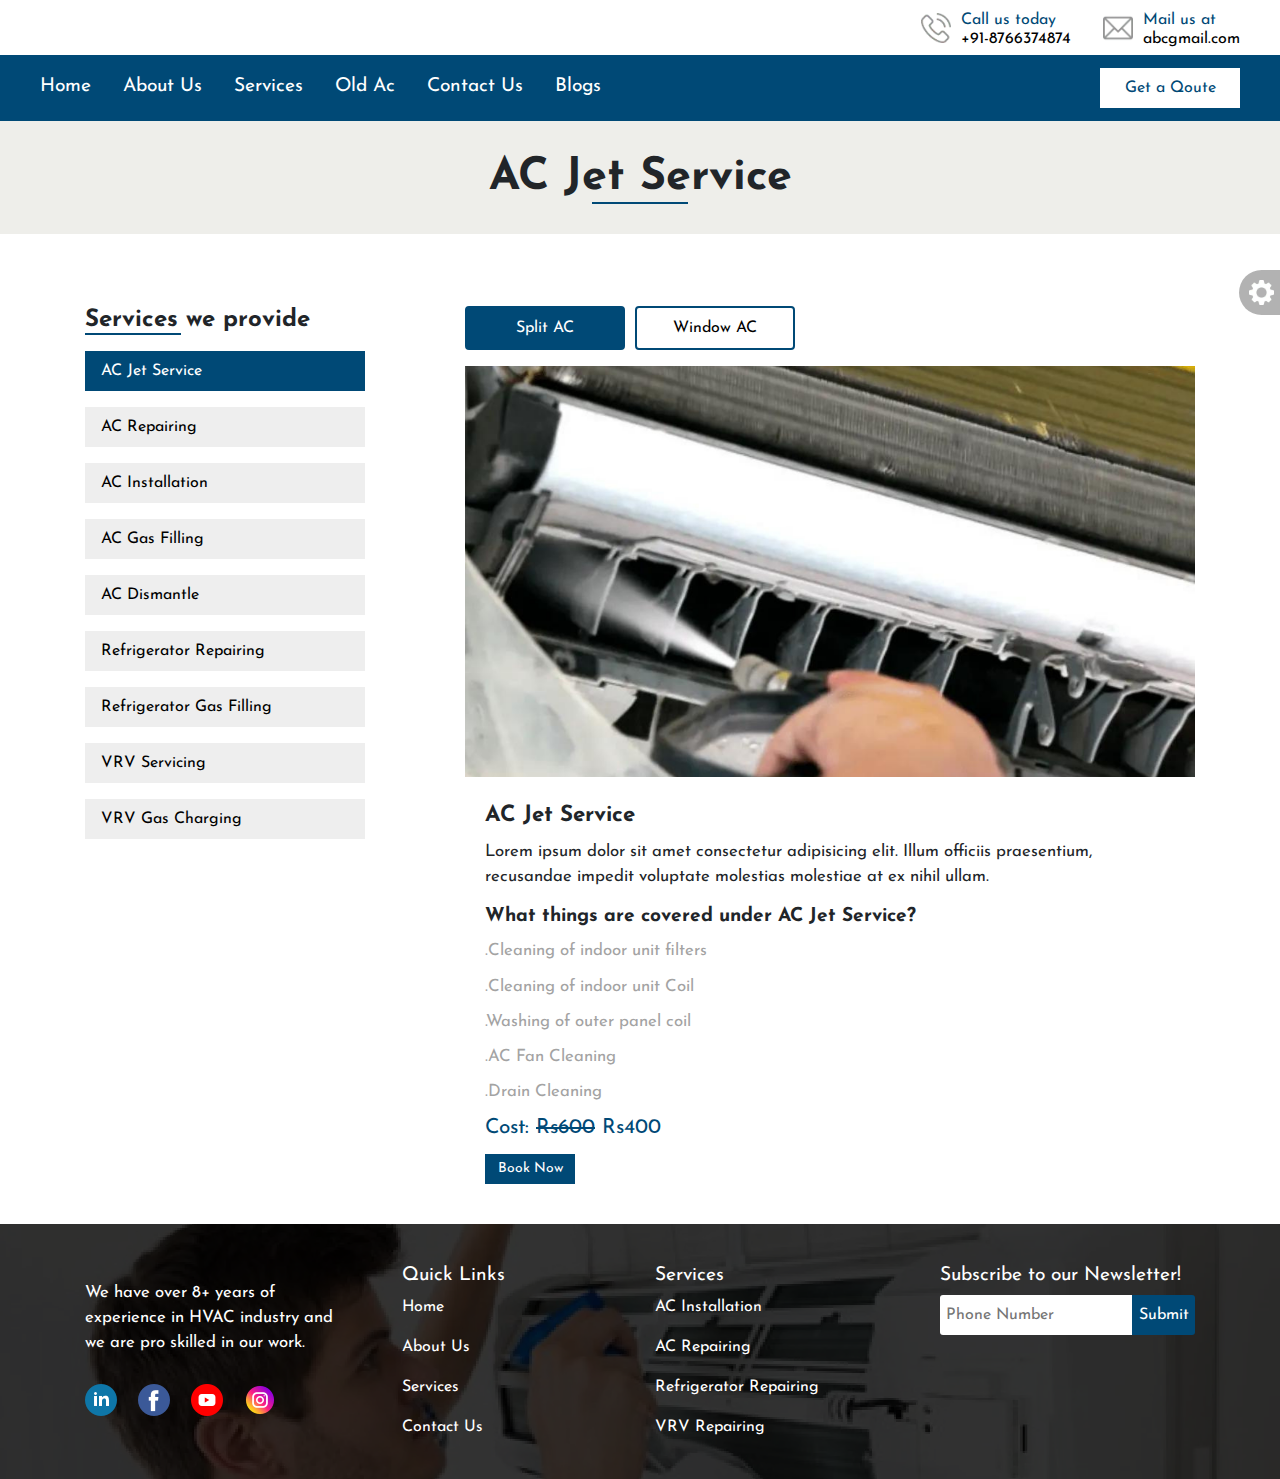
<file: services/jet_service.html>
<!DOCTYPE html>
<html lang="en">

<head>
    <meta charset="UTF-8">
    <meta http-equiv="X-UA-Compatible" content="IE=edge">
    <meta name="viewport" content="width=device-width, initial-scale=1.0">
    <title>Ac Jet Service | Cooling Jet</title>
    <link rel="stylesheet" href="https://cdn.jsdelivr.net/npm/bootstrap@4.6.1/dist/css/bootstrap.min.css" />
    <link rel="stylesheet" href="https://cdnjs.cloudflare.com/ajax/libs/font-awesome/6.1.1/css/all.min.css" />
    <link rel="shortcut icon" href="/root/assets/images/icons/favicon.png" type="image/x-icon">
    <link rel="stylesheet" href="/root/assets/css/header.css">
    <link rel="stylesheet" href="/root/assets/css/footer.css">
    <link rel="stylesheet" href="/root/assets/css/custom.css">
</head>

<body>
    <section class="wrapper">
        <!-- Header section starts -->
        <header class="header-wrapper">
            <div class="top-header">
                <div class="logo"></div>
                <div class="contact-info">
                    <div class="phone-call-box">
                        <a href="tel:+91-8766374874">
                            <img src="/root/assets/images/icons/phone-call.webp" alt="phone call icon">
                            <i class="fa-solid fa-phone"></i>
                            <div class="phone-call-text">
                                <p>Call us today</p>
                                <p>+91-8766374874</p>
                            </div>
                        </a>
                    </div>
                    <div class="mail-box">
                        <a href="mailto:fahadsaifi199990@gmail.com">
                            <img src="/root/assets/images/icons/email.webp" alt="email icon">
                            <div class="mail-box-text">
                                <p>Mail us at</p>
                                <p>abcgmail.com</p>
                            </div>
                        </a>
                    </div>
                </div>
            </div>
        </header>
        <div class="dark-theme-icon">
            <div class="tooltip-text hide">
                <p>Please user select a theme color!</p>
            </div>
            <div class="theme-color-box">
                <img src="/root/assets/images/icons/gear-icon.webp" alt="gear icon">
                <div class="theme-colors-wrapper">
                    <div class="theme-color-circle">
                        <div class="theme-color m-0" data-color="#ED1D24" data-btn-color="#ffffff"></div>
                        <div class="theme-color" data-color="#5D3FD3"></div>
                        <div class="theme-color" data-color="#00ADEF"></div>
                        <div class="theme-color" data-color="#FBCC0A"></div>
                    </div>
                </div>
            </div>
        </div>
        <div class="bottom-header">
            <nav class="navbar navigation-bar navbar-expand-sm">
                <div class="collapse navbar-collapse p-0" id="navbarSupportedContent">
                    <ul class="navbar-nav mr-auto">
                        <li class="nav-item active">
                            <a class="nav-link navigation-link" href="/index.html">Home</a>
                        </li>
                        <li class="nav-item">
                            <a class="nav-link navigation-link" href="/about.html">About Us</a>
                        </li>
                        <li class="nav-item">
                            <a class="nav-link navigation-link" href="/services.html">Services</a>
                        </li>
                        <li class="nav-item">
                            <a class="nav-link navigation-link" href="/old.html">Old Ac</a>
                        </li>
                        <li class="nav-item">
                            <a class="nav-link navigation-link" href="/contact.html">Contact Us</a>
                        </li>
                        <li class="nav-item">
                            <a class="nav-link navigation-link" href="/blogs.html">Blogs</a>
                        </li>
                    </ul>
                    <div class="get-qoute-btn">
                        <a href="#">Get a Qoute</a>
                    </div>
                </div>
            </nav>
        </div>
        <div class="bottom-navbar-wrapper">
            <div class="bottom-navbar">
                <div class="navbar-link m-0">
                    <a href="/index.html"> <img src="/root/assets/images/icons/home.webp" alt="home">Home</a>
                </div>
                <div class="navbar-link">
                    <a href="/about.html"> <img src="/root/assets/images/icons/about-icon.webp" alt="user">About</a>
                </div>
                <div class="navbar-link">
                    <a href="/services.html"> <img src="/root/assets/images/icons/services-icon.webp" alt="repairing">Services</a>
                </div>
                <div class="navbar-link">
                    <a href="/index.html"> <img src="/root/assets/images/icons/ac-icon.webp" alt="ac">Old AC</a>
                </div>
                <div class="navbar-link">
                    <a href="/contact.html"> <img src="/root/assets/images/icons/operator-min.webp" alt="contact icon">Contact</a>
                </div>
                <div class="navbar-link">
                    <a href="/index.html"> <img src="/root/assets/images/icons/blog.webp" alt="blog icon">Blogs</a>
                </div>
            </div>
        </div>
        <!-- Header section ends -->
        <!-- Banner section starts -->
        <div class="banner-section">
            <div class="banner-section-heading">
                <h1 class="underline">AC Jet Service</h1>
            </div>
        </div>
        <!-- Banner section ends -->
        <!-- Popup section starts -->
        <div class="popup-wrapper">
            <div class="popup-content">
                <div class="cancel-btn">
                    <img src="/root/assets/images/icons/cancel.png" alt="cancel icon">
                </div>
                <div class="popup-heading">
                    <h3>Cooling Jet</h3>
                </div>
                <div class="popup-form">
                    <form action="https://formspree.io/f/mzboopyk" method="POST" autocomplete="off">
                        <div class="input-field">
                            <label for="service-name">Service Name</label>
                            <input type="text" name="Service_Name" id="service-name" placeholder="Phone Number *" value="AC Jet Service">
                        </div>
                        <div class="input-field">
                            <label for="phone">Contact Number</label>
                            <input type="tel" name="Customer_mobile_number" id="phone" placeholder="Phone Number *">
                        </div>
                        <div class="submit-btn">
                            <input type="submit" value="Send">
                        </div>
                    </form>
                </div>
            </div>
        </div>
        <!-- Popup section ends -->
        <!-- Our services section starts -->
        <div class="our-services-section margin-top side-padding">
            <div class="container">
                <div class="services-list-section content-margin-top">
                    <div class="row list-row">
                        <div class="col-sm-4">
                            <div class="services-left-section">
                                <div class="service-list-heading">
                                    <h2 class="underline">Services we provide</h2>
                                </div>
                                <div class="service-list">
                                    <div class="service active"><a href="/services/jet_service.html">AC Jet Service</a></div>
                                    <div class="service"><a href="/services/repairing.html">AC Repairing</a></div>
                                    <div class="service"><a href="/services/installation.html">AC Installation</a></div>
                                    <div class="service"><a href="/services/gas_filling.html">AC Gas Filling</a></div>
                                    <div class="service"><a href="/services/dismantle.html">AC Dismantle</a></div>
                                    <div class="service"><a href="/services/fridge_repairing.html">Refrigerator Repairing</a></div>
                                    <div class="service"><a href="/services/fridge_gas_filling.html">Refrigerator Gas Filling</a></div>
                                    <div class="service"><a href="/services/vrv_servicing.html">VRV Servicing</a></div>
                                    <div class="service"><a href="/services/vrv_gas_filling.html">VRV Gas Charging</a></div>
                                </div>
                            </div>
                        </div>
                        <div class="col-sm-8">
                            <ul class="nav nav-pills mb-3 justify-content-evenly" id="pills-tab" role="tablist">
                                <li class="nav-item" role="presentation">
                                    <a class="nav-link active" id="pills-home-tab" data-toggle="pill" href="#pills-home" role="tab" aria-controls="pills-home" aria-selected="true">Split AC</a>
                                </li>
                                <li class="nav-item second" role="presentation">
                                    <a class="nav-link" id="pills-profile-tab" data-toggle="pill" href="#pills-profile" role="tab" aria-controls="pills-profile" aria-selected="false">Window AC</a>
                                </li>
                            </ul>
                            <div class="tab-content" id="pills-tabContent">
                                <div class="tab-pane fade show active" id="pills-home" role="tabpanel" aria-labelledby="pills-home-tab">
                                    <div class="ac-service-wrapper">
                                        <div class="service-img">
                                            <img src="/root/assets/images/services/split-servicing.png" alt="ac jet service">
                                        </div>
                                        <div class="services-content">
                                            <div class="service-heading">
                                                <h3>AC Jet Service</h3>
                                            </div>
                                            <div class="service-description">
                                                <p>Lorem ipsum dolor sit amet consectetur adipisicing elit. Illum officiis praesentium, recusandae impedit voluptate molestias molestiae at ex nihil ullam.</p>
                                            </div>
                                            <div class="service-card-text">
                                                <h3>What things are covered under AC Jet Service?</h3>
                                                <p>.Cleaning of indoor unit filters</p>
                                                <p>.Cleaning of indoor unit Coil</p>
                                                <p>.Washing of outer panel coil</p>
                                                <p>.AC Fan Cleaning</p>
                                                <p>.Drain Cleaning</p>
                                            </div>
                                            <div class="service-charge">
                                                <p>Cost: <span>Rs600</span> Rs400</p>
                                            </div>
                                            <div class="book-now-btn">
                                                <a href="#">Book Now</a>
                                            </div>
                                        </div>
                                    </div>
                                </div>
                                <div class="tab-pane fade" id="pills-profile" role="tabpanel" aria-labelledby="pills-profile-tab">
                                    <div class="ac-service-wrapper">
                                        <div class="service-img">
                                            <img src="/root/assets/images/services/window-ac.jpg" alt="ac jet service">
                                        </div>
                                        <div class="services-content">
                                            <div class="service-heading">
                                                <h3>AC Jet Service</h3>
                                            </div>
                                            <div class="service-description">
                                                <p>Lorem ipsum dolor sit amet consectetur adipisicing elit. Illum officiis praesentium, recusandae impedit voluptate molestias molestiae at ex nihil ullam.</p>
                                            </div>
                                            <div class="service-card-text">
                                                <h3>What things are covered under AC Jet Service?</h3>
                                                <p>.Cleaning of indoor unit filters</p>
                                                <p>.Cleaning of indoor unit Coil</p>
                                                <p>.Washing of outer panel coil</p>
                                                <p>.AC Fan Cleaning</p>
                                                <p>.Drain Cleaning</p>
                                            </div>
                                            <div class="service-charge">
                                                <p>Cost: <span>Rs600</span> Rs400</p>
                                            </div>
                                            <div class="book-now-btn">
                                                <a href="#" class="a">Book Now</a>
                                            </div>
                                        </div>
                                    </div>
                                </div>
                            </div>
                        </div>
                    </div>
                </div>
            </div>
        </div>
        <!-- Our services section ends -->
        <!-- Footer section starts -->
        <footer>
            <div class="container">
                <div class="footer-content">
                    <div class="row">
                        <div class="col-sm-3">
                            <div class="logo"></div>
                            <div class="footer-text">
                                <p>We have over 8+ years of experience in HVAC industry and we are pro skilled in our work.</p>
                            </div>
                            <div class="social-media-icons">
                                <a href="#" class="footer-linkedin"><img src="/root/assets/images/icons/linkedin.png" alt=""></a>
                                <a href="#"><img src="/root/assets/images/icons/facebook.png" alt=""></a>
                                <a href="#"><img src="/root/assets/images/icons/youtube.png" alt=""></a>
                                <a href="#"><img src="/root/assets/images/icons/instagram.png" alt=""></a>
                            </div>
                        </div>
                        <div class="col-sm-3">
                            <div class="quick-links-wrapper">
                                <div class="quick-links">
                                    <h3>Quick Links</h3>
                                </div>
                                <ul class="footer-links">
                                    <li><a href="#">Home</a></li>
                                    <li><a href="#">About Us</a></li>
                                    <li><a href="#">Services</a></li>
                                    <li><a href="#">Contact Us</a></li>
                                </ul>
                            </div>
                        </div>
                        <div class="col-sm-3">
                            <div class="quick-links">
                                <h3>Services</h3>
                            </div>
                            <ul class="footer-links">
                                <li><a href="#">AC Installation</a></li>
                                <li><a href="#">AC Repairing</a></li>
                                <li><a href="#">Refrigerator Repairing</a></li>
                                <li><a href="#">VRV Repairing</a></li>
                            </ul>
                        </div>
                        <div class="col-sm-3">
                            <div class="newsletter">
                                <h3>Subscribe to our Newsletter!</h3>
                            </div>
                            <div class="footer-mailbox">
                                <form action="">
                                    <div class="footer-input">
                                        <input type="tel" name="Mobile_number" placeholder="Phone Number">
                                        <input type="submit" value="Submit">
                                    </div>
                                </form>
                            </div>
                        </div>
                    </div>
                    <!-- <div class="footer-contact-us">
                        <h3>Contact Info</h3>
                    </div>
                    <div class="footer-contact-links">
                        <div class="phone-link">
                            <a href="tel:+91-8766374874"><i class="fa-solid fa-phone"></i> +91-8766374874</a>
                        </div>
                        <div class="mail-link">
                            <a href="mailto:fahadsaifi199990@gmail.com"><i class="fa-solid fa-envelope"></i> abc@gmail.com</a>
                        </div>
                    </div> -->
                </div>
            </div>
        </footer>
        <!-- Footer section ends -->
    </section>
    <!-- Bootstrap Js and Jquery CDN -->
    <script src="https://cdn.jsdelivr.net/npm/jquery@3.5.1/dist/jquery.slim.min.js" integrity="sha384-DfXdz2htPH0lsSSs5nCTpuj/zy4C+OGpamoFVy38MVBnE+IbbVYUew+OrCXaRkfj" crossorigin="anonymous"></script>
    <script src="https://cdn.jsdelivr.net/npm/bootstrap@4.6.1/dist/js/bootstrap.bundle.min.js" integrity="sha384-fQybjgWLrvvRgtW6bFlB7jaZrFsaBXjsOMm/tB9LTS58ONXgqbR9W8oWht/amnpF" crossorigin="anonymous"></script>
    <script src="https://cdnjs.cloudflare.com/ajax/libs/OwlCarousel2/2.3.4/owl.carousel.min.js"></script>
    <script src="/js/theme-color.js"></script>
    <script src="/js/services.js"></script>
</body>

</html>
</file>
<file: root/assets/css/header.css>
.top-header {
    padding: .5rem 2.5rem;
}

.bottom-navbar-wrapper {
    display: none;
}

.logo a img {
    width: 80px;
}

.header-wrapper .top-header,
.phone-call-box a,
.mail-box a,
.header-wrapper .contact-info {
    display: flex;
    align-items: center;
    text-decoration: none;
}

.header-wrapper .top-header {
    justify-content: space-between;
}

.mail-box img,
.phone-call-box img {
    width: 30px;
    margin-right: .625rem;
}

.dark-theme-icon {
    display: flex;
    align-items: center;
}

.dark-theme-icon .theme-color {
    width: 25px;
    height: 25px;
    border-radius: 50%;
    background-color: #ED1D24;
    margin-left: 6px;
    cursor: pointer;
}

.theme-color-circle {
    display: flex;
    align-items: center;
}

.theme-color-circle .theme-color:nth-child(2) {
    background-color: #09AEB8;
}

.theme-color-circle .theme-color:nth-child(3) {
    background-color: #004976;
}

.theme-color-circle .theme-color:nth-child(4) {
    background-color: #FBCC0A;
}

.dark-theme-icon img {
    width: 25px;
    animation: rotate 6s linear infinite;
    cursor: pointer;
    margin-right: 8px;
}

.dark-theme-icon:hover img {
    animation: none;
}

.dark-theme-icon .theme-color-box {
    display: flex;
    align-items: center;
    position: fixed;
    right: -130px;
    top: 30%;
    z-index: 1000;
    background-color: rgba(0, 0, 0, .3);
    backdrop-filter: blur(20px);
    padding: 10px;
    border-radius: 30px 0 0 30px;
    transition: .2s ease;
}

.dark-theme-icon .theme-color-box.show {
    right: 0;
}

.tooltip-text {
    position: fixed;
    top: 30%;
    right: 65px;
    z-index: 100;
    background-color: #fff;
    padding: 6px;
    border-radius: 6px;
    display: flex;
    align-items: center;
    opacity: 1;
    transition: .1s ease;
}

.tooltip-text.hide {
    visibility: hidden;
    opacity: 0;
}

.tooltip-text::after {
    content: '';
    display: block;
    width: 15px;
    height: 15px;
    background-color: #fff;
    transform: translateX(13px) rotate(46deg);
}

.tooltip-text p {
    font-size: 1.2rem;
}

@keyframes rotate {
    0% {
        transform: rotate(0deg);
    }
    100% {
        transform: rotate(360deg);
    }
}

.phone-call-box {
    margin-right: 1rem;
}

.mail-box {
    margin-left: 1rem;
}

.phone-call-text p:nth-child(1),
.mail-box-text p:nth-child(1) {
    color: var(--primary-color);
}

.phone-call-text p:nth-child(2),
.mail-box-text p:nth-child(2) {
    color: #000;
    line-height: 15px;
}

.phone-call-box i {
    display: none;
}


/*============== Navbar sytling starts ==============*/

.navigation-bar {
    background-color: var(--primary-color);
    padding: .8rem 2.5rem;
    /* height: 200px; */
}

.bottom-header {
    position: sticky;
    top: 0;
    z-index: 100;
}

.navigation-bar .navigation-link {
    font-size: 1.2rem;
    color: #fff;
    margin: 0 2rem;
    padding: 0!important;
    display: flex;
    align-items: flex-start;
}

.navbar-nav .nav-item .navigation-link:nth-child(1) {
    margin-left: 0;
}

.get-qoute-btn {
    display: flex;
    justify-content: center;
    align-items: center;
    width: 8.75rem;
    height: 2.5rem;
    background-color: #fff;
}

.get-qoute-btn a {
    color: var(--btn-color);
    text-decoration: none;
    display: flex;
    align-items: center;
    justify-content: center;
    width: 100%;
    height: 100%;
}

.navigation-link i {
    font-size: 16px;
}

@media (max-width: 575px) {
    .navigation-bar {
        display: none;
    }
    .header-wrapper .top-header {
        display: flex;
        align-items: center;
        padding: 1rem;
        position: absolute;
        top: 0;
        left: 0;
        z-index: 10000;
        width: 100%;
        background-color: rgba(0, 0, 0, .4);
        border-radius: 0 0 20px 20px;
        backdrop-filter: blur(10px);
    }
    .mail-box {
        display: none;
    }
    .phone-call-box i {
        display: flex;
        justify-content: center;
        align-items: center;
        width: 40px;
        height: 40px;
        font-size: 1.2rem;
        color: #fff;
        border: 2px solid #fff;
        border-radius: 50%;
        margin-right: 10px;
    }
    .phone-call-text p:nth-child(2),
    .phone-call-text p:nth-child(1) {
        color: #fff;
    }
    .phone-call-box img {
        display: none;
    }
    .bottom-navbar-wrapper {
        display: block;
        position: fixed;
        left: 0;
        bottom: 0;
        width: 100%;
        z-index: 1000;
    }
    .bottom-navbar {
        background-color: var(--primary-color);
        padding: 10px 26px;
        box-shadow: 0 0 14px rgba(0, 0, 0, .4);
        display: flex;
        align-items: center;
        overflow-x: auto;
    }
    .bottom-navbar .navbar-link {
        margin-left: 38px;
    }
    .bottom-navbar .navbar-link a {
        font-size: 1rem;
        font-weight: 300;
        color: #fff;
        display: flex;
        flex-direction: column;
        align-items: center;
        text-decoration: none;
        width: 45px;
    }
    .bottom-navbar .navbar-link a img {
        width: 20px;
        margin-bottom: 6px;
    }
}
</file>
<file: root/assets/css/footer.css>
/* ==============Footer section styling ends=============== */

footer {
    background-image: linear-gradient(to right, rgba(0, 0, 0, 0.8), rgba(0, 0, 0, .8)), url(/root/assets/images/technicians/footer.webp);
    background-position: center;
    background-size: cover;
    padding: 2.5rem 0;
    background-color: rgb(41, 37, 37);
}

.footer-text p {
    font-size: 1.05rem;
    color: #fff;
    margin-top: 1rem;
    font-weight: 400;
}

footer .social-media-icons {
    margin-top: 1.8rem;
}

footer .social-media-icons i {
    color: #fff;
    font-size: 1.1rem;
}

footer .social-media-icons a {
    margin-left: 1rem;
}

footer .social-media-icons a:nth-child(1) {
    margin-left: 0;
}

.quick-links h3,
.footer-contact-us h3,
.newsletter h3 {
    font-size: 1.2rem;
    color: #fff;
    font-weight: 400;
}

.footer-links {
    margin-top: .5rem;
}

.footer-links li {
    margin-top: 16px;
}

.footer-links li:nth-child(1) {
    margin-top: 0;
}

.footer-links a {
    text-decoration: none;
    color: #fff;
    font-weight: 400;
}

.footer-contact-links {
    margin-top: 1rem;
}

.mail-link {
    margin-top: .6rem;
}

.phone-link a,
.mail-link a {
    color: #fff;
    font-weight: 400;
}

.footer-mailbox {
    margin-top: .5rem;
}

.footer-input {
    display: flex;
    align-items: center;
}

.footer-mailbox input[type="tel"] {
    width: 12rem;
    height: 2.5rem;
    border: 0;
    background-color: #fff;
    outline: none;
    border-radius: 3px 0 0 3px;
    padding-left: 6px;
}

.footer-mailbox input[type="submit"] {
    width: 4.5rem;
    height: 2.5rem;
    border: 0;
    background-color: var(--primary-color);
    color: #fff;
    font-family: 'Josefin sans';
    font-weight: 400;
    border-radius: 0 3px 3px 0;
}

.quick-links-wrapper {
    margin-left: 2rem;
}


/* =============media queries for tablets and ipads============= */

@media (min-width: 768px) and (max-width: 992px) {
    .quick-links-wrapper {
        margin-left: 20px;
    }
    footer .social-media-icons img {
        width: 20px;
    }
}


/* ==============Media queries for mobile phones landscape mode============== */

@media (min-width: 576px) and (max-width: 767px) {
    .footer-mailbox input[type="tel"] {
        width: 7.2rem;
        height: 2.5rem;
    }
    .footer-mailbox input[type="submit"] {
        width: 5rem;
        height: 2.5rem;
    }
}

@media (max-width: 575px) {
    footer {
        padding: 1.8rem 1.8rem 8rem 1.8rem;
    }
    .quick-links,
    .footer-contact-us,
    .newsletter {
        margin-top: 2.5rem;
    }
    .footer-links,
    .footer-contact-links,
    .footer-mailbox {
        margin-top: 10px;
    }
    .quick-links-wrapper {
        margin-left: 0;
    }
}
</file>
<file: root/assets/css/main.css>
/*============ Importing google fonts ==============*/

@import url('https://fonts.googleapis.com/css2?family=Josefin+Sans:wght@100,300;400;700&display=swap');

/* =============Colors Variable declaration============= */

:root {
    --primary-color: #004976;
    --secondary-color: #004976;
    --gray-color: #949A97;
    --btn-color: #004976;
    --nav-btn: #FF623A;
    --primary-btn-color: #ED1D24;
    --secondary-btn-color: #FBCC0A;
}


/*============ General Styling ============*/

html {
    font-size: 16px;
}

* {
    margin: 0;
    padding: 0;
    box-sizing: border-box;
}

body {
    font-family: 'Josefin Sans';
    overflow-x: hidden;
}

h1 {
    font-weight: 700;
    margin: 0;
}

h2 {
    font-weight: 300;
}

h3,
h4,
h5 {
    font-weight: 300;
    margin: 0;
}

ul,
ol,
li,
p,
a {
    margin: 0;
    list-style: none;
    text-decoration: none;
}


/* =============Banner section styling starts============== */

.banner-section .carousel-img {
    height: 100vh;
    background-image: linear-gradient(to right, rgba(0, 0, 0, .7), rgba(0, 0, 0, .7)), url(/root/assets/images/technicians/home-banner1.webp);
    background-size: cover;
    background-position: center;
    display: flex;
    align-items: center;
}

.banner-section .carousel-img.second {
    background-image: linear-gradient(to right, rgba(0, 0, 0, .7), rgba(0, 0, 0, .7)), url(/root/assets/images/technicians/home-banner-2.webp);
    background-position: top;
}

.banner-section .carousel-img.third {
    background-image: linear-gradient(to right, rgba(0, 0, 0, .7), rgba(0, 0, 0, .7)), url(/root/assets/images/technicians/home-banner3.webp);
    background-position: top;
}

.banner-carousel-indicators {
    margin-bottom: 1.6rem;
}

.banner-carousel-indicators li {
    opacity: 1;
}

.banner-carousel-indicators li:nth-child(2) {
    margin: 0 6px;
}

.banner-carousel-indicators li.active {
    background-color: var(--primary-color);
}

.banner-section-content {
    width: 55%;
}

.banner-section-heading h1 {
    font-size: 3rem;
    color: #fff;
}

.banner-section-text p {
    color: #fff;
    font-size: 1.05rem;
    margin-top: .8rem;
}

.banner-section-btn {
    display: flex;
    justify-content: center;
    align-items: center;
    width: 8.75rem;
    height: 2.5rem;
    background-color: var(--secondary-color);
    margin-top: 1.5rem;
}

.banner-section-btn a {
    color: #fff;
    text-decoration: none;
    display: flex;
    align-items: center;
    justify-content: center;
    width: 100%;
    height: 100%;
}


/* =============Banner section styling ends================ */


/* =============Welcome section styling starts================ */

.welcome-section {
    margin-top: 4rem;
}

.welcome-heading h2,
.about-us-heading h2,
.why-choose-heading h2,
.our-service-heading h2,
.testimonials-heading h2,
.faq-heading h2,
.contac-us-heading h2 {
    text-align: center;
    position: relative;
    font-size: 2.5rem;
}

.welcome-heading h2::after,
.about-us-heading h2::after,
.why-choose-heading h2::after,
.our-service-heading h2::after,
.testimonials-heading h2::after,
.faq-heading h2::after,
.contac-us-heading h2::after {
    content: '';
    display: block;
    position: absolute;
    left: 50%;
    transform: translateX(-50%);
    width: 16rem;
    height: 3px;
    background-color: var(--primary-color);
    margin-top: 3px;
}

.welcome-text p {
    margin-top: 2rem;
    text-align: center;
    font-size: 1.05rem;
}

.welcome-section-services {
    margin-top: 2.5rem;
}

.welcome-card {
    border: 1px solid #d3cbcb;
}

.welcome-card-img img {
    width: 100%;
}

.welcome-card-content {
    display: flex;
    align-items: center;
    padding: 10px;
}

.welcome-card-icon i {
    font-size: 1.875rem;
    color: var(--primary-color);
    padding-right: 20px;
    border-right: .01rem solid #707070;
}

.welcome-card-text {
    margin-left: 1rem;
}

.welcome-card-text h3 {
    font-size: 1.3rem;
    font-weight: 700;
}

.welcome-card-text p {
    font-size: 1.05rem;
    line-height: 1.125rem;
    margin-top: .3125rem;
}


/* =============Welcome section styling ends================ */


/* =============About us section styling starts================ */

.about-us {
    margin-top: 4rem;
}

.about-us-content {
    margin-top: 4.5rem;
}

.about-us-heading h2::after {
    width: 6rem;
}

.about-us-img img {
    width: 100%;
}

.about-us-right-section {
    margin-left: 2rem;
}

.about-us-text h3 {
    font-size: 1.5rem;
    font-weight: 700;
}

.about-us-text p {
    font-size: 1.05rem;
    margin-top: .8rem;
}

.about-us-btn a {
    display: flex;
    align-items: center;
    justify-content: center;
    width: 8.75rem;
    height: 2.5rem;
    color: #fff;
    background-color: var(--primary-color);
    text-decoration: none;
    margin-top: 1rem;
}


/* =============About us section styling ends================ */


/* =============Why choose section styling starts================ */

.why-choose-section {
    margin-top: 4rem;
}

.why-choose-heading h2::after {
    width: 10rem;
}

.why-choose-cards-section {
    margin-top: 4rem;
}

.why-choose-card {
    padding: 1.5rem 1.25rem;
    text-align: center;
    background-color: var(--primary-color);
    height: 220px;
    transition: all .3s ease;
    cursor: pointer;
}

.why-choose-card:hover {
    transform: translateY(-10px);
    box-shadow: 0 0 10px var(--primary-color);
}

.why-choose-card img {
    width: 80px;
}

.why-choose-card-content h3 {
    color: #fff;
    font-size: 1.3rem;
    margin-top: 20px;
    font-weight: 400;
}


/* =============Why chosse section styling ends================ */


/* =============Our services section styling starts================ */

.our-services-section {
    margin-top: 4rem;
}

.our-service-heading h2::after {
    width: 9rem;
}

.our-service-cards-section {
    margin-top: 4.5rem;
}

.our-service-cards-section .our-service-card {
    height: 300px;
}

.our-service-card {
    text-align: center;
    background-color: #fff;
    box-shadow: 0 0 20px rgba(0, 0, 0, .3);
    padding: 1rem;
}

.service-card-img img {
    width: 70px;
}

.service-card-content h3 {
    color: #949A97;
    font-size: 1.3rem;
    font-weight: 700;
    margin-top: 1rem;
}

.service-card-content p {
    font-size: 1.05rem;
    margin-top: .5rem;
}

.services-carousel .our-service-card {
    height: 220px;
}


/* =============Why services section styling ends================ */


/* =============Testimonials section styling Starts================ */

.testimonials-section {
    margin-top: 4.5rem;
}

.testimonials-heading h2::after {
    width: 17rem;
}

.testimonials-slider {
    margin-top: 4rem;
}

.carousel-control-next,
.carousel-control-prev {
    position: unset;
    z-index: 1;
    width: unset;
    padding: 0;
    opacity: 1!important;
}

.carousel-btn {
    display: flex;
    align-items: center;
    justify-content: center;
    margin-top: 30px;
}

.carousel-btn button:nth-child(1) {
    margin-right: 10px;
}

.carousel-btn button:nth-child(2) {
    margin-left: 10px;
}

.carousel-btn i {
    font-size: 16px;
    color: #000;
    width: 40px;
    height: 40px;
    display: flex;
    align-items: center;
    justify-content: center;
    border: 2px solid var(--primary-color);
    border-radius: 4px;
}

.testimonial-card {
    border: 2px solid var(--primary-color);
    border-radius: 40px;
    padding: 2rem 2rem 0 2rem;
    overflow: hidden;
}

.testimonial-card-img img {
    width: 100%;
}

.testimonial-content {
    margin-top: 3.125rem;
}

.customer-name h3 {
    font-weight: 700;
    font-size: 1.8rem;
}

.ratings {
    margin-top: .8rem;
}

.ratings img {
    width: 20px;
}

.review p {
    font-size: 1.05rem;
    margin-top: 1rem;
}


/* =============Testimonials section styling ends================ */


/* =============FAQ section styling starts================ */

.faq-section {
    margin-top: 4rem;
}

.faq-questions {
    margin-top: 4.5rem;
}

.faq-heading h2::after {
    width: 20rem;
}

.accordion-text {
    display: flex;
    align-items: center;
    justify-content: space-between;
    color: #000;
    font-size: 1.4rem;
}

.accordion-text:not(.collapsed) i {
    transform: rotate(180deg);
}

.faq-questions .accordion .card {
    margin-top: 20px;
    background-color: #fff!important;
    box-shadow: 0 0 16px rgba(0, 0, 0, .2);
    border: none!important;
}

.faq-questions .accordion .card:focus,
.faq-questions .accordion .card:active {
    background-color: #fff!important;
}

.btn:focus,
.btn.focus {
    outline: 0;
    box-shadow: none;
}

.card-header {
    background-color: #fff;
}


/* =============FAQ section styling ends================ */


/* =============Contact us section styling starts================ */

.contact-us-section {
    margin-top: 4rem;
    background-color: #eeeeea;
    padding: 40px 0;
}

.contact-us-form-section {
    margin-top: 3rem;
}

.contac-us-heading h2::after {
    width: 8rem;
}

.contact-form-text h3 {
    text-align: center;
    font-size: 1.6rem;
    margin-top: 2.8125rem;
    font-weight: 300;
}

.input-field input {
    width: 100%;
    height: 2.875rem;
    outline: 0;
    border: none;
    border-radius: 4px;
    padding-left: 8px;
}

.message-box {
    height: 5.625rem;
}

.message-box textarea {
    width: 100%;
    height: 100%;
    border: 0;
    outline: 0;
    resize: none;
    padding-top: .5rem;
    padding-left: .5rem;
    border-radius: 4px;
}

.submit-btn input {
    width: 100%;
    height: 2.5rem;
    border: none;
    color: #fff;
    background-color: var(--primary-color);
    border-radius: 4px;
}

.contact-form-wrapper {
    height: 100%;
}

.contact-form-wrapper form {
    height: 100%;
}


/* =============Contact us section styling ends================ */


/* =============we service all brands section styling ends================ */

.we-service-all-brands {
    margin-top: 4rem;
    padding: 1.5625rem 0;
    background-color: #eeeeea;
}

.all-brands-heading h3 {
    font-size: 1.4rem;
    text-align: center;
    font-weight: 700;
}

.we-service-all-brands .owl-stage {
    display: flex;
    align-items: center;
}

.logo-slider {
    margin-top: 10px;
}


/* =============we service all brands section styling ends================ */


/* =============media queries for tablets and ipads============= */

@media (min-width: 768px) and (max-width: 992px) {
    html {
        font-size: 13px;
    }
    .why-choose-card.last {
        margin-top: 24px;
    }
    .our-service-card {
        height: 240px;
    }
    .service-card-img img {
        width: 60px;
    }
    .testimonial-content {
        margin-top: 20px;
    }
    .message-box {
        height: 40px;
    }
}


/* ==============Media queries for mobile phones landscape mode============== */

@media (min-width: 576px) and (max-width: 767px) {
    html {
        font-size: 10px;
    }
    .banner-section-content {
        width: 100%;
    }
    .why-choose-card.last {
        margin-top: 26px;
    }
    .why-choose-card {
        height: 180px;
    }
    .why-choose-card img {
        width: 60px;
    }
    .our-service-card {
        height: 220px;
    }
    .service-card-img img {
        width: 50px;
    }
    .message-box {
        height: 40px;
    }
}

@media (max-width: 575px) {
    html {
        font-size: 13px;
    }
    .banner-section .carousel-img {
        height: 70vh;
    }
    .banner-section-content {
        padding: 0 20px;
        width: 100%;
    }
    .banner-section-heading h1 {
        font-size: 2.5rem;
    }
    .welcome-heading h2,
    .about-us-heading h2,
    .why-choose-heading h2,
    .our-service-heading h2,
    .testimonials-heading h2,
    .faq-heading h2,
    .contac-us-heading h2 {
        font-size: 2rem;
    }
    .welcome-section,
    .about-us,
    .why-choose-section,
    .our-services-section,
    .testimonials-section,
    .faq-section {
        padding: 0 16px;
    }
    .why-choose-card-content h3 {
        font-size: 24px;
    }
    .about-us-content,
    .why-choose-carousel,
    .services-carousel {
        margin-top: 40px;
    }
    .about-us-right-section {
        margin-left: 0;
    }
    .welcome-card.second,
    .welcome-card.third {
        margin-top: 26px;
    }
    .our-service-card {
        border: 1px solid var(--primary-color);
    }
    .testimonial-content {
        margin-top: 20px;
        text-align: center;
    }
    .testimonial-card {
        padding: 30px;
    }
    .input-field,
    .message-box,
    .submit-btn {
        margin-top: 20px;
    }
    .contact-us-section {
        padding: 40px 16px;
    }
}
</file>
<file: root/assets/css/about.css>
/*============ Importing google fonts ==============*/
    
    @import url('https://fonts.googleapis.com/css2?family=Josefin+Sans:wght@100,300;400;700&display=swap');
    /* =============Colors Variable declaration============= */
    
     :root {
        --primary-color: #004976;
        --secondary-color: #004976;
        --gray-color: #949A97;
        --btn-color: #004976;
        --nav-btn: #FF623A;
        --primary-btn-color: #cc292e;
        --secondary-btn-color: #FBCC0A;
    }
    /*============ General Styling ============*/
    
    html {
        font-size: 16px;
    }
    
    * {
        margin: 0;
        padding: 0;
        box-sizing: border-box;
        transition: .3s ease;
    }
    
    body {
        font-family: 'Josefin Sans';
        overflow-x: hidden;
    }
    
    h1 {
        font-weight: 700;
        margin: 0;
    }
    
    h2 {
        font-weight: 300;
    }
    
    h3,
    h4,
    h5 {
        font-weight: 300;
        margin: 0;
    }
    
    ul,
    li,
    p,
    a {
        margin: 0;
        list-style: none;
        text-decoration: none;
    }
    
    .carousel-control-next,
    .carousel-control-prev {
        position: unset;
        z-index: 1;
        width: unset;
        padding: 0;
        opacity: 1!important;
    }
    
    .carousel-btn {
        display: flex;
        align-items: center;
        justify-content: center;
        margin-top: 30px;
    }
    
    .carousel-btn button:nth-child(1) {
        margin-right: 10px;
    }
    
    .carousel-btn button:nth-child(2) {
        margin-left: 10px;
    }
    
    .carousel-btn i {
        font-size: 16px;
        color: #000;
        width: 40px;
        height: 40px;
        display: flex;
        align-items: center;
        justify-content: center;
        border: 2px solid var(--primary-color);
        border-radius: 4px;
    }
    /* =================Utility classes================== */
    
    .underline {
        font-size: 2.5rem;
        position: relative;
        text-align: center;
    }
    
    .underline::after {
        content: '';
        width: 6rem;
        height: 2px;
        background-color: var(--primary-color);
        position: absolute;
        left: 50%;
        bottom: 0;
        transform: translateX(-50%);
    }
    
    .margin-top {
        margin-top: 4.5rem;
    }
    
    .content-margin-top {
        margin-top: 4rem;
    }
    /* ===============Banner section styling starts=============== */
    
    .banner-section {
        height: 70vh;
        background-image: linear-gradient(to right, rgba(0, 0, 0, .6), rgba(0, 0, 0, .6)), url(/root/assets/images/technicians/about-us-banner.webp);
        background-size: cover;
        background-position: center;
        background-attachment: fixed;
    }
    
    .banner-section-heading {
        height: 100%;
        display: flex;
        flex-direction: column;
        justify-content: center;
        align-items: center;
        width: 90%;
        margin: 0 auto;
    }
    
    .banner-section-heading h1 {
        font-size: 2.8rem;
        color: #fff;
    }
    
    .banner-section-heading p {
        font-size: 1.05rem;
        /* color: #fff; */
        text-align: center;
        margin-top: 1.8rem;
    }
    
    .link {
        margin-top: 1.5rem;
        color: #fff;
    }
    
    .link a {
        text-decoration: none;
        color: #fff;
    }
    /* ===============Banner section styling ends=============== */
    /* ===============Who we are section styling starts=============== */
    
    .who-we-are-img img {
        width: 100%;
    }
    
    .who-we-are-img {
        overflow: hidden;
    }
    
    .who-we-are-img img:hover {
        transform: scale(1.2);
        cursor: pointer;
    }
    
    .who-we-are-text h3 {
        font-size: 1.3rem;
        font-weight: 700;
    }
    
    .who-we-are-text p {
        font-size: 1.05rem;
        font-weight: 400;
        margin-top: 1rem;
    }
    
    .contact-info-wrapper {
        padding: 1.5rem;
        /* height: 100%; */
    }
    
    .contact-info {
        display: flex;
        align-items: center;
        padding-bottom: .5rem;
        /* border-bottom: 1px solid #DEE2E6; */
    }
    
    .contact-text {
        margin-left: 16px;
    }
    
    .contact-text h3,
    .queries h3 {
        font-size: 17.6px;
        font-weight: 700;
    }
    
    .contact-text p,
    .phone-number p {
        font-size: 13.6px;
    }
    
    .phone-number {
        margin-top: 16px;
    }
    
    .phone-number a {
        font-size: 24px;
        font-weight: bold;
        color: var(--primary-color);
        text-decoration: none;
    }
    
    .queries {
        margin-top: 26px;
    }
    
    .queries a {
        display: block;
        color: #000;
        font-size: 16px;
        margin-top: 3.2px;
        text-decoration: none;
    }
    
    .queries a:nth-child(2) {
        margin-top: 11.2px;
    }
    
    .queries a span {
        font-size: 19.2px;
        font-weight: 700;
        color: var(--primary-color);
    }
    /* ===============Who we are section styling ends=============== */
    /* =============Why choose section styling starts================ */
    
    .why-choose-section {
        margin-top: 4rem;
    }
    
    .why-choose-heading h2::after {
        width: 10rem;
    }
    
    .why-choose-cards-section {
        margin-top: 4rem;
    }
    
    .why-choose-card {
        padding: 1.5rem 1.25rem;
        text-align: center;
        background-color: var(--primary-color);
        height: 220px;
        transition: all .3s ease;
        cursor: pointer;
    }
    
    .why-choose-card:hover {
        transform: translateY(-10px);
        box-shadow: 0 0 10px var(--primary-color);
    }
    
    .why-choose-card img {
        width: 80px;
    }
    
    .why-choose-card-content h3 {
        color: #fff;
        font-size: 1.3rem;
        margin-top: 20px;
        font-weight: 400;
    }
    /* =============Why chosse section styling ends================ */
    /* =============we service all brands section styling ends================ */
    
    .we-service-all-brands {
        padding: 1.5625rem 0;
        background-color: #eeeeea;
    }
    
    .all-brands-heading h3 {
        font-size: 1.4rem;
        text-align: center;
        font-weight: 700;
    }
    
    .we-service-all-brands .owl-stage {
        display: flex;
        align-items: center;
    }
    
    .logo-slider {
        margin-top: 10px;
    }
    /* =============We service all brands section styling ends================ */
    /* =============Our team section styling starts================ */
    
    .meet-our-team-section {
        margin-bottom: 2rem;
    }
    
    .our-team-card {
        box-shadow: 0 0 14px rgba(0, 0, 0, .3);
        border-radius: 6px;
        text-align: center;
        padding: 1rem;
    }
    
    .teammate-img img {
        width: 150px;
        border-radius: 50%;
        border: 2px solid var(--primary-color);
        margin: 0 auto;
    }
    
    .teammate-name h3,
    .teammate-role h3 {
        font-size: 1.4rem;
        font-weight: 700;
        margin-top: 1.4rem;
    }
    
    .teammate-description p {
        font-size: 1.05rem;
        font-weight: 400;
        margin-top: .8rem;
        font-style: italic;
    }
    
    .teammate-role h3 {
        font-weight: 400;
    }
    /* =============Our team section styling ends================ */
    /* =============Our achievements section styling start================ */
    
    .achievements-bg {
        /* background-image: linear-gradient(to right, rgba(0, 0, 0, .7), rgba(0, 0, 0, .7)), url(/root/assets/images/achievements.jpg);
        background-size: cover;
        background-position: center; */
        /* background-color: rgba(0, 0, 0, .5); */
        padding: 1.875rem 0;
        margin-top: 3rem;
    }
    /* =============Our achievements section styling ends================ */
    /* =============Media queries for tablets ipads portrait mode============= */
    
    @media (min-width: 768px) and (max-width: 992px) {
        html {
            font-size: 13px;
        }
        .banner-section {
            height: 40vh;
        }
        .banner-section-heading {
            width: 60%;
        }
        .who-we-are-text {
            margin: 35px 0;
        }
        .who-we-are-text h3 {
            font-size: 22px;
        }
        .who-we-are-text p {
            font-size: 17px;
        }
        .why-choose-card.last {
            margin-top: 26px;
        }
        .our-team-card.last {
            margin-top: 30px;
        }
    }
    /* ==============Media queries for mobile phones landscape mode=============== */
    
    @media (min-width: 576px) and (max-width: 767px) {
        html {
            font-size: 10px;
        }
        .who-we-are-text {
            margin: 28px 0;
        }
        .who-we-are-text h3 {
            font-size: 19px;
        }
        .who-we-are-text p {
            font-size: 14px;
        }
        .why-choose-card.last {
            margin-top: 26px;
        }
        .our-team-card.last {
            margin-top: 30px;
        }
        .why-choose-card img {
            width: 60px;
        }
        .why-choose-card {
            height: 180px;
        }
        .teammate-img img {
            width: 100px;
        }
    }
    /* ================Media queries for small devices mobile phones=============== */
    
    @media (max-width: 575px) {
        html {
            font-size: 13px;
        }
        .banner-section-heading {
            width: 80%;
        }
        .side-padding {
            padding: 0 20px;
        }
        .who-we-are-text {
            margin: 28px 0;
        }
        .why-choose-card-content h3 {
            font-size: 24px;
        }
        .our-team-card {
            width: 90%;
            margin: 0 auto;
        }
    }
</file>
<file: root/assets/css/contact.css>
/*============ Importing google fonts ==============*/
    
    @import url('https://fonts.googleapis.com/css2?family=Josefin+Sans:wght@100,300;400;700&display=swap');
    /* =============Colors Variable declaration============= */
    
     :root {
        --primary-color: #004976;
        --secondary-color: #004976;
        --gray-color: #949A97;
        --btn-color: #004976;
        --nav-btn: #FF623A;
        --primary-btn-color: #cc292e;
        --secondary-btn-color: #FBCC0A;
    }
    /*============ General Styling ============*/
    
    html {
        font-size: 16px;
    }
    
    * {
        margin: 0;
        padding: 0;
        box-sizing: border-box;
        transition: .3s ease;
    }
    
    body {
        font-family: 'Josefin Sans';
        overflow-x: hidden;
    }
    
    h1 {
        font-weight: 700;
        margin: 0;
    }
    
    h2 {
        font-weight: 300;
    }
    
    h3,
    h4,
    h5 {
        font-weight: 300;
        margin: 0;
    }
    
    ul,
    li,
    p,
    a {
        margin: 0;
        list-style: none;
        text-decoration: none!important;
    }
    
    .carousel-control-next,
    .carousel-control-prev {
        position: unset;
        z-index: 1;
        width: unset;
        padding: 0;
        opacity: 1!important;
    }
    
    .carousel-btn {
        display: flex;
        align-items: center;
        justify-content: center;
        margin-top: 30px;
    }
    
    .carousel-btn button:nth-child(1) {
        margin-right: 10px;
    }
    
    .carousel-btn button:nth-child(2) {
        margin-left: 10px;
    }
    
    .carousel-btn i {
        font-size: 16px;
        color: #000;
        width: 40px;
        height: 40px;
        display: flex;
        align-items: center;
        justify-content: center;
        border: 2px solid var(--primary-color);
        border-radius: 4px;
    }
    /* =================Utility classes================== */
    
    .underline {
        font-size: 2.5rem;
        position: relative;
        text-align: center;
    }
    
    .underline::after {
        content: '';
        width: 6rem;
        height: 2px;
        background-color: var(--primary-color);
        position: absolute;
        left: 50%;
        bottom: 0;
        transform: translateX(-50%);
    }
    
    .margin-top {
        margin-top: 4.5rem;
    }
    
    .content-margin-top {
        margin-top: 4rem;
    }
    /* ===============Banner section styling starts=============== */
    
    .banner-section {
        height: 70vh;
        background-image: linear-gradient(to right, rgba(0, 0, 0, .6), rgba(0, 0, 0, .6)), url(/root/assets/images/technicians/contact-us-banner.webp);
        background-size: cover;
        background-position: top;
        background-attachment: fixed;
    }
    
    .banner-section-heading {
        height: 100%;
        display: flex;
        flex-direction: column;
        justify-content: center;
        align-items: center;
        width: 40%;
        margin: 0 auto;
    }
    
    .banner-section-heading h1 {
        font-size: 2.8rem;
        color: #fff;
    }
    
    .banner-section-heading p {
        font-size: 1.05rem;
        color: #fff;
        text-align: center;
        margin-top: 1.8rem;
    }
    
    .link {
        margin-top: 1.5rem;
        color: #fff;
    }
    
    .link a {
        text-decoration: none;
        color: #fff;
    }
    /* ===============Banner section styling ends=============== */
    /* ===============Contact form section styling start=============== */
    
    .contact-form-img {
        position: relative;
    }
    
    .contact-form-img::after {
        content: '';
        width: 100%;
        height: 100%;
        display: block;
        background-color: rgba(0, 0, 0, .4);
        position: absolute;
        top: 0;
        left: 0;
    }
    
    .contact-form-img img {
        width: 100%;
    }
    
    .input-field input {
        width: 100%;
        height: 2.875rem;
        outline: 0;
        border: 2px solid #ececec;
        border-radius: 4px;
        padding-left: 8px;
    }
    
    .message-box {
        height: 5.625rem;
    }
    
    .message-box textarea {
        width: 100%;
        height: 100%;
        border: 0;
        outline: 0;
        resize: none;
        padding-top: .5rem;
        padding-left: .5rem;
        border-radius: 4px;
        border: 2px solid #ececec;
    }
    
    .submit-btn input {
        width: 100%;
        height: 2.5rem;
        border: none;
        color: #fff;
        background-color: var(--primary-color);
        border-radius: 4px;
    }
    
    .contact-form {
        height: 100%;
    }
    
    .contact-form-text h3 {
        text-align: center;
        font-size: 1.6rem;
        margin-top: 2.8125rem;
        font-weight: 300;
    }
    
    .contact-form-wrapper form {
        height: 100%;
        display: flex;
        flex-direction: column;
        justify-content: space-between;
    }
    
    .contact-form-wrapper {
        margin: 2.6rem 0;
    }
    
    .contact-info-bar {
        display: flex;
        align-items: center;
        justify-content: space-between;
        margin-top: 2.6rem;
    }
    
    .phone-call a,
    .location,
    .mail a {
        display: flex;
        align-items: center;
    }
    
    .phone-call i,
    .location i,
    .mail i {
        width: 3.125rem;
        height: 3.125rem;
        border: 2px solid var(--primary-color);
        display: flex;
        justify-content: center;
        align-items: center;
        border-radius: 50%;
        font-size: 1.5rem;
        color: var(--primary-color);
    }
    
    .text {
        margin-left: .6rem;
    }
    
    .text p {
        color: #000;
        line-height: 1.25rem;
    }
    /* ===============Contact form section styling ends=============== */
    /* =============Media queries for tablets ipads portrait mode============= */
    
    @media (min-width: 768px) and (max-width: 992px) {
        html {
            font-size: 13px;
        }
        .banner-section {
            height: 40vh;
        }
        .banner-section-heading {
            width: 60%;
        }
        .message-box {
            height: 40px;
        }
    }
    /* ==============Media queries for mobile phones landscape mode============== */
    
    @media (min-width: 576px) and (max-width: 767px) {
        html {
            font-size: 10px;
        }
        .banner-section-content {
            width: 100%;
        }
        .message-box {
            height: 30px;
        }
    }
    /* ================Media queries for small devices mobile phones================ */
    
    @media (max-width: 575px) {
        html {
            font-size: 13px;
        }
        .banner-section-heading {
            width: 80%;
        }
        .contact-info-bar {
            flex-direction: column;
            align-items: unset;
        }
        .location,
        .mail {
            margin-top: 20px;
        }
        .side-padding {
            padding: 0 20px;
        }
        .input-field,
        .message-box,
        .submit-btn {
            margin-top: 20px;
        }
    }
</file>
<file: root/assets/css/services.css>
/*============ Importing google fonts ==============*/

@import url('https://fonts.googleapis.com/css2?family=Josefin+Sans:wght@100,300;400;700&display=swap');

/* =============Colors Variable declaration============= */

 :root {
    --primary-color: #004976;
    --secondary-color: #004976;
    --gray-color: #949A97;
    --btn-color: #004976;
    --nav-btn: #FF623A;
    --primary-btn-color: #cc292e;
    --secondary-btn-color: #FBCC0A;
}


/*============ General Styling ============*/

html {
    font-size: 16px;
}

* {
    margin: 0;
    padding: 0;
    box-sizing: border-box;
    /* transition: .3s ease; */
}

body {
    font-family: 'Josefin Sans';
    overflow-x: hidden;
}

h1 {
    font-weight: 700;
    margin: 0;
}

h2 {
    font-weight: 300;
}

h3,
h4,
h5 {
    font-weight: 300;
    margin: 0;
}

ul,
li,
p,
a {
    margin: 0;
    list-style: none;
    text-decoration: none;
}

a {
    text-decoration: none!important;
}

.carousel-control-next,
.carousel-control-prev {
    position: unset;
    z-index: 1;
    width: unset;
    padding: 0;
    opacity: 1!important;
}

.carousel-btn {
    display: flex;
    align-items: center;
    justify-content: center;
    margin-top: 30px;
}

.carousel-btn button:nth-child(1) {
    margin-right: 10px;
}

.carousel-btn button:nth-child(2) {
    margin-left: 10px;
}

.carousel-btn i {
    font-size: 16px;
    color: #000;
    width: 40px;
    height: 40px;
    display: flex;
    align-items: center;
    justify-content: center;
    border: 2px solid var(--primary-color);
    border-radius: 4px;
}


/* =================Utility classes================== */

.underline {
    font-size: 2.5rem;
    position: relative;
    text-align: center;
}

.underline::after {
    content: '';
    width: 6rem;
    height: 2px;
    background-color: var(--primary-color);
    position: absolute;
    left: 50%;
    bottom: 0;
    transform: translateX(-50%);
}

.margin-top {
    margin-top: 4.5rem;
}

.content-margin-top {
    margin-top: 4rem;
}


/* ================Banner section styling starts================== */

.banner-section {
    height: 60vh;
    background-image: linear-gradient(to right, rgba(0, 0, 0, .6), rgba(0, 0, 0, .6)), url(/root/assets/images/technicians/services-banner.webp);
    background-size: cover;
    background-position: center;
    background-attachment: fixed;
}

.banner-section-heading {
    height: 100%;
    display: flex;
    flex-direction: column;
    justify-content: center;
    align-items: center;
    width: 40%;
    margin: 0 auto;
}

.banner-section-heading h1 {
    font-size: 2.8rem;
    color: #fff;
}

.banner-section-heading p {
    font-size: 1.05rem;
    color: #fff;
    text-align: center;
    margin-top: 1.8rem;
}

.link {
    margin-top: 1.5rem;
    color: #fff;
}

.link a {
    text-decoration: none;
    color: #fff;
}


/* ================Banner section styling ends================== */


/* ================Services section styling start================== */

.service {
    margin-top: 1rem;
}

.service-card {
    border: 1px solid #eeeeea;
}

.service-card-img img {
    width: 100%;
}

.service-card-title h3 {
    font-size: 1.3rem;
    font-weight: 700;
    margin-top: 1rem;
}

.service-list-heading h2 {
    font-size: 1.5rem;
    font-weight: 700;
    text-align: left;
}

.service-list-heading .underline::after {
    left: 0;
    transform: unset;
}

.service a {
    display: block;
    width: 80%;
    background-color: rgb(238, 238, 238);
    display: flex;
    align-items: center;
    height: 40px;
    padding-left: 1rem;
    color: #000;
    font-size: 1rem;
    transition: .2s ease;
}

.service a:hover {
    background-color: var(--primary-color);
    color: #fff;
}

.service-card-content {
    padding: .625rem 1.25rem;
}

.service-card-amount p {
    font-size: 1.3rem;
    color: var(--primary-color);
    margin-top: .5rem;
}

.service-card-amount span {
    text-decoration: line-through;
}

.service-cards-btn {
    margin-top: .7rem;
    display: flex;
    align-items: center;
}

.service-cards-btn a {
    display: flex;
    justify-content: center;
    align-items: center;
    width: 90px;
    height: 30px;
    background-color: var(--primary-color);
    color: #fff;
    font-size: 13px;
}

.service-cards-btn a:nth-child(2) {
    margin-left: 1rem;
}

.second {
    margin-top: 1.875rem;
}


/* ================Services section styling ends================== */


/* ================Media queries for tablet ipadsj portrait mode================== */

@media (min-width: 768px) and (max-width: 992px) {
    html {
        font-size: 13px;
    }
    .banner-section {
        height: 40vh;
    }
    .banner-section-heading {
        width: 60%;
    }
    .service-card-amount p {
        font-size: 1.2rem;
    }
    .service-card-title h3 {
        font-size: 1.1rem;
    }
}


/* ================Media queries for mobile phones landscape mode================== */

@media (min-width: 576px) and (max-width: 767px) {
    html {
        font-size: 10px;
    }
    .service-card-amount p {
        font-size: 1.1rem;
    }
    .service-card-title h3 {
        font-size: 1.05rem;
    }
    .service-cards-btn a {
        font-size: 10px;
        width: 70px;
        height: 20px;
    }
}


/* ================Media queries for small devices mobile phones=============== */

@media (max-width: 575px) {
    html {
        font-size: 13px;
    }
    .banner-section-heading {
        width: 80%;
    }
    .side-padding {
        padding: 0 20px;
    }
    .service-card {
        margin-top: 28px;
    }
    .content-margin-top {
        margin-top: 0;
    }
    .second {
        margin-top: 0;
    }
    .list-row {
        flex-direction: column-reverse;
    }
    .services-left-section {
        margin: 30px 0;
    }
}
</file>
<file: root/assets/css/custom.css>
/*============ Importing google fonts ==============*/

@import url('https://fonts.googleapis.com/css2?family=Josefin+Sans:wght@100,300;400;700&display=swap');

/* =============Colors Variable declaration============= */

 :root {
    --primary-color: #004976;
    --secondary-color: #004976;
    --gray-color: #949A97;
    --btn-color: #004976;
    --nav-btn: #FF623A;
    --primary-btn-color: #cc292e;
    --secondary-btn-color: #FBCC0A;
}


/*============ General Styling ============*/

html {
    font-size: 16px;
}

* {
    margin: 0;
    padding: 0;
    box-sizing: border-box;
    /* transition: .3s ease; */
}

body {
    font-family: 'Josefin Sans';
    overflow-x: hidden;
}

h1 {
    font-weight: 700;
    margin: 0;
}

h2 {
    font-weight: 300;
}

h3,
h4,
h5 {
    font-weight: 300;
    margin: 0;
}

ul,
li,
p,
a {
    margin: 0;
    list-style: none;
    text-decoration: none;
}

a {
    text-decoration: none!important;
}


/* =================Utility classes================== */

.underline {
    font-size: 2.5rem;
    position: relative;
    text-align: center;
}

.underline::after {
    content: '';
    width: 6rem;
    height: 2px;
    background-color: var(--primary-color);
    position: absolute;
    left: 50%;
    bottom: 0;
    transform: translateX(-50%);
}

.margin-top {
    margin-top: 4.5rem;
}

.content-margin-top {
    margin-top: 4rem;
}


/* =================Banner section styling starts==================== */

.banner-section {
    background-color: #eeeeea;
    padding: 30px 0;
}

.banner-section-heading h1 {
    font-size: 2.8rem;
}


/* =================Banner section styling ends==================== */


/* =================Services section styling ends==================== */

.our-services-section {
    margin-bottom: 40px;
}

.service {
    margin-top: 1rem;
}

.service.active a {
    background-color: var(--primary-color);
    color: #fff;
}

.service-list-heading h2 {
    font-size: 1.5rem;
    font-weight: 700;
    text-align: left;
}

.service-list-heading .underline::after {
    left: 0;
    transform: unset;
}

.service a {
    display: block;
    width: 80%;
    background-color: rgb(238, 238, 238);
    display: flex;
    align-items: center;
    height: 40px;
    padding-left: 1rem;
    color: #000;
    font-size: 1rem;
    transition: .2s ease;
}

.service a:hover {
    background-color: var(--primary-color);
    color: #fff;
}

.service-img img {
    width: 100%;
}

.services-list-section .nav-link {
    color: #000;
    transition: all .13s ease;
    width: 10rem;
    text-align: center;
    border: 2px solid var(--primary-color);
}

.services-list-section .nav-item.second {
    margin-left: 10px;
}

.services-list-section .nav-link.active {
    background-color: var(--primary-color);
    color: #fff;
}

.services-content {
    padding: 0 20px;
}

.service-heading h3 {
    font-size: 1.4rem;
    font-weight: 700;
    margin-top: 1.6rem;
}

.service-description p {
    font-size: 1.05rem;
    font-weight: 400;
    margin-top: .6rem;
}

.service-card-text h3 {
    font-size: 1.2rem;
    font-weight: 700;
    margin-top: 1rem;
}

.service-card-text p {
    font-size: 1.05rem;
    color: #a3a3a3;
    font-weight: 400;
    margin-top: 10px;
}

.service-charge p {
    font-size: 1.3rem;
    color: var(--primary-color);
    margin-top: .5rem;
}

.service-charge span {
    text-decoration: line-through;
}

.book-now-btn a {
    width: 90px;
    height: 30px;
    font-size: 14px;
    display: flex;
    justify-content: center;
    align-items: center;
    background-color: var(--primary-color);
    color: #fff;
    margin-top: 10px;
}


/* =================Services section styling ends==================== */


/* =================Popup styling starts==================== */

.popup-wrapper {
    width: 100%;
    height: 100%;
    position: fixed;
    top: 0;
    left: 0;
    z-index: 100000;
    background-color: rgba(0, 0, 0, .6);
    backdrop-filter: blur(6px);
    display: none;
}

.popup-wrapper.show {
    display: block;
}

.popup-content {
    background-color: #fff;
    width: 350px;
    padding: 1.6rem;
    border-radius: 6px;
    margin: 0 auto;
    transform: translateY(30%);
}

.cancel-btn img {
    display: block;
    margin-left: auto;
    width: 17px;
    cursor: pointer;
    transition: .1s ease;
}

.cancel-btn img:hover {
    opacity: .5;
}

.popup-heading h3 {
    text-align: center;
    font-size: 1.2rem;
    font-weight: 700;
}

.input-field {
    display: flex;
    flex-direction: column;
    margin-top: 22px;
}

.input-field label {
    font-size: 16px;
}

.input-field input {
    width: 100%;
    height: 40px;
    outline: none;
    border: 1px solid #eeeeea;
    box-shadow: 0 0 2px rgba(0, 0, 0, .2);
    padding-left: 6px;
    margin-top: -6px;
    border-radius: 3px;
}

.submit-btn input {
    width: 100%;
    height: 40px;
    margin-top: 26px;
    border: none;
    outline: none;
    background-color: var(--primary-color);
    color: #fff;
    border-radius: 3px;
}


/* =================Popup styling ends======================*/


/* =============Media queries for tablets ipads portrait mode============= */

@media (min-width: 768px) and (max-width: 992px) {
    html {
        font-size: 13px;
    }
}


/* ==============Media queries for mobile phones landscape mode============== */

@media (min-width: 576px) and (max-width: 767px) {
    html {
        font-size: 10px;
    }
}


/* ================Media queries for small devices mobile phones================ */

@media (max-width: 575px) {
    html {
        font-size: 13px;
    }
    .banner-section {
        padding: 0;
    }
    .banner-section-heading {
        display: flex;
        justify-content: center;
        align-items: center;
        height: 35vh;
    }
    .list-row {
        flex-direction: column-reverse;
    }
    .service a {
        width: 100%;
    }
    .side-padding {
        padding: 0 20px;
    }
    .services-content {
        padding: 0;
    }
    .services-left-section {
        margin-top: 28px;
    }
}
</file>
